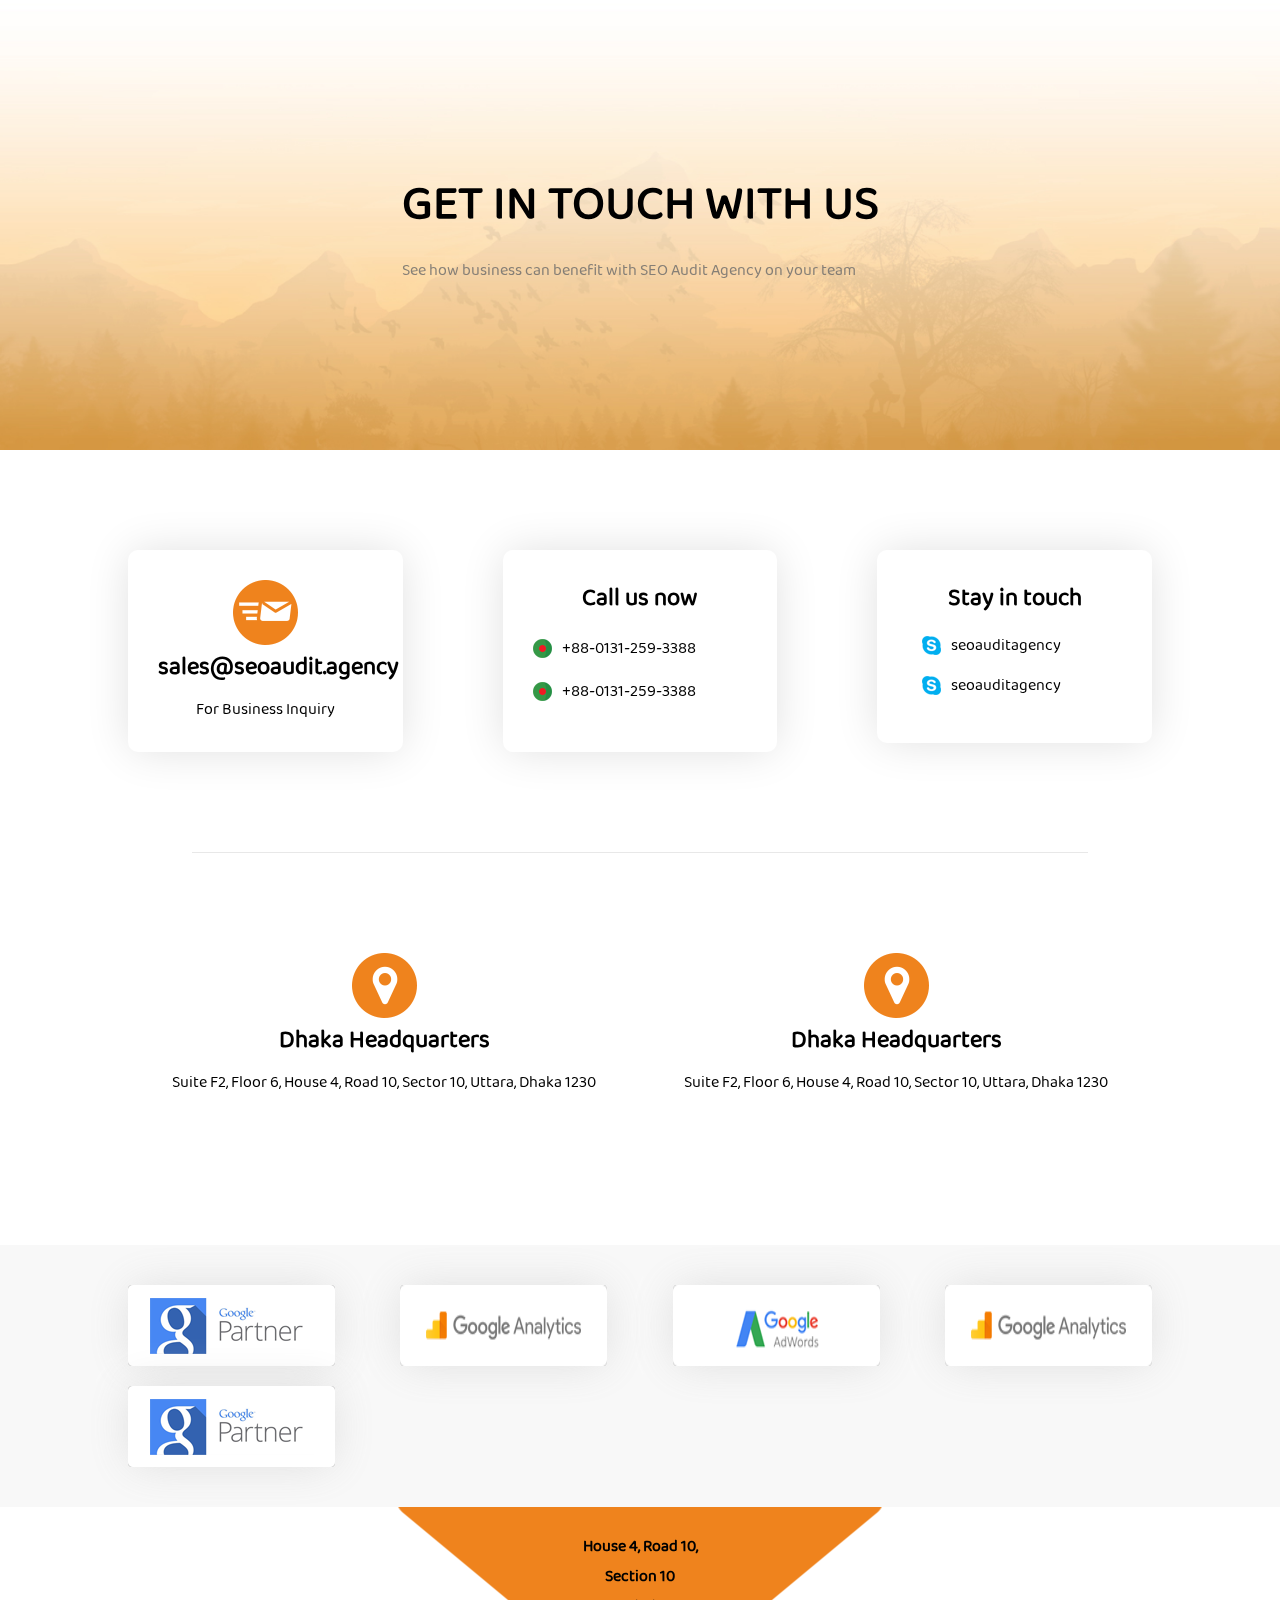
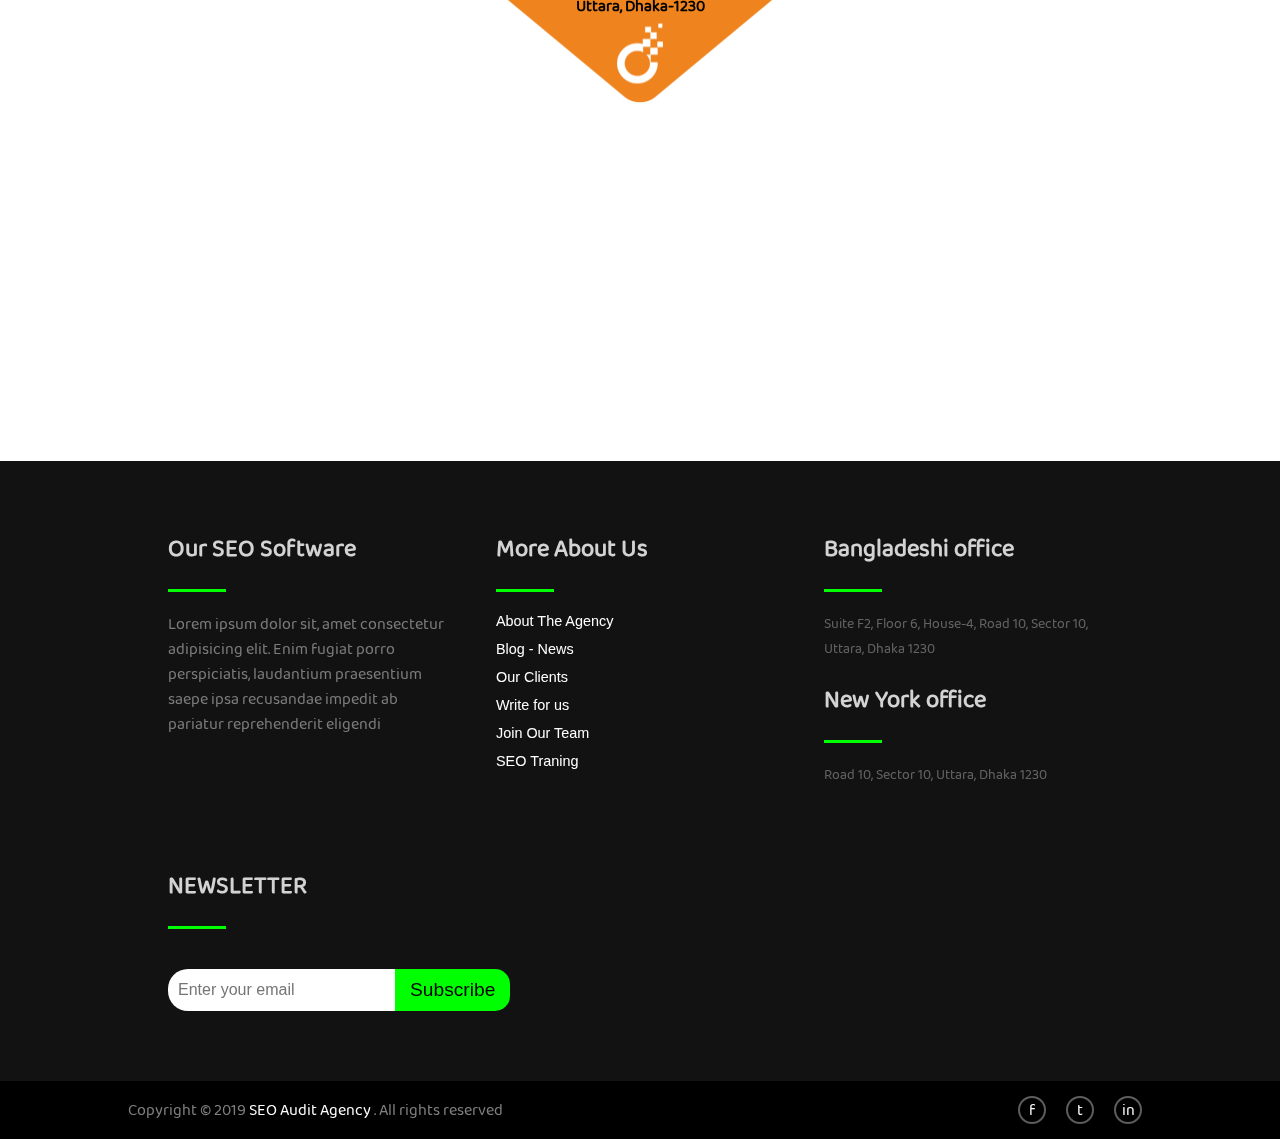
<file: ajmin_pradhan/myxportech/index.html>
<!DOCTYPE html>
<html lang="en">
<head>
    <meta charset="UTF-8">
    <meta name="viewport" content="width=device-width, initial-scale=1.0">
    <title>Document</title>
    <!-- animate css -->
    <link rel="stylesheet" href="css/animate.min.css">
    <!-- custom stylesheet -->
    <link rel="stylesheet" href="style.css">
</head>
<body>

    <!-- wrapper starts here -->

    <div class="wrapper">
        <!-- get in touch section starts here -->
        <div class="parallax-window" data-parallax="scroll" data-image-src="images/contact-us-Banner.jpg">
            <div class="getInTouch">
                <div class="getInTouch__container">
                    <h1>GET IN TOUCH WITH US</h1>
                    <p>See how business can benefit with SEO Audit Agency on your team</p>
                </div>
            </div>
        </div>

        <!-- get in touch section ends here -->

        <!-- contact details section starts here -->

        <div class="contactDetails">
            <div class="contactDetails__container">
                <div class="animate__animated animate__slideInUp">

                    <div class="container__mail">
                        <img src="images/E-mail-Icon.png" alt="email icon">
                        <h2>sales@seoaudit.agency</h2>
                        <p>For Business Inquiry</p>
                    </div>

                </div>
                <div class="animate__animated animate__slideInUp animate__slow">

                    <div class="container__phone">
                        <h2>Call us now</h2>
    
                        <div class="phone__number">
                            <img src="images/Bangladesh.png" alt="bangladesh flag icon">
                            <p>+88-0131-259-3388</p>
                        </div>
    
    
                        <div class="phone__number">
                            <img src="images/Bangladesh.png" alt="bangladesh flag icon">
                            <p>+88-0131-259-3388</p>
                        </div>
                    </div>

                </div>
                <div class="animate__animated animate__slideInUp animate__slow">

                    <div class="container__stayInTouch">
                        <h2>Stay in touch</h2>
    
                        <div class="stayInTouch__profile">
                            <img src="images/Skype.png" alt="skype icon">
                            <p>seoauditagency</p>
                        </div>
    
                        <div class="stayInTouch__profile">
                            <img src="images/Skype.png" alt="skype icon">
                            <p>seoauditagency</p>
                        </div>  
                    </div>

                </div>
            </div>

            <span class="divider"></span>

            <div class="containerDetails__location">
                <div class="location__container">
                    <div class="dhaka">
                        <img src="images/Address.png" alt="email icon">
                        <h2>Dhaka Headquarters</h2>
                        <p>Suite F2, Floor 6, House 4, Road 10, Sector 10, Uttara, Dhaka 1230</p>
                    </div>
                    <div class="newYork">
                        <img src="images/Address.png" alt="email icon">
                        <h2>Dhaka Headquarters</h2>
                        <p>Suite F2, Floor 6, House 4, Road 10, Sector 10, Uttara, Dhaka 1230</p>
                    </div>
                </div>
            </div>

        </div>

        <!-- contact details section ends here -->

        <!-- partners section starts here -->
        <div class="partners">
            <div class="partners__container">

                <img src="images/Google-Patner.png" alt="google adward">
                <img src="images/Goole-Analytics.png" alt="google analytics">
                <img src="images/Google-Adword.png" alt="google adward">
                <img src="images/Goole-Analytics.png" alt="google analytics">
                <img src="images/Google-Patner.png" alt="google adward">
            
            </div>
        </div>
        <!-- partners section ends here -->

        <!-- map section starts from here -->

        <div class="locationOnMap">
            <div class="locationOnMap__map">
                <iframe src="https://www.google.com/maps/embed?pb=!1m18!1m12!1m3!1d3648.575186764547!2d90.37637691500115!3d23.869214290143873!2m3!1f0!2f0!3f0!3m2!1i1024!2i768!4f13.1!3m3!1m2!1s0x3755c4060efad26b%3A0xb8bab15a59aaad4d!2sRegional%20Passport%20Office%2C%20Uttara!5e0!3m2!1sen!2sde!4v1600225035302!5m2!1sen!2sde" width="100%" height="550" frameborder="0" style="border:0;" allowfullscreen="" aria-hidden="false" tabindex="0"></iframe>

                <div class="locationOnMap__text">
                    <img src="images/contact-map-back.png" alt="contact us back">
                    <div class="text__details">
                        <h4>House 4, Road 10,</h4>
                        <h4>Section 10</h4>
                        <h4>Uttara, Dhaka-1230</h4>
                        <img src="images/SEO-Audit-Logo.png" alt="logo">
                    </div>
                </div>
            </div>
        </div>

        <!-- map section ends from here -->

        <!-- footer top starts from here -->
        <div class="footerTop">
            <div class="footerTop__container">
                <div class="ourSoftware">
                    <h2>Our SEO Software</h2>
                    <span></span>
                    <p>Lorem ipsum dolor sit, amet consectetur adipisicing elit. Enim fugiat porro perspiciatis, laudantium praesentium saepe ipsa recusandae impedit ab pariatur reprehenderit eligendi </p>
                </div>
                <div class="moreAboutUs">
                    <h2>More About Us</h2>
                    <span></span>
                    <ul>
                        <li><a href="" class="">About The Agency</a></li>
                        <li><a href="" class="">Blog - News</a></li>
                        <li><a href="" class="">Our Clients</a></li>
                        <li><a href="" class="">Write for us</a></li>
                        <li><a href="" class="grey">Join Our Team</a></li>
                        <li><a href="" class="grey">SEO Traning</a></li>
                    </ul>
                </div>
                <div class="office">
                    <h2>Bangladeshi office</h2>
                    <span></span>

                    <p>Suite F2, Floor 6, House-4, Road 10, Sector 10, Uttara, Dhaka 1230</p>

                    <h2>New York office</h2>
                    <span></span>

                    <p>Road 10, Sector 10, Uttara, Dhaka 1230</p>
                </div>
                <div class="subscribe">
                    <h2>NEWSLETTER</h2>
                    <span></span>

                    <div class="subscribeForm">
                        <input type="text" placeholder="Enter your email" required>
                        <button>Subscribe</button>
                    </div>
                </div>
            </div>
        </div>
        <!-- footer top ends from here -->

        <!-- footer bottom starts here -->

        <footer>
            <div class="footer__container">
                <p>Copyright &copy; 2019 <span>SEO Audit Agency </span>. All rights reserved</p>

                <div>
                    <p class="social">f</p>
                    <p class="social">t</p>
                    <p class="social">in</p>
                </div>
            </div>
        </footer>

        <!-- footer bottom ends here -->

    </div>

    <!-- wrapper ends here -->


    <!-- all script linking goes here -->

    <!-- jquery linked here -->
    <script src="js/jquery-3.5.1.min.js"></script>

    <!-- parallax js -->
    <script src="js/parallax.min.js"></script>
    
</body>
</html>
</file>
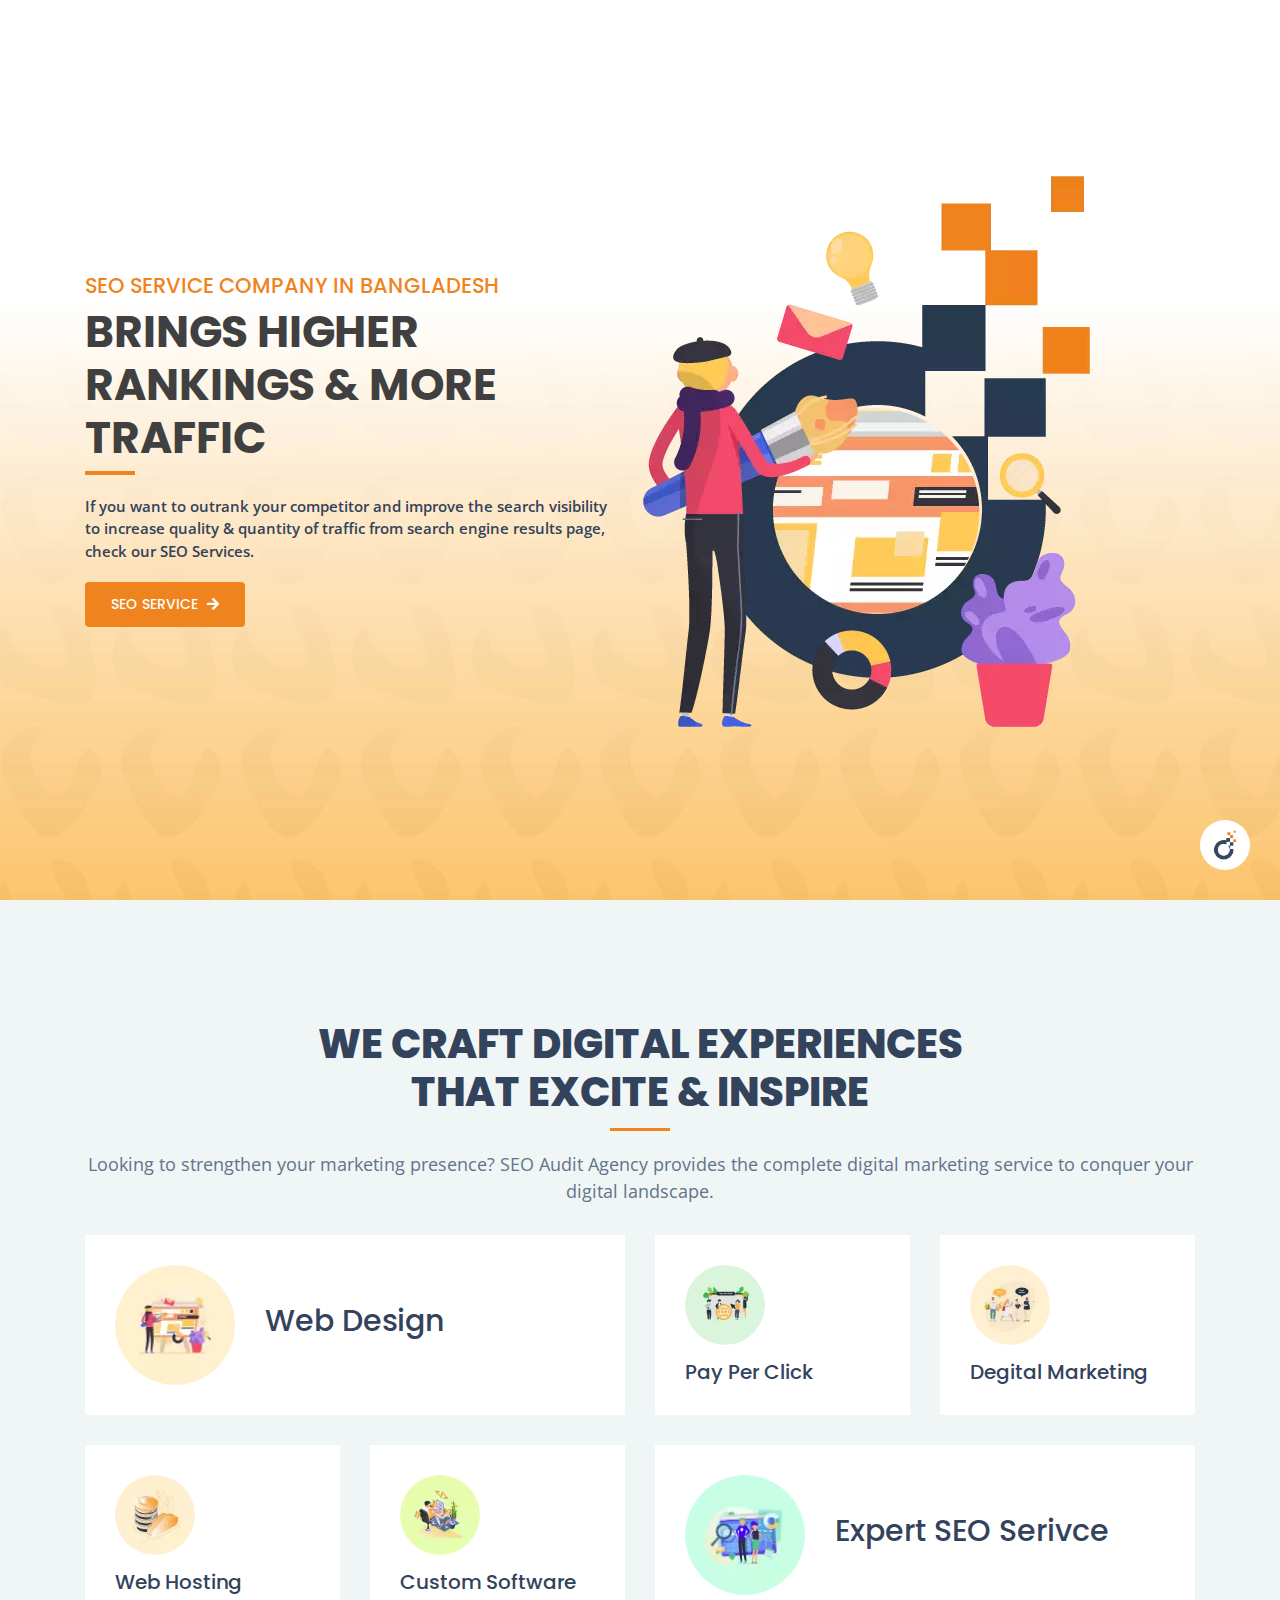
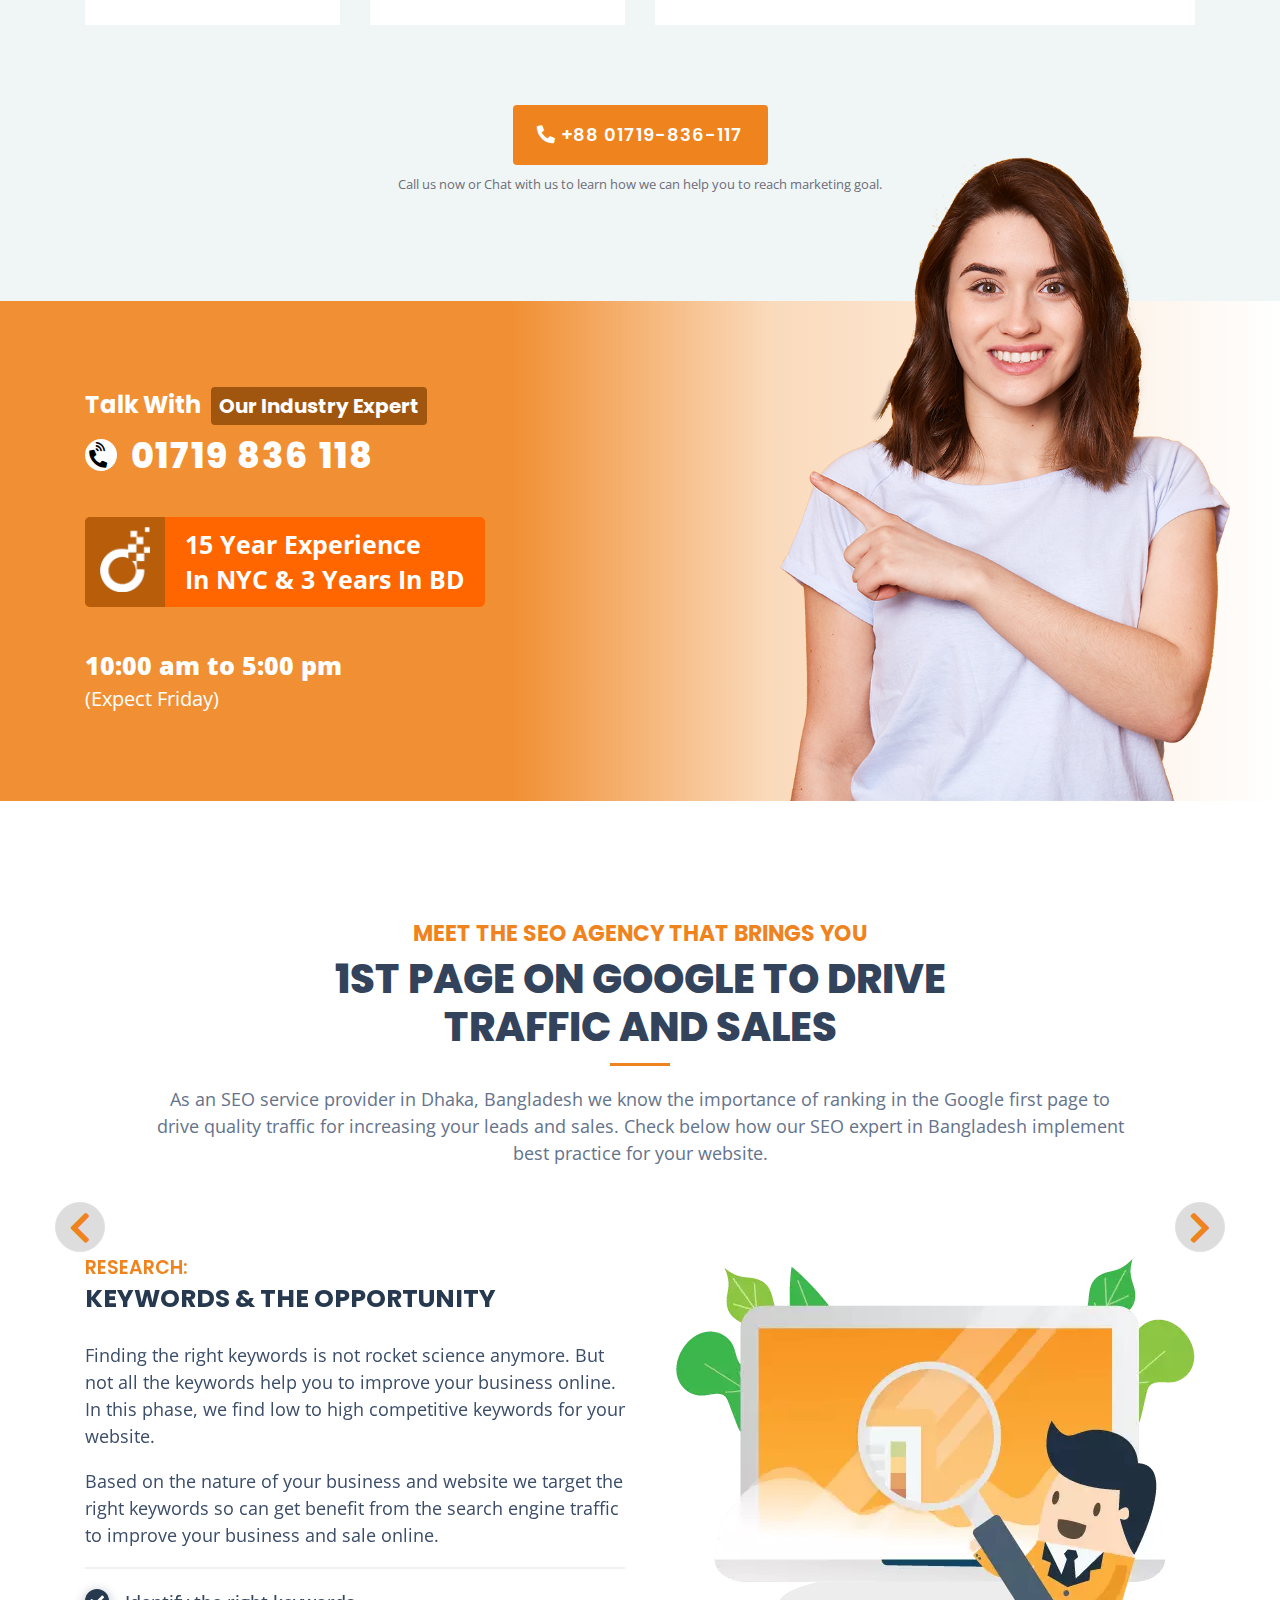
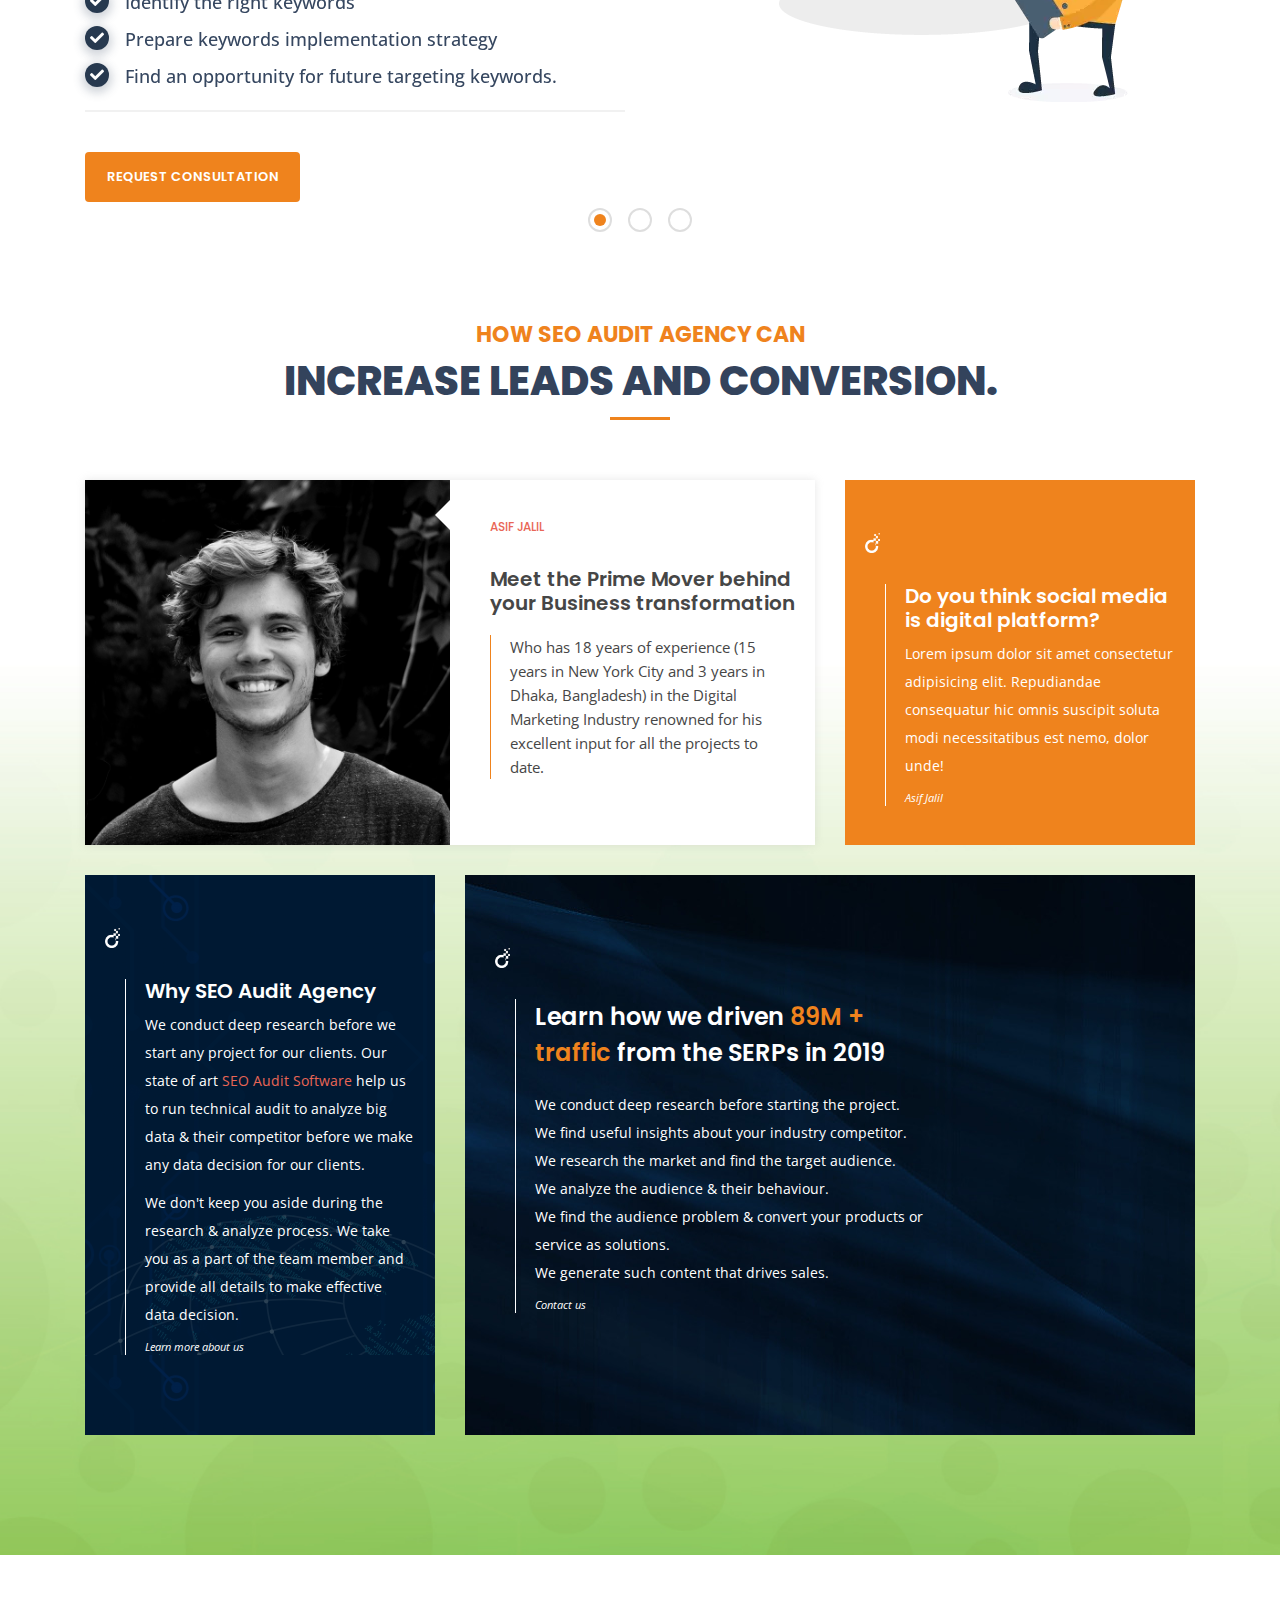
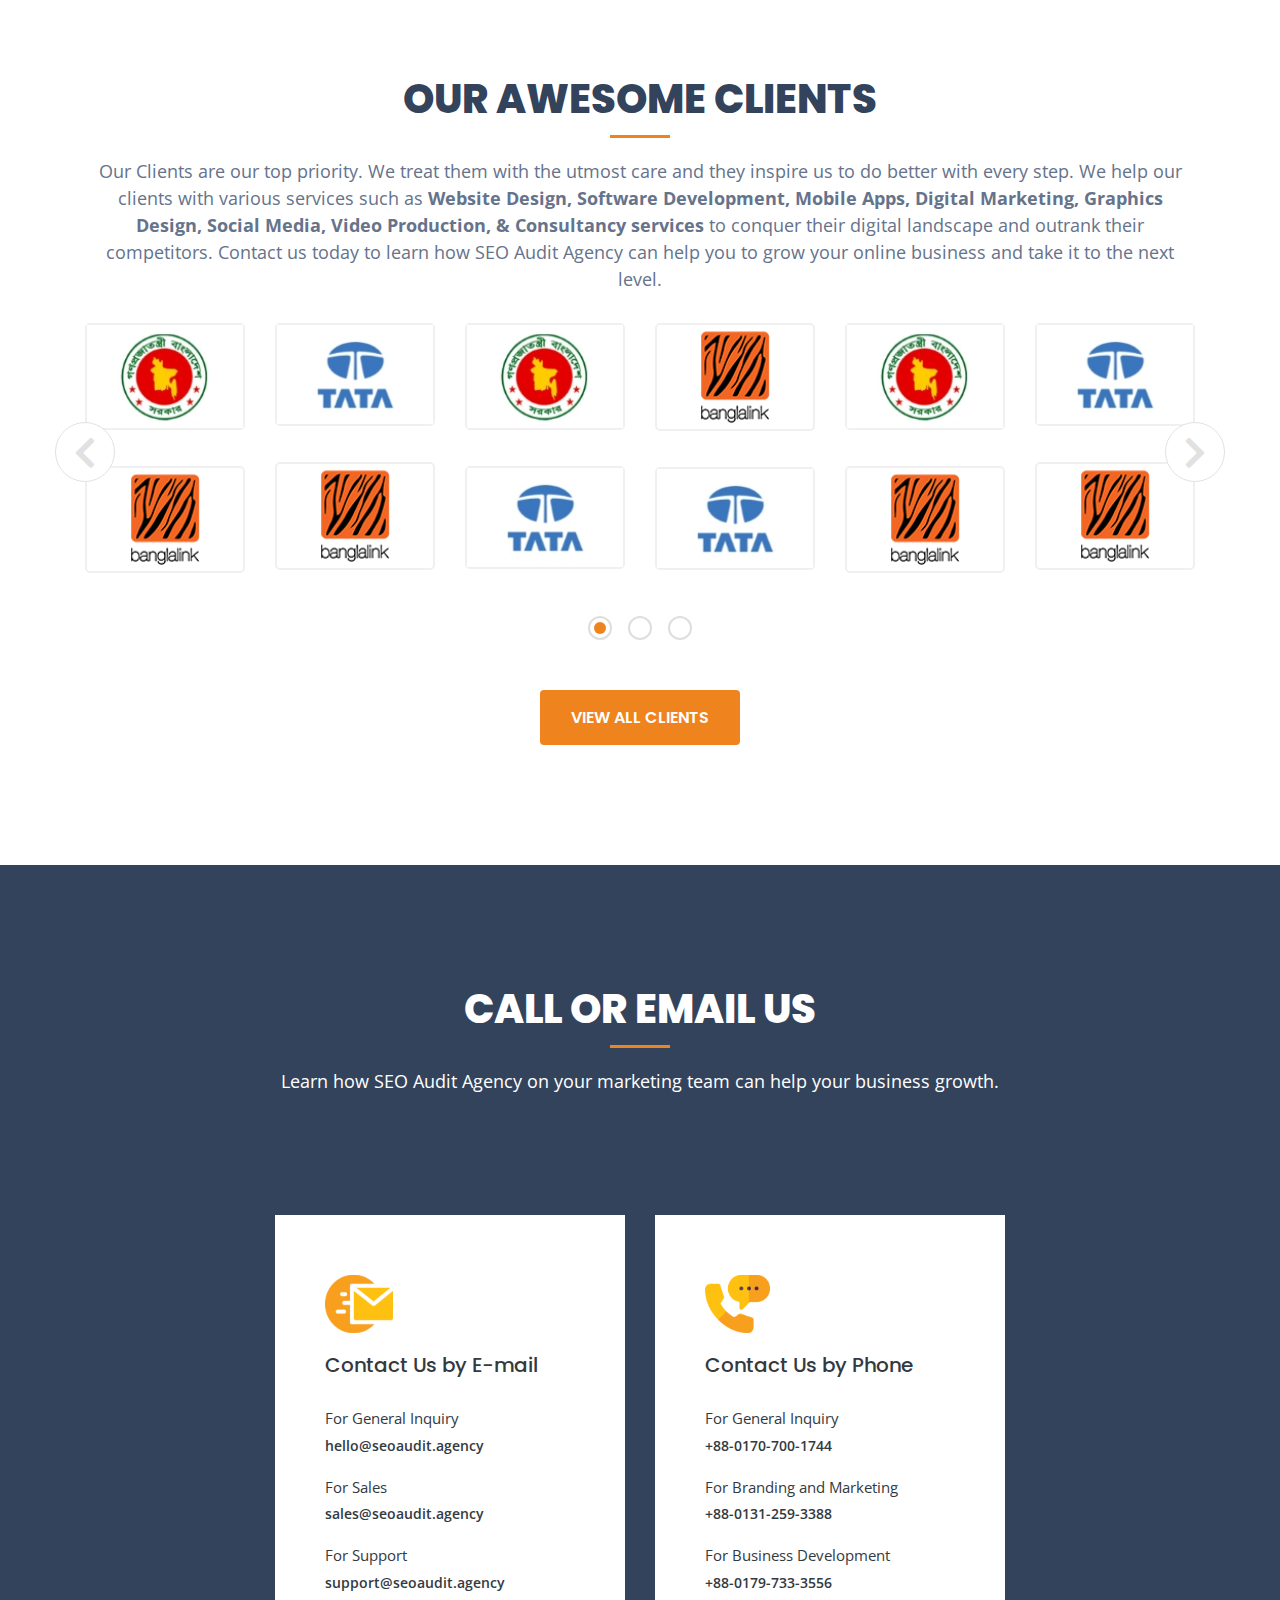
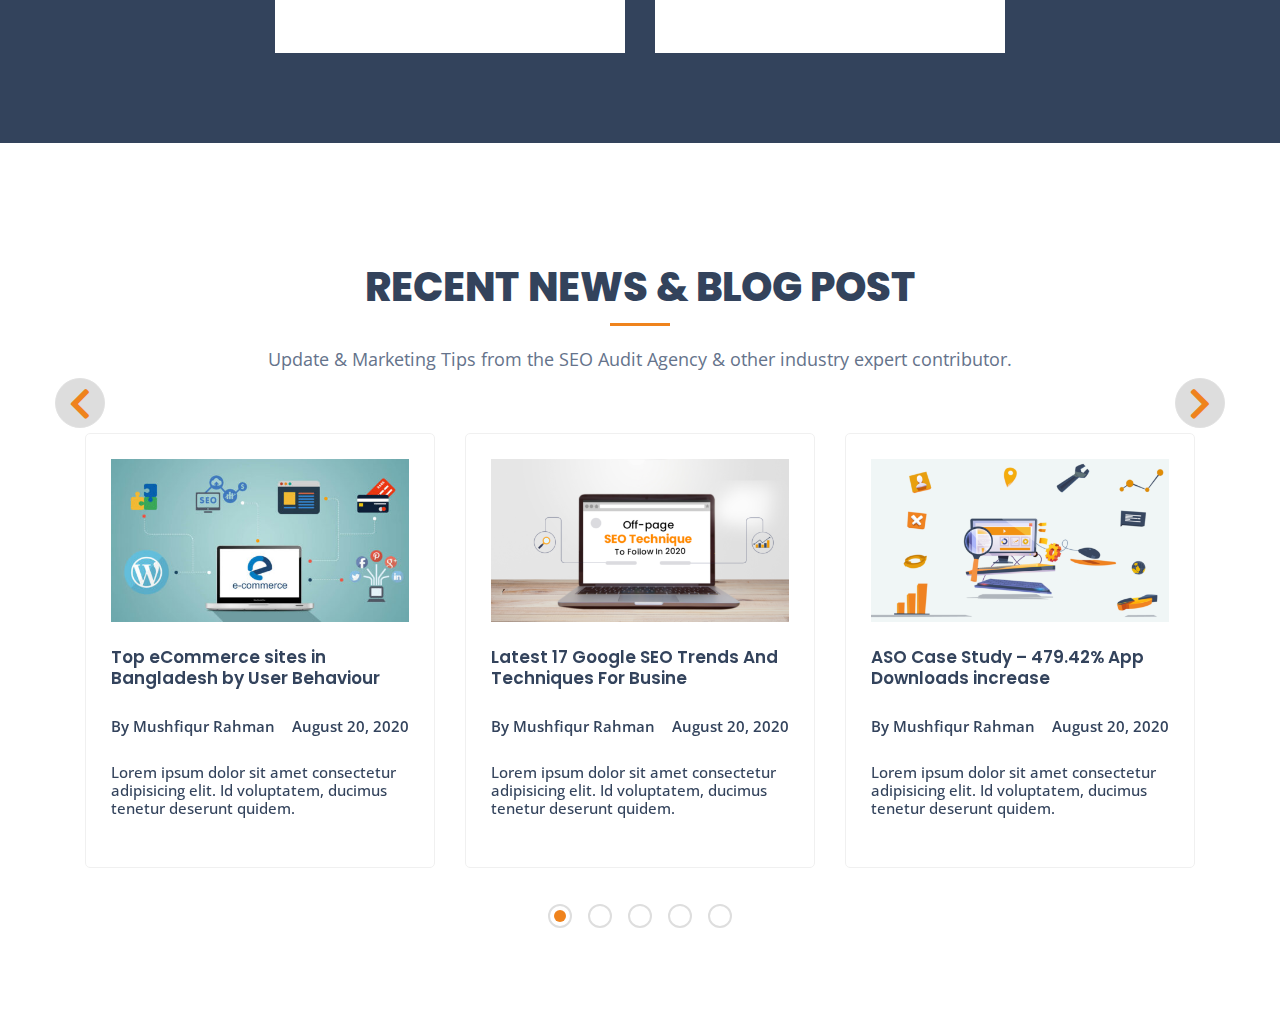
<file: asif_jalil/seoaudit/index.html>
<!doctype html>
<html lang="en">

<head>
  <meta charset="utf-8">
  <meta name="description" content="description">
  <meta name="viewport" content="width=device-width, initial-scale=1">

  <!-- title here -->
  <title>This is Title</title>

  <!-- favicon here -->
  <link rel="icon" href="img/logo.png" type="image/png" sizes="16x16">

  <!-- all CSS here -->
  <link rel="stylesheet" href="css/bootstrap.min.css">
  <link rel="stylesheet" href="css/fontawesome-all.min.css">
  <link rel="stylesheet" href="css/slick.css">
  <link rel="stylesheet" href="css/slick-theme.css">
  <link rel="stylesheet" href="css/main.css">
  <link rel="stylesheet" href="css/responsive.css">

</head>

<body>
  <!--[if IE]>
    <p class="browserupgrade">You are using an <strong>outdated</strong> browser. Please <a href="https://browsehappy.com/">upgrade your browser</a> to improve your experience and security.</p>
  <![endif]-->

  <!-- Add your site or application content here -->

  <!-- home area start -->
  <section id="home" class="home">
    <div class="container">
      <div class="row">
        <div class="col-md-6 d-flex align-items-center">
          <div class="home-content">
            <h5>SEO SERVICE COMPANY IN BANGLADESH</h5>
            <h1>BRINGS HIGHER RANKINGS & MORE TRAFFIC</h1>
            <p>If you want to outrank your competitor and improve the search visibility to increase quality & quantity of traffic from search engine results page, check our SEO Services.</p>
            <a href="#" class="button home-btn">seo service <i class="fas fa-arrow-right    "></i></a>
          </div>
        </div>

        <div class="col-md-6" id="scene">
          <div class="home-parallax parallax-logo" data-depth="0.1">
            <img src="img/home/seo-services-1.webp" alt="home">
          </div>

          <div class="home-parallax parallax-info" data-depth="0.4">
            <img src="img/home/seo-services-2.webp" alt="home">
          </div>

          <div class="home-parallax parallax-user" data-depth="0.2">
            <img src="img/home/seo-services-3.webp" alt="home">
          </div>

          <div class="home-parallax parallax-vassel" data-depth="0.3">
            <img src="img/home/seo-services-4.webp" alt="home">
          </div>
        </div>
      </div>
    </div>
  </section>
  <!-- home area end -->

  <!-- service area start -->
  <section id="service" class="service sec-pad-bottom sec-pad-top">
    <div class="container">
      <div class="section-title">
        <h3>WE CRAFT DIGITAL EXPERIENCES <br> THAT EXCITE & INSPIRE</h3>
        <p>Looking to strengthen your marketing presence? SEO Audit Agency provides the complete digital marketing service to conquer your digital landscape.</p>
      </div>
      <div class="row">
        <div class="col-12">
          <div class="row">
            <div class="col-md-6">
              <a href="#">
                <div class="single-service big mb-30">
                  <img src="img/service/1.webp" alt="icon">
                  <h4>web design</h4>
                </div>
              </a>
            </div>

            <div class="col-md-3">
              <a href="#">
                <div class="single-service small mb-30">
                  <img src="img/service/2.webp" alt="icon">
                  <h4>pay per click</h4>
                </div>
              </a>
            </div>

            <div class="col-md-3">
              <a href="#">
                <div class="single-service small mb-30">
                  <img src="img/service/3.webp" alt="icon">
                  <h4>degital marketing</h4>
                </div>
              </a>
            </div>

            <div class="col-md-3">
              <a href="#">
                <div class="single-service small mb-30">
                  <img src="img/service/4.webp" alt="icon">
                  <h4>web hosting</h4>
                </div>
              </a>
            </div>

            <div class="col-md-3">
              <a href="#">
                <div class="single-service small mb-30">
                  <img src="img/service/5.webp" alt="icon">
                  <h4>custom software</h4>
                </div>
              </a>
            </div>

            <div class="col-md-6">
              <a href="#">
                <div class="single-service big mb-30">
                  <img src="img/service/6.webp" alt="icon">
                  <h4>expert SEO serivce</h4>
                </div>
              </a>
            </div>
          </div> <!-- inner row end -->
        </div> <!-- col end -->
      </div> <!-- row end -->

      <div class="service-call text-center">
        <a href="#" class="button service-btn"><i class="fas fa-phone-alt"></i> +88 01719-836-117</a>
        <p>Call us now or Chat with us to learn how we can help you to reach marketing goal.</p>
      </div>
    </div>
  </section>
  <!-- service area end -->

  <!-- c2a area star -->
  <section class="c2a" id="c2a">
    <div class="container">
      <div class="row">
        <div class="col-md-6">
          <div class="c2a-content">
            <h5>talk with <span>our industry expert</span></h5>
            <h3><i class="fas fa-phone-volume"></i> 01719 836 118</h3>
            <div class="exp">
              <div class="exp-logo">
                <img src="img/seo-audit-agency-logo.png" alt="">
              </div>
              <div class="exp-text">
                15 year experience <br> in NYC & 3 years in BD
              </div>
            </div>
            <div class="time">
              <p>10:00 am to 5:00 pm</p>
              <span>(expect friday)</span>
            </div>
          </div>
        </div> <!-- col end -->

        <div class="col-md-6">
          <div class="c2a-img d-block d-sm-none">
            <img src="img/c2a-img-phone.png" alt="img">
          </div>
        </div>
      </div> <!-- row end -->
    </div>
    <div class="c2a-img d-none d-sm-block">
      <img src="img/c2a-img.png" alt="img">
    </div>
  </section>
  <!-- c2a area end -->

  <!-- traffic area start -->
  <section id="traffic" class="traffic sec-pad-bottom sec-pad-top">
    <div class="container">
      <div class="section-title">
        <h5>MEET THE SEO AGENCY THAT BRINGS YOU</h5>
        <h3>1ST PAGE ON GOOGLE TO DRIVE <br> TRAFFIC AND SALES</h3>
        <p>As an SEO service provider in Dhaka, Bangladesh we know the importance of ranking in the Google first page to <br> drive quality traffic for increasing your leads and sales. Check below how
          our
          SEO expert in Bangladesh implement <br> best practice for your website.</p>
      </div>
      <div class="traffic-carosel-wrapper">
        <div class="row traffic-carosel">
          <div class="col-12">
            <div class="row">
              <div class="col-md-6">
                <div class="traffic-content">
                  <div class="traffic-content-title">
                    <h6>Research:</h6>
                    <h4>KEYWORDS & THE OPPORTUNITY</h4>
                  </div>
                  <p>Finding the right keywords is not rocket science anymore. But not all the keywords help you to improve your business online. In this phase, we find low to high competitive
                    keywords
                    for your website.</p>
                  <p>Based on the nature of your business and website we target the right keywords so can get benefit from the search engine traffic to improve your business and sale online.</p>
                  <div class="content-stepping">
                    <ul>
                      <li>Identify the right keywords</li>
                      <li>Prepare keywords implementation strategy</li>
                      <li>Find an opportunity for future targeting keywords.</li>
                    </ul>
                  </div>
                  <a href="#" class="button traffic-btn">request consultation</a>
                </div>
              </div> <!-- col end -->

              <div class="col-md-6">
                <div class="traffic-content-img">
                  <img src="img/traffic/traffic1.webp" alt="img" class="img-fluid">
                </div>
              </div> <!-- col end -->
            </div>
          </div> <!-- col end -->

          <div class="col-12">
            <div class="row">
              <div class="col-md-6">
                <div class="traffic-content">
                  <div class="traffic-content-title">
                    <h6>Research:</h6>
                    <h4>KEYWORDS & THE OPPORTUNITY</h4>
                  </div>
                  <p>Finding the right keywords is not rocket science anymore. But not all the keywords help you to improve your business online. In this phase, we find low to high competitive
                    keywords
                    for your website.</p>
                  <p>Based on the nature of your business and website we target the right keywords so can get benefit from the search engine traffic to improve your business and sale online.</p>
                  <div class="content-stepping">
                    <ul>
                      <li>Identify the right keywords</li>
                      <li>Prepare keywords implementation strategy</li>
                      <li>Find an opportunity for future targeting keywords.</li>
                    </ul>
                  </div>
                  <a href="#" class="button traffic-btn">request consultation</a>
                </div>
              </div> <!-- col end -->

              <div class="col-md-6">
                <div class="traffic-content-img">
                  <img src="img/traffic/traffic1.webp" alt="img" class="img-fluid">
                </div>
              </div> <!-- col end -->
            </div>
          </div> <!-- col end -->

          <div class="col-12">
            <div class="row">
              <div class="col-md-6">
                <div class="traffic-content">
                  <div class="traffic-content-title">
                    <h6>Research:</h6>
                    <h4>KEYWORDS & THE OPPORTUNITY</h4>
                  </div>
                  <p>Finding the right keywords is not rocket science anymore. But not all the keywords help you to improve your business online. In this phase, we find low to high competitive
                    keywords
                    for your website.</p>
                  <p>Based on the nature of your business and website we target the right keywords so can get benefit from the search engine traffic to improve your business and sale online.</p>
                  <div class="content-stepping">
                    <ul>
                      <li>Identify the right keywords</li>
                      <li>Prepare keywords implementation strategy</li>
                      <li>Find an opportunity for future targeting keywords.</li>
                    </ul>
                  </div>
                  <a href="#" class="button traffic-btn">request consultation</a>
                </div>
              </div> <!-- col end -->

              <div class="col-md-6">
                <div class="traffic-content-img">
                  <img src="img/traffic/traffic1.webp" alt="img" class="img-fluid">
                </div>
              </div> <!-- col end -->
            </div>
          </div> <!-- col end -->
        </div> <!-- row end -->

        <div class="prev-traffic">
          <i class="fas fa-chevron-left"></i>
        </div>
        <div class="next-traffic">
          <i class="fas fa-chevron-right"></i>
        </div>
      </div>
    </div>
  </section>
  <!-- traffic area end -->

  <!-- news area start -->
  <section id="news" class="news sec-pad-bottom">
    <div class="container">
      <div class="section-title">
        <h5>HOW SEO AUDIT AGENCY CAN</h5>
        <h3>INCREASE LEADS AND CONVERSION.</h3>
      </div>
      <div class="row">
        <div class="col-lg-8 mb-30">
          <div class="conpany-founder">
            <div class="founder-img">
              <img src="img/owner.jpg" alt="owner">
            </div>
            <div class="founder-details">
              <h5 class="name">Asif Jalil</h5>
              <h4>Meet the Prime Mover behind your Business transformation</h4>
              <p class="speech">Who has 18 years of experience (15 years in New York City and 3 years in Dhaka, Bangladesh)
                in the Digital Marketing Industry renowned for his excellent input for all the projects to date.</p>
            </div>
          </div>
        </div> <!-- col end -->

        <div class="col-lg-4 mb-30">
          <div class="social-news">
            <div class="logo-icon">
              <img src="img/seo-audit-agency-logo.png" alt="logo">
            </div>
            <div class="news-text">
              <h5> Do you think social media is digital platform?</h5>
              <p>Lorem ipsum dolor sit amet consectetur adipisicing elit. Repudiandae consequatur hic omnis suscipit soluta modi necessitatibus est nemo, dolor unde!</p>
              <span>Asif Jalil</span>
            </div>
          </div>
        </div> <!-- col end -->

        <div class="col-lg-4 mb-30">
          <div class="social-news fb-news">
            <div class="logo-icon">
              <img src="img/seo-audit-agency-logo.png" alt="logo">
            </div>
            <div class="news-text">
              <h5>Why SEO Audit Agency</h5>
              <p>We conduct deep research before we start any project for our clients. Our state of art <a href="#">SEO Audit Software</a> help us to run technical audit to analyze big data & their
                competitor before we make any data
                decision for our clients.</p>
              <p>We don't keep you aside during the research & analyze process. We take you as a part of the team member and provide all details to make effective data decision.</p>
              <span>Learn more about us</span>
            </div>
          </div>
        </div> <!-- col end -->

        <div class="col-lg-8 mb-30">
          <div class="social-news insta-news">
            <div class="logo-icon">
              <img src="img/seo-audit-agency-logo.png" alt="logo">
            </div>
            <div class="news-text">
              <h5>Learn how we driven <span>89M + <br> traffic</span> from the SERPs in 2019</h5>
              <p>We conduct deep research before starting the project. <br>
                We find useful insights about your industry competitor. <br>
                We research the market and find the target audience. <br>
                We analyze the audience & their behaviour. <br>
                We find the audience problem & convert your products or service as solutions. <br>
                We generate such content that drives sales.</p>
              <span>Contact us</span>
            </div>
          </div>
        </div> <!-- col end -->
      </div> <!-- row end -->
    </div>
  </section>
  <!-- news area end -->

  <!-- client area start -->
  <section id="client" class="client sec-pad-bottom sec-pad-top">
    <div class="container">
      <div class="section-title">
        <h3>OUR AWESOME CLIENTS</h3>
        <p>Our Clients are our top priority. We treat them with the utmost care and they inspire us to do better with every step. We help our clients with various services such as <b>Website Design,
            Software Development, Mobile Apps, Digital Marketing, Graphics Design, Social Media, Video Production, & Consultancy services</b> to conquer their digital landscape and outrank their
          competitors. Contact us today to learn how SEO Audit Agency can help you to grow your online business and take it to the next level.</p>
      </div>
      <div class="client-carosel-wrapper">
        <div class="row client-logo-carosel">
          <div class="col-12 mb-30">
            <div class="client-img">
              <img src="img/client-logo/1.webp" alt="logo">
            </div>
          </div>

          <div class="col-12 mb-30">
            <div class="client-img">
              <img src="img/client-logo/2.png" alt="logo">
            </div>
          </div>

          <div class="col-12 mb-30">
            <div class="client-img">
              <img src="img/client-logo/3.webp" alt="logo">
            </div>
          </div>

          <div class="col-12 mb-30">
            <div class="client-img">
              <img src="img/client-logo/2.png" alt="logo">
            </div>
          </div>

          <div class="col-12 mb-30">
            <div class="client-img">
              <img src="img/client-logo/1.webp" alt="logo">
            </div>
          </div>

          <div class="col-12 mb-30">
            <div class="client-img">
              <img src="img/client-logo/3.webp" alt="logo">
            </div>
          </div>

          <div class="col-12 mb-30">
            <div class="client-img">
              <img src="img/client-logo/2.png" alt="logo">
            </div>
          </div>

          <div class="col-12 mb-30">
            <div class="client-img">
              <img src="img/client-logo/3.webp" alt="logo">
            </div>
          </div>

          <div class="col-12 mb-30">
            <div class="client-img">
              <img src="img/client-logo/1.webp" alt="logo">
            </div>
          </div>

          <div class="col-12 mb-30">
            <div class="client-img">
              <img src="img/client-logo/2.png" alt="logo">
            </div>
          </div>

          <div class="col-12 mb-30">
            <div class="client-img">
              <img src="img/client-logo/3.webp" alt="logo">
            </div>
          </div>

          <div class="col-12 mb-30">
            <div class="client-img">
              <img src="img/client-logo/2.png" alt="logo">
            </div>
          </div>

          <div class="col-12 mb-30">
            <div class="client-img">
              <img src="img/client-logo/3.webp" alt="logo">
            </div>
          </div>

          <div class="col-12 mb-30">
            <div class="client-img">
              <img src="img/client-logo/1.webp" alt="logo">
            </div>
          </div>

          <div class="col-12 mb-30">
            <div class="client-img">
              <img src="img/client-logo/2.png" alt="logo">
            </div>
          </div>

          <div class="col-12 mb-30">
            <div class="client-img">
              <img src="img/client-logo/3.webp" alt="logo">
            </div>
          </div>

          <div class="col-12 mb-30">
            <div class="client-img">
              <img src="img/client-logo/2.png" alt="logo">
            </div>
          </div>

          <div class="col-12 mb-30">
            <div class="client-img">
              <img src="img/client-logo/2.png" alt="logo">
            </div>
          </div>
        </div> <!-- row end -->

        <div class="prev-client">
          <i class="fas fa-chevron-left"></i>
        </div>
        <div class="next-client">
          <i class="fas fa-chevron-right"></i>
        </div>
      </div>
      <div class="col-12 text-center mb-30">
        <a href="#" class="button clinet-btn">view all clients</a>
      </div>
    </div>
  </section>
  <!-- client area end -->

  <!-- contact area start -->
  <section id="contact" class="contact sec-pad-top sec-pad-bottom">
    <div class="container">
      <div class="section-title">
        <h3>CALL OR EMAIL US</h3>
        <p>Learn how SEO Audit Agency on your marketing team can help your business growth.</p>
      </div>
      <div class="row">
        <div class="col-lg-2"></div>
        <div class="col-lg-4 col-sm-6">
          <div class="contact-info">
            <img src="img/contact/mail.png" alt="mail">
            <h4>Contact Us by E-mail</h4>
            <div class="contact-info-group">
              <p class="title">For General Inquiry</p>
              <p class="info">hello@seoaudit.agency</p>
            </div>
            <div class="contact-info-group">
              <p class="title">For Sales</p>
              <p class="info">sales@seoaudit.agency</p>
            </div>
            <div class="contact-info-group">
              <p class="title">For Support</p>
              <p class="info">support@seoaudit.agency</p>
            </div>
          </div>
        </div> <!-- col end -->

        <div class="col-lg-4 col-sm-6">
          <div class="contact-info">
            <img src="img/contact/phone.png" alt="mail">
            <h4>Contact Us by Phone</h4>
            <div class="contact-info-group">
              <p class="title">For General Inquiry</p>
              <p class="info">+88-0170-700-1744</p>
            </div>
            <div class="contact-info-group">
              <p class="title">For Branding and Marketing</p>
              <p class="info">+88-0131-259-3388</p>
            </div>
            <div class="contact-info-group">
              <p class="title">For Business Development</p>
              <p class="info">+88-0179-733-3556</p>
            </div>
          </div>
        </div> <!-- col end -->
        <div class="col-lg-2"></div>
      </div> <!-- row end -->
    </div>
  </section>
  <!-- contact area end -->

  <!-- blog area start -->
  <section id="blog" class="blog sec-pad-bottom sec-pad-top">
    <div class="container">
      <div class="section-title">
        <h3>RECENT NEWS & BLOG POST</h3>
        <p>Update & Marketing Tips from the SEO Audit Agency & other industry expert contributor.</p>
      </div>
      <div class="news-carosel-wrapper">
        <div class="row news-carosel">
          <div class="col-12 mb-30">
            <div class="single-blog">
              <div class="thumbnail">
                <img src="img/blog/1.jpg" alt="blog">
              </div>
              <div class="single-blog-content">
                <h4 class="title"><a href="#">Top eCommerce sites in Bangladesh by User Behaviour</a></h4>
                <div class="meta-data">
                  <span class="author"><a href="#">by mushfiqur rahman</a></span>
                  <span class="date">August 20, 2020</span>
                </div>
                <p class="excerpt-text">Lorem ipsum dolor sit amet consectetur adipisicing elit. Id voluptatem, ducimus tenetur deserunt quidem.</p>
              </div>
            </div>
          </div> <!-- col end -->

          <div class="col-12 mb-30">
            <div class="single-blog">
              <div class="thumbnail">
                <img src="img/blog/2.jpg" alt="blog">
              </div>
              <div class="single-blog-content">
                <h4 class="title"><a href="#">Latest 17 Google SEO Trends And Techniques For Busine</a></h4>
                <div class="meta-data">
                  <span class="author"><a href="#">by mushfiqur rahman</a></span>
                  <span class="date">August 20, 2020</span>
                </div>
                <p class="excerpt-text">Lorem ipsum dolor sit amet consectetur adipisicing elit. Id voluptatem, ducimus tenetur deserunt quidem.</p>
              </div>
            </div>
          </div> <!-- col end -->

          <div class="col-12 mb-30">
            <div class="single-blog">
              <div class="thumbnail">
                <img src="img/blog/3.jpg" alt="blog">
              </div>
              <div class="single-blog-content">
                <h4 class="title"><a href="#">ASO Case Study – 479.42% App Downloads increase</a></h4>
                <div class="meta-data">
                  <span class="author"><a href="#">by mushfiqur rahman</a></span>
                  <span class="date">August 20, 2020</span>
                </div>
                <p class="excerpt-text">Lorem ipsum dolor sit amet consectetur adipisicing elit. Id voluptatem, ducimus tenetur deserunt quidem.</p>
              </div>
            </div>
          </div> <!-- col end -->

          <div class="col-12 mb-30">
            <div class="single-blog">
              <div class="thumbnail">
                <img src="img/blog/2.jpg" alt="blog">
              </div>
              <div class="single-blog-content">
                <h4 class="title"><a href="#">Latest 17 Google SEO Trends And Techniques For Busine</a></h4>
                <div class="meta-data">
                  <span class="author"><a href="#">by mushfiqur rahman</a></span>
                  <span class="date">August 20, 2020</span>
                </div>
                <p class="excerpt-text">Lorem ipsum dolor sit amet consectetur adipisicing elit. Id voluptatem, ducimus tenetur deserunt quidem.</p>
              </div>
            </div>
          </div> <!-- col end -->

          <div class="col-12 mb-30">
            <div class="single-blog">
              <div class="thumbnail">
                <img src="img/blog/3.jpg" alt="blog">
              </div>
              <div class="single-blog-content">
                <h4 class="title"><a href="#">ASO Case Study – 479.42% App Downloads increase</a></h4>
                <div class="meta-data">
                  <span class="author"><a href="#">by mushfiqur rahman</a></span>
                  <span class="date">August 20, 2020</span>
                </div>
                <p class="excerpt-text">Lorem ipsum dolor sit amet consectetur adipisicing elit. Id voluptatem, ducimus tenetur deserunt quidem.</p>
              </div>
            </div>
          </div> <!-- col end -->
        </div> <!-- row end -->

        <div class="prev-news">
          <i class="fas fa-chevron-left"></i>
        </div>
        <div class="next-news">
          <i class="fas fa-chevron-right"></i>
        </div>
      </div>
    </div>
  </section>
  <!-- blog area end -->

  <div class="contact-widget">
    <img src="img/form-widget.png" alt="form">
  </div>

  <!-- jQuery JS -->
  <script src="js/vendor/modernizr-3.8.0.min.js"></script>
  <script src="js/vendor/jquery-3.4.1.min.js"></script>

  <!-- bootstrap JS -->
  <script src="js/popper.min.js"></script>
  <script src="js/bootstrap.min.js"></script>

  <!-- parallax JS -->
  <script src="js/parallax.min.js"></script>

  <!-- slcik JS -->
  <script src="js/slick.min.js"></script>

  <!-- main JS -->
  <script src="js/main.js"></script>

</body>

</html>
</file>
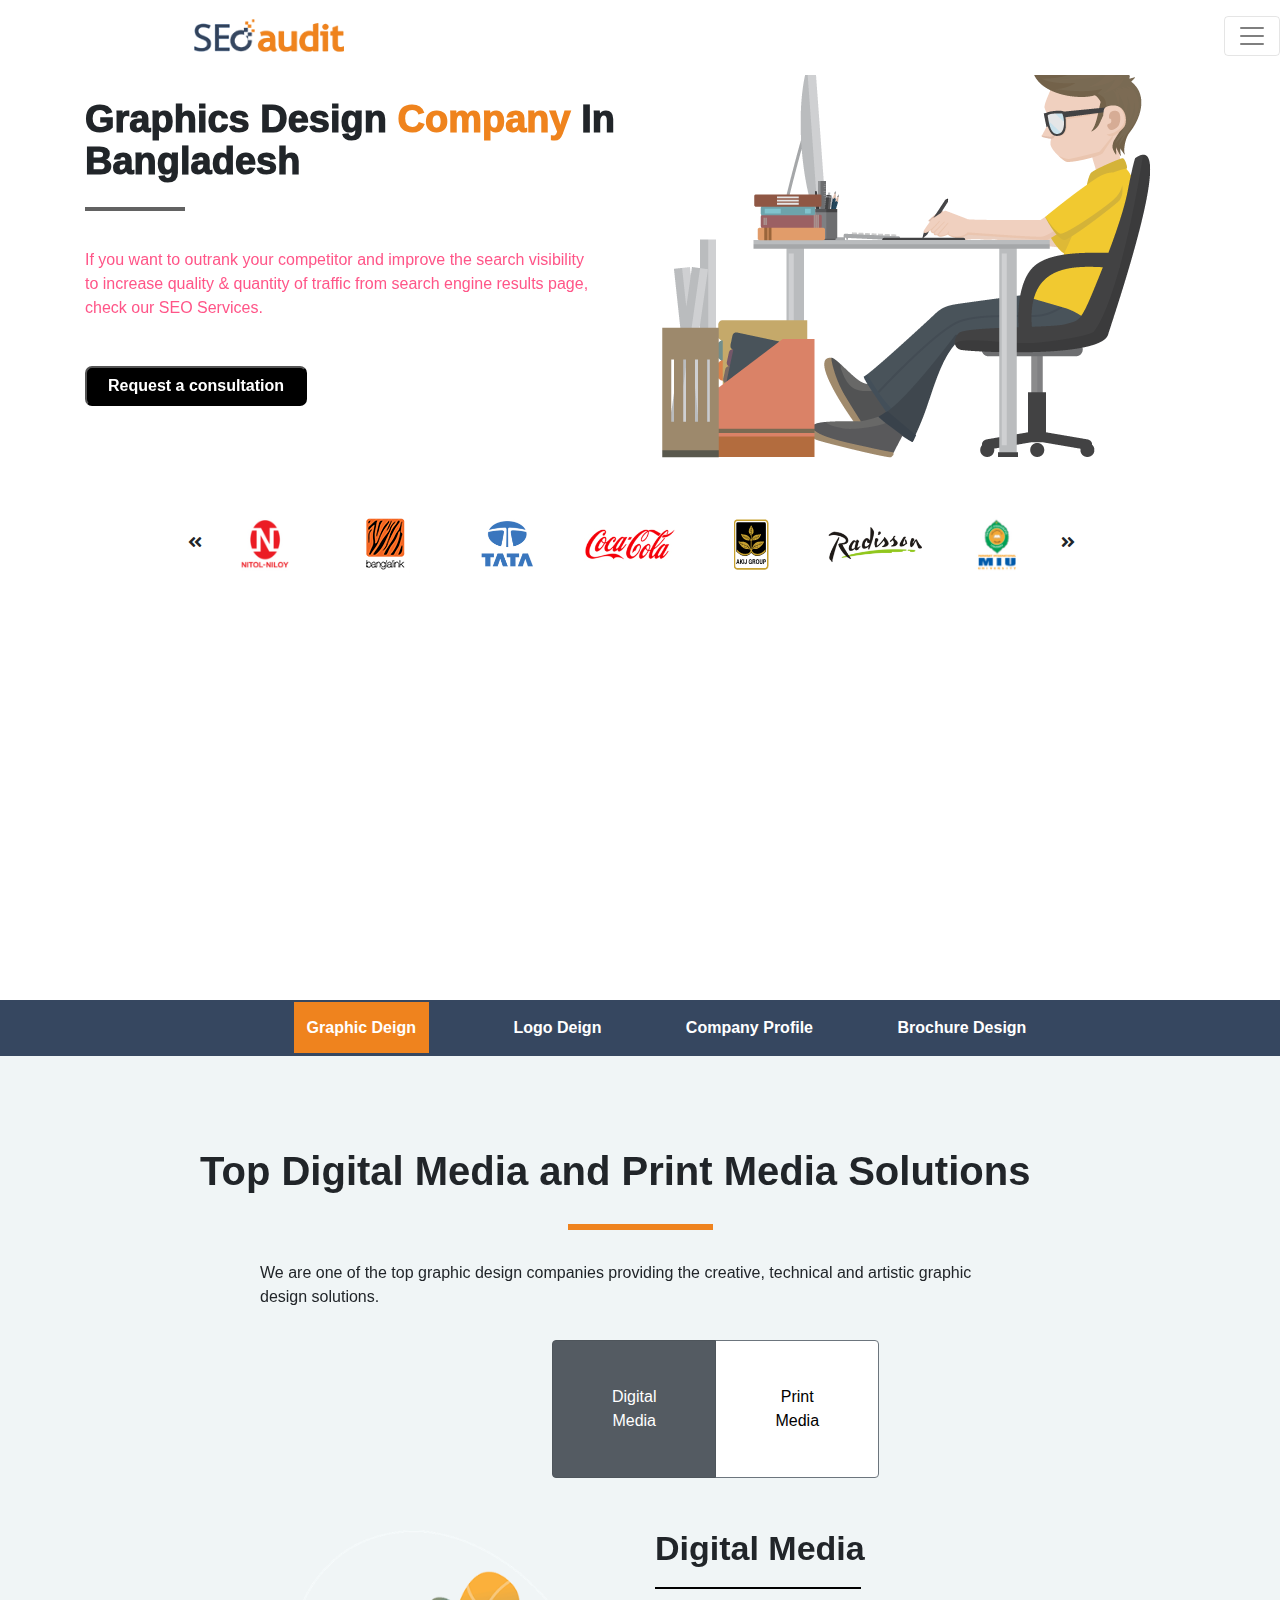
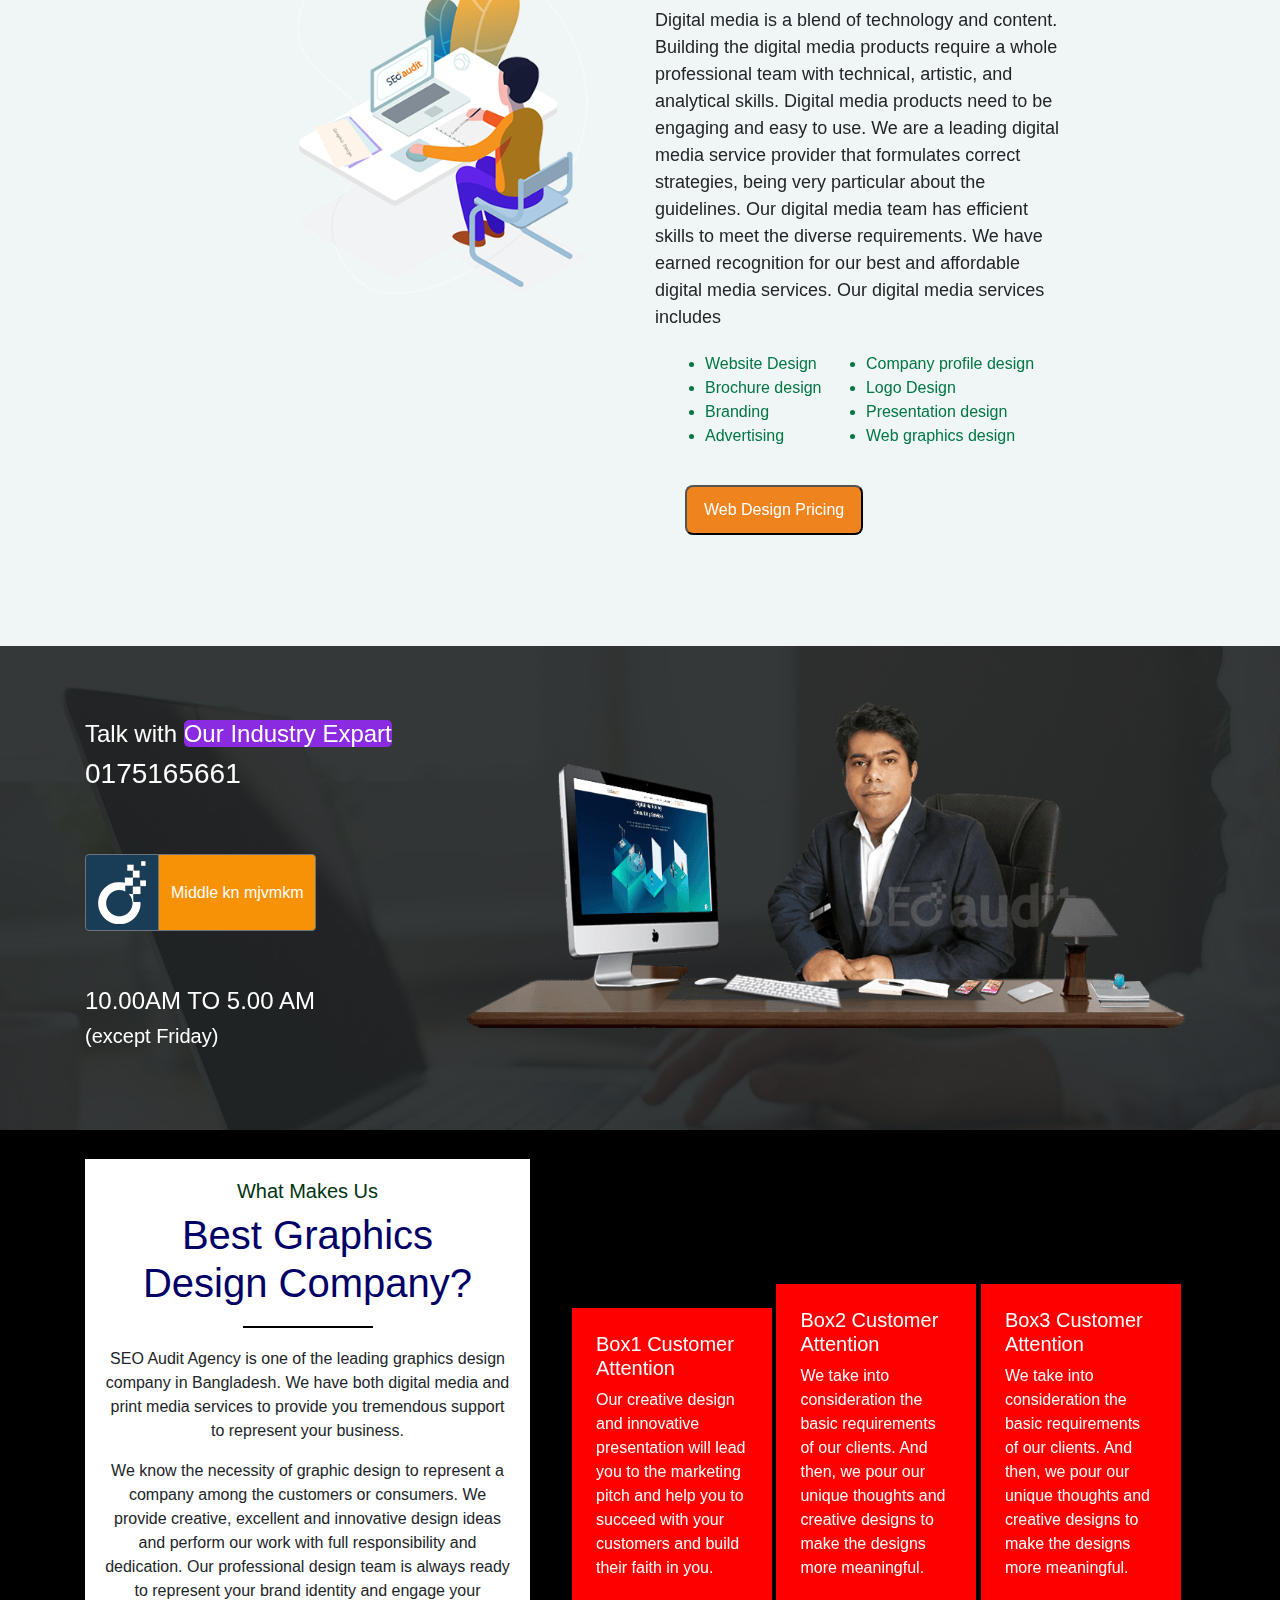
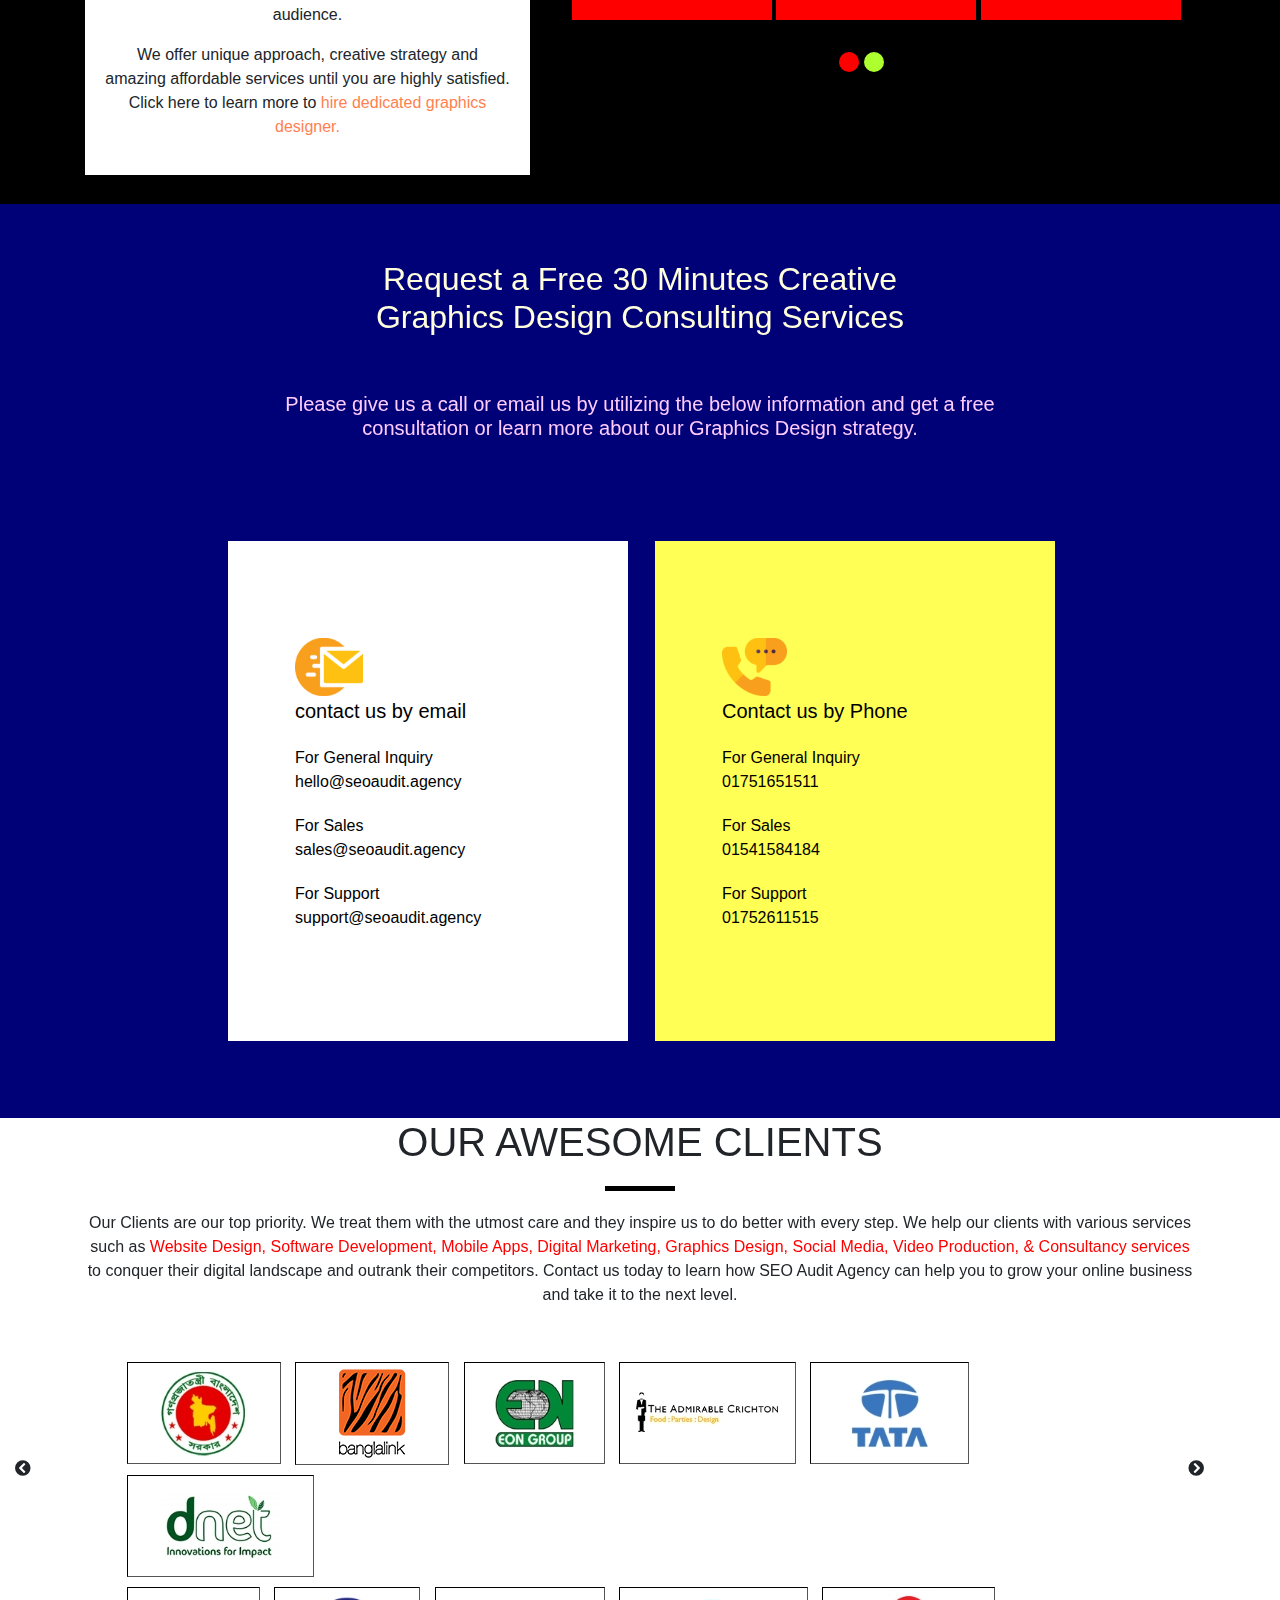
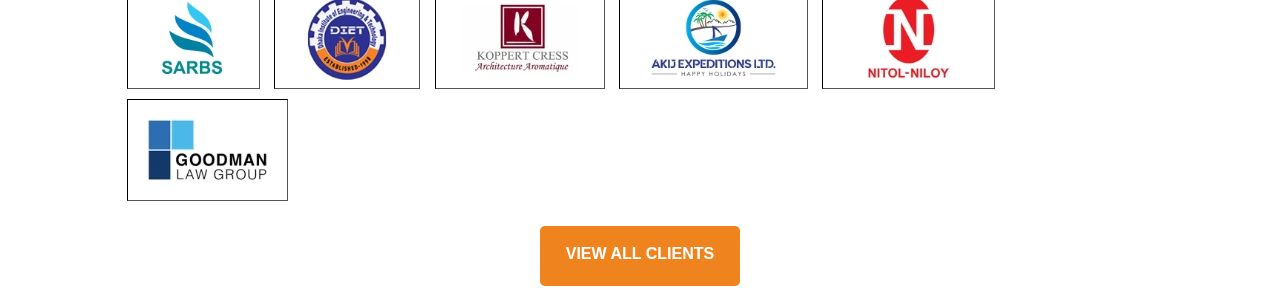
<file: riaz_khan/xporttech-riaz/index.html>
<!DOCTYPE html>
<html lang="en">
<head>
    <meta charset="UTF-8">
    <meta name="viewport" content="width=device-width, initial-scale=1.0">
    <title>Graphic Design Bangladesh | Graphic Design Company in Bangladesh | Top Graphics Design Company in Dhaka Bangladesh | Best Graphic Design Company Bangladesh | Graphic Design Service Dhaka | Graphic Design Service Bangladesh</title>

    <link rel="stylesheet" href="https://stackpath.bootstrapcdn.com/bootstrap/4.5.2/css/bootstrap.min.css" integrity="sha384-JcKb8q3iqJ61gNV9KGb8thSsNjpSL0n8PARn9HuZOnIxN0hoP+VmmDGMN5t9UJ0Z" crossorigin="anonymous">
    

    <link rel="stylesheet" href="css/all.min.css">
    <link rel="stylesheet" href="css/style.css">
    <link rel="stylesheet" href="css/responsive.css">
    

</head>
<body>

<!--start nav-bar section -->


    <div class="nav-bar-part">
      <nav class="navbar navbar-light fixed-top">
        <a class="navbar-brand" href="#"><img  src="images_page_1/logo.png" alt=""></a>
        <button class="navbar-toggler" type="button" data-toggle="collapse" data-target="#navbarNavDropdown" aria-controls="navbarNavDropdown" aria-expanded="false" aria-label="Toggle navigation">
          <span class="navbar-toggler-icon"></span>
        </button>
        <div class="collapse navbar-collapse" id="navbarNavDropdown">
          <ul class="navbar-nav" >
            
            <li class="nav-item dropdown">
              <a class="nav-link dropdown-toggle" href="#" id="navbarDropdownMenuLink" role="button" data-toggle="dropdown" aria-haspopup="true" aria-expanded="false">
                Media Buying
              </a>
              <div class="dropdown-menu" aria-labelledby="navbarDropdownMenuLink">
                <a class="dropdown-item" href="#">Action</a>
                <a class="dropdown-item" href="#">Another action</a>
                <a class="dropdown-item" href="#">Something else here</a>
              </div>
            </li>
            <li class="nav-item dropdown">
              <a class="nav-link dropdown-toggle" href="#" id="navbarDropdownMenuLink" role="button" data-toggle="dropdown" aria-haspopup="true" aria-expanded="false">
                Services
              </a>
              <div class="dropdown-menu" aria-labelledby="navbarDropdownMenuLink">
                <a class="dropdown-item" href="#">Action</a>
                <a class="dropdown-item" href="#">Another action</a>
                <a class="dropdown-item" href="#">Something else here</a>
              </div>
            </li>
            <li class="nav-item dropdown">
              <a class="nav-link dropdown-toggle" href="#" id="navbarDropdownMenuLink" role="button" data-toggle="dropdown" aria-haspopup="true" aria-expanded="false">
          Pricing
              </a>
              <div class="dropdown-menu" aria-labelledby="navbarDropdownMenuLink">
                <a class="dropdown-item" href="#">Action</a>
                <a class="dropdown-item" href="#">Another action</a>
                <a class="dropdown-item" href="#">Something else here</a>
              </div>
            </li>
            <li class="nav-item active">
              <a class="nav-link" href="#">OUR WORKS <span class="sr-only">(current)</span></a>
            </li>
            <li class="nav-item active">
              <a class="nav-link"  style="color: #FCD79F;" href="#">015526422656<span class="sr-only">(current)</span></a>
            </li>
      
          </ul>
  
        </div>
      </nav>
    </div>
  
  

<!--start nav-bar section -->




<!-- start of home page section -->

    <div class="homepage-section">

  

     
        
         <div class="homepage-all">
        
        <div class="homepage slide1">
         
          
          <div class="container  BannerSection ">
            
            <div class="row">
            <div class="col-md-6  BannerLeft">
              
              <h2>  Graphics Design <span>  Company </span>in<br> Bangladesh</h2>
              <div id="line"></div>
              <p>If you want to outrank your competitor and improve the search visibility<br> to increase quality & quantity of traffic from search engine results page,<br> check our SEO Services.</p>
               <button>Request a consultation</button>
            
            </div>
            
            <div class="col-md-6  BannerRight">
              
              <div class="bannerRightImage1">
            
                <img src="images_page_1/graphicsDesign1.png" alt=" graphicsDesign">
              </div>
            
            </div>
        
            <div class=" col-md-12 homepagebottom">
              
              <ul class="slide">
                <li > <i onclick="next()" class="fas fa-angle-double-left"></i></li>
                <li > <a href=""><img src="images_page_1/1.png" alt="" ></a></li>
                <li  ><a href=""><img src="images_page_1/2.png" alt=""></a></li>
                <li ><a href=""><img src="images_page_1/3.png" alt=""></a></li>
                <li  ><a href=""><img src="images_page_1/4.png" alt=""></a></li>
                <li  ><a href=""><img src="images_page_1/5.png" alt=""></a></li>
                <li  ><a href=""><img src="images_page_1/6.png" alt=""></a></li>
                <li  ><a href=""><img src="images_page_1/7.png" alt=""></a></li>
                <li > <i onclick="prev()" class="fas fa-angle-double-right"></i></li>
              </ul> 
              
             </div>
            </div>
             
            
            </div>
        </div>
        <div class="homepage slide2">
        
         
          <div class="container  BannerSection ">
        
            <div class="row">
            <div class="col-md-6  BannerLeft">
              <h2>  Best Graphic Design, Logo Design Company In Dhaka, Bangladesh</h2>
              <div id="line"></div>
              <p>If you want to outrank your competitor and improve the search visibility<br> to increase quality & quantity of traffic from search engine results page,<br> check our SEO Services.</p>
               <button>Request a consultation</button>
            
            </div>
            
            <div class="col-md-6  BannerRight">
              <div class="bannerRightImage2">
            
                <img src="images_page_1/graphicsDesign2.png" alt=" graphicsDesign">
              </div>
            
            </div>
        
            <div class=" col-md-12 homepagebottom">
              
              <ul class="slide">
                <li > <i onclick="next()" class="fas fa-angle-double-left"></i></li>
                <li > <a href=""><img src="images_page_1/1.png" alt="" ></a></li>
                <li  ><a href=""><img src="images_page_1/2.png" alt=""></a></li>
                <li ><a href=""><img src="images_page_1/3.png" alt=""></a></li>
                <li  ><a href=""><img src="images_page_1/4.png" alt=""></a></li>
                <li  ><a href=""><img src="images_page_1/5.png" alt=""></a></li>
                <li  ><a href=""><img src="images_page_1/6.png" alt=""></a></li>
                <li  ><a href=""><img src="images_page_1/7.png" alt=""></a></li>
                <li > <i onclick="prev()" class="fas fa-angle-double-right"></i></li>
              </ul> 
              
               
             </div>
            </div>
             
            
            </div>
        </div>
        <div class="homepage slide3">
          
          
          <div class="container  BannerSection ">
        
            <div class="row">
            <div class="col-md-6  BannerLeft">
              <h2>  Graphics Design <span>  Company </span>in<br> Bangladesh</h2>
              <div id="line"></div>
              <p>If you want to outrank your competitor and improve the search visibility<br> to increase quality & quantity of traffic from search engine results page,<br> check our SEO Services.</p>
               <button>Request a consultation</button>
            
            </div>
            
            <div class="col-md-6  BannerRight">
              <div class="bannerRightImage3">
            
                <img src="images_page_1/graphicsDesign3.png" alt=" graphicsDesign">
              </div>
            
            </div>
        
            <div class=" col-md-12 homepagebottom">
              
              <ul class="slide">
                <li > <i onclick="next()" class="fas fa-angle-double-left"></i></li>
                <li > <a href=""><img src="images_page_1/1.png" alt="" ></a></li>
                <li  ><a href=""><img src="images_page_1/2.png" alt=""></a></li>
                <li ><a href=""><img src="images_page_1/3.png" alt=""></a></li>
                <li  ><a href=""><img src="images_page_1/4.png" alt=""></a></li>
                <li  ><a href=""><img src="images_page_1/5.png" alt=""></a></li>
                <li  ><a href=""><img src="images_page_1/6.png" alt=""></a></li>
                <li  ><a href=""><img src="images_page_1/7.png" alt=""></a></li>
                <li > <i onclick="prev()" class="fas fa-angle-double-right"></i></li>
              </ul> 
              
               
             </div>
            </div>
             
            
            </div>
        </div>
        <div class="homepage slide4">
        
         
          <div class="container  BannerSection ">
        
            <div class="row">
            <div class="col-md-6  BannerLeft">
              <h2>  Graphics Design <span>  Company </span>in<br> Bangladesh</h2>
              <div id="line"></div>
              <p>If you want to outrank your competitor and improve the search visibility<br> to increase quality & quantity of traffic from search engine results page,<br> check our SEO Services.</p>
               <button>Request a consultation</button>
            
            </div>
            
            <div class="col-md-6  BannerRight">
              <div class="bannerRightImage4">
            
                <img src="images_page_1/graphicsDesign4.png" alt=" graphicsDesign">
              </div>
            
            </div>
        
            <div class=" col-md-12 homepagebottom">
              
              <ul class="slide">
                <li > <i onclick="next()" class="fas fa-angle-double-left"></i></li>
                <li > <a href=""><img src="images_page_1/1.png" alt="" ></a></li>
                <li  ><a href=""><img src="images_page_1/2.png" alt=""></a></li>
                <li ><a href=""><img src="images_page_1/3.png" alt=""></a></li>
                <li  ><a href=""><img src="images_page_1/4.png" alt=""></a></li>
                <li  ><a href=""><img src="images_page_1/5.png" alt=""></a></li>
                <li  ><a href=""><img src="images_page_1/6.png" alt=""></a></li>
                <li  ><a href=""><img src="images_page_1/7.png" alt=""></a></li>
                <li > <i onclick="prev()" class="fas fa-angle-double-right"></i></li>
              </ul> 
              
               
             </div>
            </div>
             
            
            </div>
        </div>
        
        </div>
     </div>



<!-- end of home page section -->




<!--  start of service scroll box -->



    <div class="scrollBox">  
        <!--  Start of 1st menubar section -->
        <div class="container-fluid  menu-bar clear">
        <div class="row">
    <div class="col-sm-12">
    
    
    
    
        <div>
            <ul>
                <li ><a  id="visited" href="#"> Graphic Deign</a></li>
                <li><a href=""> Logo Deign</a></li>
                <li><a href="">Company Profile</a></li>
                <li><a href=""> Brochure Design</a></li>
            </ul>
    
    
        </div>
    
    
    
    
    
    </div>
     </div>
        </div>
        
        
        <!--  End of 1st menubar section -->
        
        <!-- digital media section start -->
        <section class="digitalMedia">
          <div class="digital-media">
          <h1>Top Digital Media and Print Media Solutions</h1>
          <div class="line-under-digitalmedia-heading"></div>
          <p class="p1">We are one of the top graphic design companies providing the creative, technical and artistic graphic design solutions.</p>
         <div class="digital-media-box">
                  <div class="btn-group  btn-group-toggle" data-toggle="buttons">
            <label class="btn btn1 btn-secondary active">
              <input type="radio" name="options" id="option1" checked> Digital Media
            </label>
            <label class="btn btn2 btn-secondary">
              <input type="radio" name="options" id="option2"> Print Media
            </label>
          </div>
        
          
        
        
          </div>
    
          <div class="container digital-media-part-2">
            <div class="row">
          
              <div class="col-md-6">
                <div class="digital-media-left">
                  <img src="images_page_2/digital-media.png" alt=" digital-media">
                </div>
              
              </div>
              <div class="col-md-6">
                <div class="digital-media-right">
                  <h1>Digital Media</h1>
                  <div class="line"></div>
                  <p>Digital media is a blend of technology and content. Building the digital media products require a whole professional team with technical, artistic, and analytical skills. Digital media products need to be engaging and easy to use. We are a leading digital media service provider that formulates correct strategies, being very particular about the guidelines. Our digital media team has efficient skills to meet the diverse requirements. We have earned recognition for our best and affordable digital media services. Our digital media services includes</p>
                       
                  <div class="digital-media-right-list">
                    <div class=" mdrl digital-media-right-list-left">
                        <ul>
                          <li>Website Design</li>
                          <li> Brochure design</li>
                          <li> Branding</li>
                          <li> Advertising</li>
                        </ul>
                    </div>
                    <div class=" mdrl digital-media-right-list-right">
                      <ul>
                        <li>Company profile design</li>
                        <li> Logo Design</li>
                        <li>Presentation design</li>
                        <li>Web graphics design</li>
                      </ul>
                    </div>
          
                  </div>
          
                  <div class="digital-media-right-button">
                    <button>
                      Web Design Pricing
                    </button>
                  </div>
                 
                </div>
                
              </div>
          
            </div>
           </div>
        </section>
        
        <!-- digital media section end -->
        
        
       
        
        
        
         <!-- start of contact section -->
         <div class="contact-section"  style=" background-image:url(images_page_2/contact-bg.jpg);" >


    <div class="container" >
    <div class="row">
    
    <!-- start of contact section left -->
    
        <div class="col-sm-4 contact-left">
               <h4>Talk with <span>Our Industry Expart</span></h4>
                <h3>0175165661</h3>
    
                <div class="btn-group btn-group2" role="group" aria-label="Basic example">
                    <button type="button" class="btn btn3 btn-secondary"><img src="images_page_2/seo-audit-agency-logo.png" alt=""></button>
                    <button type="button" class="btn btn4 btn-secondary">Middle kn  mjvmkm</button>
                  </div>
    
                <h4>10.00AM TO 5.00 AM</h4>  
                <h5>(except Friday)</h5>
    
        </div>
    
    
    <!-- end of contact section left -->
    
    
    
    
    <!-- start of contact section right -->
    
        <div class="col-sm-8 contact-right">
    
    <img src="images_page_2/maqsood-rahman.png" alt="">
       
       
        </div>
    
    
    
    <!-- end of contact section right -->
    
    
    
    
    </div>
    </div>
          </div>   
    
     <!-- end of contact section -->




     <!-- start of about section -->
         <section class="about-section">
    <div class="about-section-background">
    <div class="container  about-section-container">
    <div class="row">
            
        <div class="col-sm-5 about-section-left">
            <div class="about-section-left-box">
                <h5>What Makes Us</h5>
                <h1> Best Graphics <br>Design Company?</h1>
                <div class="about-line"></div>
                <p id="p1">SEO Audit Agency is one of the leading graphics design company in Bangladesh. We have both digital media and print media services to provide you tremendous support to represent your business.</p>
                <p id="p2">We know the necessity of graphic design to represent a company among the customers or consumers. We provide creative, excellent and innovative design ideas and perform our work with full responsibility and dedication. Our professional design team is always ready to represent your brand identity and engage your audience.</p>
                <p id="p3"> We offer unique approach, creative strategy and amazing affordable services until you are highly satisfied. Click here to learn more to <span> hire dedicated graphics designer.</span> </p>
      
            
            </div>
        </div>
    
    
    
        <div class="col-sm-7 about-section-right">
            
            
            <div class="about-section-right-boxes">   
              
              
               <div class="boxes box-1-2-3">
                     
                     <div class=" box box1">
                         <h5> Box1 Customer Attention</h5>
                         <p>Our creative design and innovative presentation will lead you to the marketing pitch and help you to succeed with your customers and build their faith in you.</p>
                     </div>     
                     
                     <div class="box  box2">
                        <h5> Box2 Customer Attention</h5>
                        <p> We take into consideration the basic requirements of our clients. And then, we pour our unique thoughts and creative designs to make the designs more meaningful.</p>
                    </div> 
    
                    <div class="box box3">
                        <h5> Box3 Customer Attention</h5>
                        <p> We take into consideration the basic requirements of our clients. And then, we pour our unique thoughts and creative designs to make the designs more meaningful.</p>
                    </div> 
    
               </div>
    
    
               <div class="boxes box-4-5-6">
                        
                   <div class=" box box4">
                      <h5> Box4 Customer Attention</h5>
                       <p> We take into consideration the basic requirements of our clients. And then, we pour our unique thoughts and creative designs to make the designs more meaningful.</p>
                   </div>     
                
                    <div class="box box5">
                        <h5> Box5 Customer Attention</h5>
                        <p> We take into consideration the basic requirements of our clients. And then, we pour our unique thoughts and creative designs to make the designs more meaningful.</p>
                   </div> 
    
                    <div class=" box box6">
                        <h5> Box6 Customer Attention</h5>
                        <p>We take into consideration the basic requirements of our clients. And then, we pour our unique thoughts and creative designs to make the designs more meaningful.</p>                
                    </div> 
                         
    
    
                </div>
    
    
               
            </div>  
    
    
    
            
            <div class="about-section-right-dots">
                     
                     <div class=" dot dot1" onclick=" current1()" >
                            
                     </div> 
    
                     <div class= " dot dot2" onclick=" current2()">
                        
                    </div> 
            </div>
    
    
        </div>
    
    
    
    
    
    
    </div>
    </div>
    </div>
        </section>
    <!-- end of about section -->
        


    <!-- start of second contact section -->


    <section class="second-contact-section">
        <div class="second-contact-section-background">

          <div class=" container second-contact-section-upper-part">
               <h2>Request a Free 30 Minutes Creative<br> Graphics Design Consulting Services</h2>
               <h5>Please give us a call or email us by utilizing the below information and get a free<br> consultation or learn more about our Graphics Design strategy.</h5>
          </div>


          <div class=" container second-contact-section-bottom-part">
              <div class="row">


                  <div class="col-sm-6">
                      <div class="box box1">
                          <ul style="list-style: none; margin-top: 70px;">
                              <li><img src="images_page_5/1.png" alt=""></li>
                              <li style="font-size: 20px; margin-bottom:20px;">contact us by email</li>
                              <li style=" margin-bottom:20px;"> <span style="font-size: 16px; margin-bottom:100px;"> For General Inquiry</span> <br>
                                  hello@seoaudit.agency</li>
                              <li style=" margin-bottom:20px;"> For Sales<br>
                                  sales@seoaudit.agency</li>
                              <li style=" margin-bottom:20px;">For Support<br>
                                  support@seoaudit.agency</li>
                              
                          </ul>
                      </div>
                  </div>

                   
                  <div class="col-sm-6">
                      <div class="box box2">
                          <ul style="list-style: none; margin-top: 70px;">
                              <li><img src="images_page_5/2.png" alt=""></li>
                              <li style="font-size: 20px; margin-bottom:20px;">Contact us by Phone</li>
                              <li style=" margin-bottom:20px;"> <span style="font-size: 16px; margin-bottom:100px;"> For General Inquiry</span> <br>
                                  01751651511</li>
                              <li style=" margin-bottom:20px;"> For Sales<br>
                                  01541584184</li>
                              <li style=" margin-bottom:20px;">For Support<br>
                                  01752611515</li>
                          </ul>
                      </div>
                  </div>




              </div>
          </div>



        </div>
  </section> 


  <!-- end of second contact section -->




   <!---------------------- Client part start ------------------>
     <div class="client-section-background">



    <div class="client-section-upper-part">
      <div class="container">
        <h1> OUR AWESOME CLIENTS</h1>
        <div class="line"></div>
        <p> Our Clients are our top priority. We treat them with the utmost care
             and they inspire us to do better with every step. We help our clients with
              various services such as <span style="color:red;"> Website Design, Software Development, Mobile Apps,
                Digital Marketing, Graphics Design, Social Media, Video Production, & Consultancy
                 services</span>  to conquer their digital landscape and outrank their competitors. Contact
                 us today to learn how SEO Audit Agency can help you to grow your online business and
                  take it to the next level.
                
        </p>
      </div>
    </div>
    
    
    <div class="client-section-middle-part">
       <div class="container-fluid">
          <div class="row">
               <div class="col-sm-1">
                       <div class="client-left-button" onclick="prev2()"> <i class="fas fa-chevron-circle-left"></i></div>
               </div>
               <div class="col-sm-10">
    
                        <div class="client-icons">  
                                 
                                     <div class="up-icons">
                                                <div class="up-icon"> <img src="images_page_6/1.webp" alt=""></div>
                                                <div class="up-icon"> <img src="images_page_6/2.png" alt=""></div>
                                                <div class="up-icon"> <img src="images_page_6/3.webp" alt=""></div>
                                                <div class="up-icon"> <img src="images_page_6/4.webp" alt=""></div>
                                                <div class="up-icon"> <img src="images_page_6/5.webp" alt=""></div>
                                                <div class="up-icon"><img src="images_page_6/6.webp" alt=""></div>
                                     </div>
                                                      
    
    
                                     <div class="bottom-icons">
                                                 <div class="bottom-icon"> <img src="images_page_6/7.webp" alt=""></div>
                                                 <div class="bottom-icon"> <img src="images_page_6/8.webp" alt=""></div>
                                                 <div class="bottom-icon"> <img src="images_page_6/9.webp" alt=""></div>
                                                 <div class="bottom-icon"> <img src="images_page_6/10.webp" alt=""></div>
                                                 <div class="bottom-icon"> <img src="images_page_6/11.webp" alt=""></div>
                                                 <div class="bottom-icon"> <img src="images_page_6/12.webp" alt=""></div>
                                     </div>
    
    
    
                        </div>
    
                        <div class="client-icons ">
    
                            
                            <div class="up-icons">
                                <div class="up-icon"> <img src="images_page_6/13.webp" alt=""></div>
                                <div class="up-icon"> <img src="images_page_6/14.webp" alt=""></div>
                                <div class="up-icon"> <img src="images_page_6/15.webp" alt=""></div>
                                <div class="up-icon"> <img src="images_page_6/16.webp" alt=""></div>
                                <div class="up-icon"> <img src="images_page_6/17.webp" alt=""></div>
                                
                     </div>
                                      
    
    
                     <div class="bottom-icons">
                                 <div class="bottom-icon"> <img src="images_page_6/18.webp" alt=""></div>
                                 <div class="bottom-icon"> <img src="images_page_6/19.webp" alt=""></div>
                                 <div class="bottom-icon"> <img src="images_page_6/20.webp" alt=""></div>
                                 <div class="bottom-icon"> <img src="images_page_6/21.webp" alt=""></div>
                                 <div class="bottom-icon"> <img src="images_page_6/22.webp" alt=""></div>
                                 
                     </div>
                                                    
                        </div>
    
                        <div class="client-dots"></div>
                      
                      
                        <div class="client-button">view all clients</div>
    
    
    
               </div>
               <div class="col-sm-1">
                         <div class="client-left-button"> <i class="fas fa-chevron-circle-right"  onclick="next2()"></i></div>
               </div>
          </div>
       </div>
    
    
    </div>
    
    
    
    
    
    
    
    
    </div>
 <!-- ---------------------Client part end --------------------->
        
    </div>





 <!--  start of service scroll box -->



 





<script src="https://code.jquery.com/jquery-3.5.1.slim.min.js" integrity="sha384-DfXdz2htPH0lsSSs5nCTpuj/zy4C+OGpamoFVy38MVBnE+IbbVYUew+OrCXaRkfj" crossorigin="anonymous"></script>
<script src="https://cdn.jsdelivr.net/npm/popper.js@1.16.1/dist/umd/popper.min.js" integrity="sha384-9/reFTGAW83EW2RDu2S0VKaIzap3H66lZH81PoYlFhbGU+6BZp6G7niu735Sk7lN" crossorigin="anonymous"></script>
<script src="https://stackpath.bootstrapcdn.com/bootstrap/4.5.2/js/bootstrap.min.js" integrity="sha384-B4gt1jrGC7Jh4AgTPSdUtOBvfO8shuf57BaghqFfPlYxofvL8/KUEfYiJOMMV+rV" crossorigin="anonymous"></script>
<script src="index1.js"></script>
<script src="index4.js"></script>
<script src="index6.js"></script>
</body>
</html>
</file>
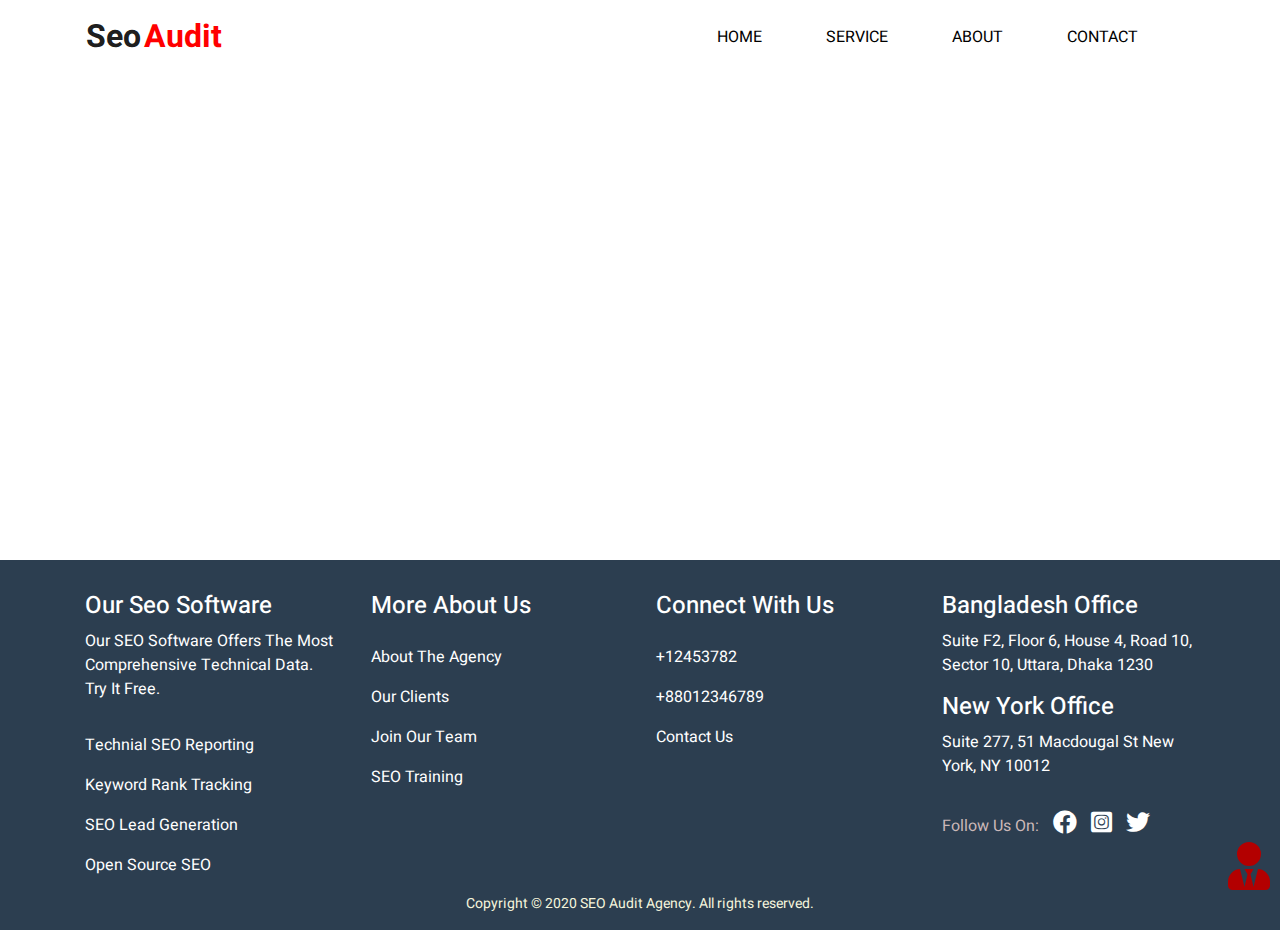
<file: shahed_chowdhury/xporttech/index.html>
<!DOCTYPE html>
<html lang="en">
  <head>
    <!-- Required meta tags -->
    <meta charset="utf-8" />
    <meta
      name="viewport"
      content="width=device-width, initial-scale=1, shrink-to-fit=no"
    />
    <!-- Font awesome -->
    <link
      rel="stylesheet"
      href="https://use.fontawesome.com/releases/v5.14.0/css/all.css"
    />
    <!-- bootstrap -->
    <link
      rel="stylesheet"
      href="https://stackpath.bootstrapcdn.com/bootstrap/4.5.2/css/bootstrap.min.css"
    />
    <!-- Custom CSS -->
    <link rel="stylesheet" href="css/style.css" />

    <title>DemoPro</title>
  </head>

  <body>
    <!-- start header -->
    <header class="main-nav">
      <nav class="navbar navbar-expand-lg navbar-light container">
        <a class="navbar-brand" href="#">seo <span>audit</span></a>
        <button
          class="navbar-toggler"
          type="button"
          data-toggle="collapse"
          data-target="#navbarNavDropdown"
          aria-controls="navbarNavDropdown"
          aria-expanded="false"
          aria-label="Toggle navigation"
        >
          <span class="navbar-toggler-icon"></span>
        </button>
        <div
          class="collapse navbar-collapse d-flex justify-content-end"
          id="navbarNavDropdown"
        >
          <ul class="navbar-nav">
            <li class="nav-item">
              <a class="nav-link" href="#"
                >Home <span class="sr-only">(current)</span></a
              >
            </li>

            <li class="nav-item drop-menu">
              <a class="nav-link active" href="#"> service </a>
              <!-- service dropdown -->
              <div
                class="dropdown-menu"
                aria-labelledby="navbarDropdownMenuLink"
              >
                <div class="sub-menu">
                  <h3>development</h3>
                  <ul>
                    <li>
                      <a href="#"
                        ><i class="fas fa-desktop"></i>web design &
                        development</a
                      >
                    </li>
                    <li>
                      <a href="#"
                        ><i class="fab fa-microsoft"></i>software development</a
                      >
                    </li>
                    <li>
                      <a href="#"
                        ><i class="fas fa-mobile-alt"></i>mobile app</a
                      >
                    </li>
                  </ul>
                </div>
                <div class="sub-menu">
                  <h3>creative</h3>
                  <ul>
                    <li>
                      <a href="#"
                        ><i class="fab fa-adobe"></i>graphics design</a
                      >
                    </li>
                    <li>
                      <a href="#"
                        ><i class="fas fa-camera"></i>photography service</a
                      >
                    </li>
                    <li>
                      <a href="#"
                        ><i class="fab fa-adobe"></i>creative content</a
                      >
                    </li>
                  </ul>
                </div>
                <div class="sub-menu">
                  <h3>marketing & advertising</h3>
                  <ul>
                    <li>
                      <a href="#"><i class="fas fa-search"></i>seo service</a>
                    </li>
                    <li>
                      <a href="#"
                        ><i class="fas fa-camera"></i>digital marketing</a
                      >
                    </li>
                    <li>
                      <a href="#"
                        ><i class="fas fa-desktop"></i>media management</a
                      >
                    </li>
                  </ul>
                </div>
              </div>
              <!-- end of service dropdown -->
            </li>
            <li class="nav-item">
              <a class="nav-link" href="#">about</a>
            </li>
            <li class="nav-item">
              <a class="nav-link" href="#">contact</a>
            </li>
          </ul>
        </div>
      </nav>
    </header>
    <!-- end of header -->

    <!-- pop up form -->
    <form action="">
      <div class="close-btn">x</div>
      <div class="row">
        <div class="col">
          <div class="form-group">
            <label for="firstname">First name</label>
            <input
              type="text"
              name="firstname"
              id="firstname"
              class="form-control"
              placeholder="first name"
              required
            />
          </div>
        </div>
        <div class="col">
          <div class="form-group">
            <label for="lastname">Last name</label>
            <input
              type="text"
              name="lastname"
              id="lastname"
              class="form-control"
              placeholder="last name"
              required
            />
          </div>
        </div>
      </div>
      <div class="form-group">
        <label for="username">Username</label>
        <input
          type="text"
          name="username"
          id="username"
          class="form-control"
          placeholder="@username"
          required
        />
      </div>
      <div class="form-group">
        <label for="password">Password</label>
        <input
          type="password"
          name="password"
          id="passwod"
          class="form-control"
          placeholder="password"
          required
        />
      </div>
      <div class="form-group">
        <label for="gender">Gender</label>
        <select name="gender" id="gender" class="form-control">
          <option value="male">Male</option>
          <option value="female">Female</option>
        </select>
      </div>
      <button type="submit" class="btn btn-primary">Submit</button>
    </form>
    <div class="form-btm">
      <i class="fas fa-user-tie pop-up-btn"></i>
    </div>
    <!--  end of pop up form -->

    <!-- footer -->
    <footer>
      <div class="container">
        <div class="foot-1">
          <h4>our <span>seo</span> software</h4>
          <p>
            Our <a href="">SEO software</a> offers the most comprehensive
            technical data. Try it free.
          </p>
          <ul>
            <li><a href="">Technial SEO Reporting </a></li>
            <li><a href="">Keyword Rank Tracking</a></li>
            <li><a href="">SEO Lead Generation</a></li>
            <li><a href="">Open source SEO</a></li>
          </ul>
        </div>
        <div class="foot-2">
          <h4>more about us</h4>
          <ul>
            <li><a href="">About The Agency</a></li>
            <li><a href="">Our Clients</a></li>
            <li><a href="">Join Our Team</a></li>
            <li><a href="">SEO Training</a></li>
          </ul>
        </div>
        <div class="foot-3">
          <h4>connect with us</h4>
          <ul>
            <li><a href="">+12453782</a></li>
            <li><a href="">+88012346789</a></li>
            <li><a href="">Contact Us</a></li>
            <li><a href=""></a></li>
          </ul>
        </div>
        <div class="foot-4">
          <h4>bangladesh office</h4>
          <p>
            Suite F2, Floor 6, House 4, Road 10, Sector 10, Uttara, Dhaka 1230
          </p>
          <h4>New York Office</h4>
          <p>Suite 277, 51 Macdougal St New York, NY 10012</p>
          <div class="social">
            <ul>
              <li>Follow us on:</li>
              <li>
                <a href=""><i class="fab fa-facebook"></i></a>
              </li>
              <li>
                <a href=""><i class="fab fa-instagram-square"></i></a>
              </li>
              <li>
                <a href=""><i class="fab fa-twitter"></i></a>
              </li>
            </ul>
          </div>
        </div>
      </div>
      <!-- end container -->
      <div class="copy-right">
        <p>Copyright © 2020 SEO Audit Agency. All rights reserved.</p>
      </div>
    </footer>
    <!-- end of footer -->

    <!-- ========starting the main contant======== -->
    <script src="./js/main.js"></script>
    <script
      src="https://code.jquery.com/jquery-3.5.1.slim.min.js"
      integrity="sha384-DfXdz2htPH0lsSSs5nCTpuj/zy4C+OGpamoFVy38MVBnE+IbbVYUew+OrCXaRkfj"
      crossorigin="anonymous"
    ></script>
    <script
      src="https://cdn.jsdelivr.net/npm/popper.js@1.16.1/dist/umd/popper.min.js"
      integrity="sha384-9/reFTGAW83EW2RDu2S0VKaIzap3H66lZH81PoYlFhbGU+6BZp6G7niu735Sk7lN"
      crossorigin="anonymous"
    ></script>
    <script
      src="https://stackpath.bootstrapcdn.com/bootstrap/4.5.2/js/bootstrap.min.js"
      integrity="sha384-B4gt1jrGC7Jh4AgTPSdUtOBvfO8shuf57BaghqFfPlYxofvL8/KUEfYiJOMMV+rV"
      crossorigin="anonymous"
    ></script>
  </body>
</html>
</file>
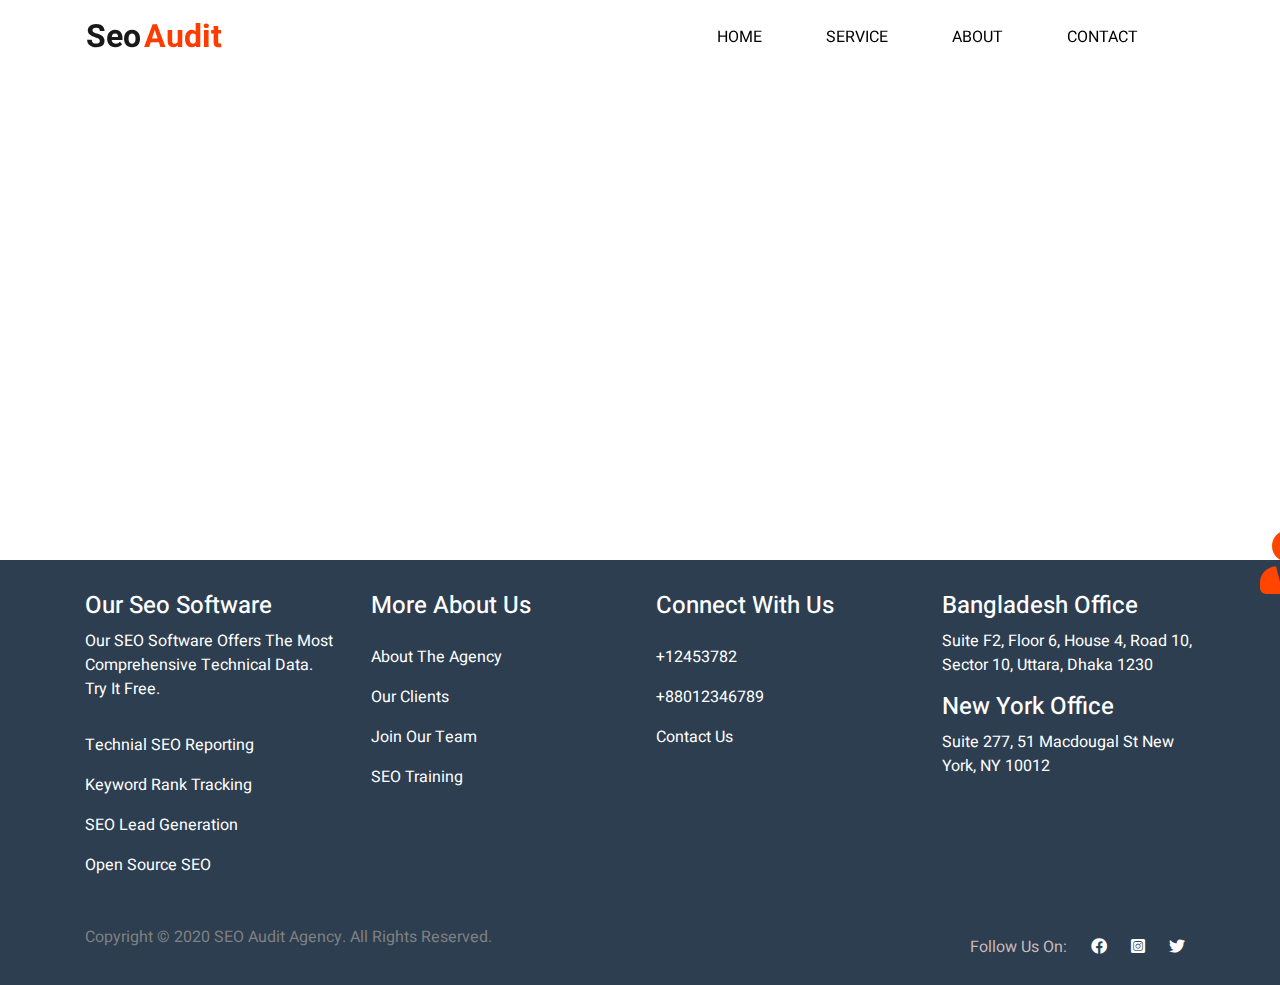
<file: shahed_chowdhury/xporttech/DemoPort/index.html>
<!DOCTYPE html>
<html lang="en">
  <head>
    <!-- Required meta tags -->
    <meta charset="utf-8" />
    <meta
      name="viewport"
      content="width=device-width, initial-scale=1, shrink-to-fit=no"
    />
    <!-- Font awesome -->
    <link
      rel="stylesheet"
      href="https://use.fontawesome.com/releases/v5.14.0/css/all.css"
    />
    <!-- bootstrap -->
    <link
      rel="stylesheet"
      href="https://stackpath.bootstrapcdn.com/bootstrap/4.5.2/css/bootstrap.min.css"
    />
    <!-- Custom CSS -->
    <link rel="stylesheet" href="css/style.css" />

    <title>DemoPro</title>
  </head>

  <body>
    <!-- start header -->
    <header class="main-nav">
      <nav class="navbar navbar-expand-lg navbar-light fixed-top container">
        <a class="navbar-brand" href="#">seo <span>audit</span></a>
        <button
          class="navbar-toggler"
          type="button"
          data-toggle="collapse"
          data-target="#navbarNavDropdown"
          aria-controls="navbarNavDropdown"
          aria-expanded="false"
          aria-label="Toggle navigation"
        >
          <span class="navbar-toggler-icon"></span>
        </button>
        <div
          class="collapse navbar-collapse d-flex justify-content-end"
          id="navbarNavDropdown"
        >
          <ul class="navbar-nav">
            <li class="nav-item">
              <a class="nav-link" href="#"
                >Home <span class="sr-only">(current)</span></a
              >
            </li>

            <li class="nav-item drop-menu">
              <a class="nav-link active" href="#"> service </a>
              <!-- service dropdown -->
              <div
                class="dropdown-menu"
                aria-labelledby="navbarDropdownMenuLink"
              >
                <div class="sub-menu">
                  <h3>development</h3>
                  <ul>
                    <li>
                      <a href="#"
                        ><i class="fas fa-desktop"></i>web design &
                        development</a
                      >
                    </li>
                    <li>
                      <a href="#"
                        ><i class="fab fa-microsoft"></i>software development</a
                      >
                    </li>
                    <li>
                      <a href="#"
                        ><i class="fas fa-mobile-alt"></i>mobile app</a
                      >
                    </li>
                  </ul>
                </div>
                <div class="sub-menu">
                  <h3>creative</h3>
                  <ul>
                    <li>
                      <a href="#"
                        ><i class="fab fa-adobe"></i>graphics design</a
                      >
                    </li>
                    <li>
                      <a href="#"
                        ><i class="fas fa-camera"></i>photography service</a
                      >
                    </li>
                    <li>
                      <a href="#"
                        ><i class="fab fa-adobe"></i>creative content</a
                      >
                    </li>
                  </ul>
                </div>
                <div class="sub-menu">
                  <h3>marketing & advertising</h3>
                  <ul>
                    <li>
                      <a href="#"><i class="fas fa-search"></i>seo service</a>
                    </li>
                    <li>
                      <a href="#"
                        ><i class="fas fa-search"></i>digital marketing</a
                      >
                    </li>
                    <li>
                      <a href="#"
                        ><i class="fas fa-search"></i>media management</a
                      >
                    </li>
                  </ul>
                </div>
              </div>
              <!-- end of service dropdown -->
            </li>
            <li class="nav-item">
              <a class="nav-link" href="#">about</a>
            </li>
            <li class="nav-item">
              <a class="nav-link" href="#">contact</a>
            </li>
          </ul>
        </div>
      </nav>
    </header>
    <!-- end of header -->

    <!-- pop up form -->
    <form action="">
      <div class="close-btn">x</div>
      <div class="row">
        <div class="col">
          <div class="form-group">
            <label for="firstname">First name</label>
            <input
              type="text"
              name="firstname"
              id="firstname"
              class="form-control"
              placeholder="first name"
            />
          </div>
        </div>
        <div class="col">
          <div class="form-group">
            <label for="lastname">Last name</label>
            <input
              type="text"
              name="lastname"
              id="lastname"
              class="form-control"
              placeholder="last name"
            />
          </div>
        </div>
      </div>
      <div class="form-group">
        <label for="username">Username</label>
        <input
          type="text"
          name="username"
          id="username"
          class="form-control"
          placeholder="@username"
        />
      </div>
      <div class="form-group">
        <label for="password">Password</label>
        <input
          type="password"
          name="password"
          id="passwod"
          class="form-control"
          placeholder="password"
        />
      </div>
      <div class="form-group">
        <label for="gender">Gender</label>
        <select name="gender" id="gender" class="form-control">
          <option value="male">Male</option>
          <option value="female">Female</option>
        </select>
      </div>
      <button type="submit" class="btn btn-primary">Submit</button>
    </form>
    <div class="form-btm">
      <i class="fas fa-user-tie pop-up-btn"></i>
    </div>
    <!--  end of pop up form -->

    <!-- footer -->
    <footer>
      <div class="container">
        <div class="foot-1">
          <h4>our <span>seo</span> software</h4>
          <p>
            Our <a href="">SEO software</a> offers the most comprehensive
            technical data. Try it free.
          </p>
          <ul>
            <li><a href="">Technial SEO Reporting </a></li>
            <li><a href="">Keyword Rank Tracking</a></li>
            <li><a href="">SEO Lead Generation</a></li>
            <li><a href="">Open source SEO</a></li>
          </ul>
        </div>
        <div class="foot-2">
          <h4>more about us</h4>
          <ul>
            <li><a href="">About The Agency</a></li>
            <li><a href="">Our Clients</a></li>
            <li><a href="">Join Our Team</a></li>
            <li><a href="">SEO Training</a></li>
          </ul>
        </div>
        <div class="foot-3">
          <h4>connect with us</h4>
          <ul>
            <li><a href="">+12453782</a></li>
            <li><a href="">+88012346789</a></li>
            <li><a href="">Contact Us</a></li>
            <li><a href=""></a></li>
          </ul>
        </div>
        <div class="foot-4">
          <h4>bangladesh office</h4>
          <p>
            Suite F2, Floor 6, House 4, Road 10, Sector 10, Uttara, Dhaka 1230
          </p>
          <h4>New York Office</h4>
          <p>Suite 277, 51 Macdougal St New York, NY 10012</p>
        </div>
      </div>
      <!-- end container -->
      <div class="copy-right container">
        <div class="copy-right-1">
          Copyright © 2020 SEO Audit Agency. All rights reserved.
        </div>
        <div class="social">
          <ul>
            <li>Follow us on:</li>
            <li>
              <a href=""><i class="fab fa-facebook"></i></a>
            </li>
            <li>
              <a href=""><i class="fab fa-instagram-square"></i></a>
            </li>
            <li>
              <a href=""><i class="fab fa-twitter"></i></a>
            </li>
          </ul>
        </div>
      </div>
    </footer>
    <!-- end of footer -->

    <!-- ========starting the main contant======== -->
    <script src="./js/main.js"></script>
    <script
      src="https://code.jquery.com/jquery-3.5.1.slim.min.js"
      integrity="sha384-DfXdz2htPH0lsSSs5nCTpuj/zy4C+OGpamoFVy38MVBnE+IbbVYUew+OrCXaRkfj"
      crossorigin="anonymous"
    ></script>
    <script
      src="https://cdn.jsdelivr.net/npm/popper.js@1.16.1/dist/umd/popper.min.js"
      integrity="sha384-9/reFTGAW83EW2RDu2S0VKaIzap3H66lZH81PoYlFhbGU+6BZp6G7niu735Sk7lN"
      crossorigin="anonymous"
    ></script>
    <script
      src="https://stackpath.bootstrapcdn.com/bootstrap/4.5.2/js/bootstrap.min.js"
      integrity="sha384-B4gt1jrGC7Jh4AgTPSdUtOBvfO8shuf57BaghqFfPlYxofvL8/KUEfYiJOMMV+rV"
      crossorigin="anonymous"
    ></script>
  </body>
</html>
</file>
<file: ajmin_pradhan/myxportech/style.css>
* {
  margin: 0;
  padding: 0;
  box-sizing: border-box;
}

body,
html {
  height: 100%;
  width: 100%;
  font-family: sans-serif;
}

@font-face {
  font-family: myfont;
  src: url("fonts/Baloo2-Regular.ttf");
}

h1,
h2,
h3,
h4,
h5,
h6,
p {
  font-family: myfont;
}

/* get in touch section starts here */

.parallax-window {
  min-height: 400px;
  background: transparent;
}

.getInTouch {
  height: 50vh;
  position: relative;
}

.getInTouch__container {
  position: absolute;
  top: 50%;
  left: 50%;
  transform: translate(-50%, -50%);
}

.getInTouch__container h1 {
  margin-bottom: 15px;
  font-size: 3rem;
}

.getInTouch__container img {
  margin-top: 60px;
}

.getInTouch__container h2 {
  margin-bottom: 10px;
}

.getInTouch__container p {
  color: rgba(107, 107, 107, 0.808);
}

/* get in touch section ends here */

/* wrapper contact details section starts here */

.contactDetails {
  padding: 100px 0;
}

.contactDetails__container {
  display: grid;
  grid-template-columns: repeat(auto-fit, minmax(250px, 1fr));
  grid-gap: 100px;
  width: 80%;
  margin: 0 auto;
}

.container__mail,
.container__phone,
.container__stayInTouch {
  text-align: center;
  background: white;
  border-radius: 10px;
  box-shadow: 0px 0px 45px -3px #ddd;
  padding: 30px;
  cursor: pointer;
  transition: all 0.5s;
}

.container__mail:hover,
.container__phone:hover,
.container__stayInTouch:hover {
  transform: scale(1.03);
}

.container__mail h2 {
  margin-bottom: 10px;
}

.container__phone .phone__number {
  display: flex;
  margin: 18px 0;
}

.container__phone .phone__number img,
.container__stayInTouch .stayInTouch__profile img {
  margin-right: 10px;
  object-fit: contain;
}

.container__stayInTouch .stayInTouch__profile {
  display: flex;
  margin: 15px;
}

.container__stayInTouch h2 {
  margin-bottom: 10px;
}

.contactDetails .divider {
  width: 70%;
  height: 1px;
  margin: 100px auto;
  background: rgba(218, 218, 218, 0.623);
  display: block;
}

/* wrapper contact details section ends here */

/* wrapper location details starts here */

.containerDetails__location {
  margin: 50px 0;
  margin-top: 50px;
}

.containerDetails__location .location__container {
  display: grid;
  grid-template-columns: repeat(auto-fit, minmax(250px, 1fr));
  width: 80%;
  margin: 0 auto;
}

.dhaka,
.newYork {
  text-align: center;
}

.dhaka h2,
.newYork h2 {
  margin-bottom: 10px;
}

/* wrapper location details ends here */

/* partners section starts here */

.partners {
  background: rgba(221, 221, 221, 0.198);
  padding: 30px 0;
}

.partners__container {
  width: 80%;
  margin: 0 auto;
  display: flex;
  flex-wrap: wrap;
  justify-content: space-between;
}

.partners__container img {
  box-shadow: 0px 0px 45px -3px #ddd;
  cursor: pointer;
  margin: 10px 0;
}

/* partners section ends here */

/* map section starts here */

.locationOnMap__map {
  position: relative;
  height: 100%;
}

.locationOnMap__text {
  position: absolute;
  top: 0%;
  left: 50%;
  transform: translate(-50%, 0%);
}

.text__details {
  text-align: center;
  position: absolute;
  top: 50%;
  left: 50%;
  transform: translate(-50%, -50%);
}

.text__details h4 {
  margin: 5px 0;
}

/* map section ends here */

/* footer top starts from here */

.footerTop {
  background: rgba(0, 0, 0, 0.931);
  padding: 50px;
  margin-top: -5 px;
}

.footerTop__container {
  width: 80%;
  margin: 0 auto;
  display: grid;
  grid-template-columns: repeat(auto-fit, minmax(250px, 1fr));
  grid-gap: 40px;
}

.footerTop__container .ourSoftware,
.footerTop__container .moreAboutUs,
.footerTop__container .subscribe,
.footerTop__container .office {
  color: rgba(255, 255, 255, 0.815);
}

.footerTop__container .ourSoftware > *,
.footerTop__container .moreAboutUs > *,
.footerTop__container .subscribe > *,
.footerTop__container .office > * {
  margin: 20px 0;
}

.footerTop__container .ourSoftware p {
  line-height: 25px;
  color: rgba(221, 221, 221, 0.514);
}

.footerTop__container span {
  background: lime;
  width: 20%;
  height: 3px;
  display: block;
}

.footerTop__container .moreAboutUs ul li {
  margin: 10px 0;
  list-style: none;
}

.footerTop__container .moreAboutUs ul li a {
  color: white;
  text-decoration: none;
  transition: all 0.5s;
  font-size: 0.9rem;
  outline: none;
}

.footerTop__container .moreAboutUs ul li a:hover {
  color: rgb(255, 104, 104);
}

.footerTop__container .connectWithUs .phone__number {
  display: flex;
}

.footerTop__container .connectWithUs .phone__number img {
  margin-right: 10px;
}

.footerTop__container .connectWithUs a {
  display: block;
  text-decoration: none;
  color: rgba(221, 221, 221, 0.397);
}

.footerTop__container .office p {
  line-height: 25px;
  color: rgba(221, 221, 221, 0.397);
  font-size: 0.9rem;
}

.subscribeForm {
  display: flex;
  margin-top: 40px !important;
}

.subscribeForm input {
  border: none;
  outline: none;
  padding: 8px 10px;
  border-radius: 20px 0 0 20px;
  font-size: 1rem;
}

.subscribeForm button {
  border: none;
  outline: none;
  padding: 10px 15px;
  border-radius: 0 15px 15px 0;
  background: lime;
  cursor: pointer;
  font-size: 1.2rem;
}

.subscribeForm button:hover {
  background: rgb(42, 255, 42);
}

/* footer top ends from here */

/* footer bottom starts here */

footer {
  background: black;
  padding: 15px 0;
}

.footer__container {
  width: 80%;
  margin: 0 auto;
  display: flex;
  flex-wrap: wrap;
  justify-content: space-between;
  align-items: center;
}

.footer__container > p {
  color: rgba(221, 221, 221, 0.575);
}

.footer__container span {
  color: white;
}

.footer__container div {
  display: flex;
  align-items: center;
}

.footer__container div > p {
  color: white;
}

.footer__container div > * {
  margin: 0 10px;
}

.footer__container div .social {
  border: 2px solid rgba(221, 221, 221, 0.418);
  height: 28px;
  width: 28px;
  border-radius: 50%;
  text-align: center;
  cursor: pointer;
  transition: all 0.5s;
}

.footer__container div .social:hover {
  transform: scale(1.1);
}

/* footer bottom ends here */

/* respnsiveness starts from here */

/* for screen size 937 */
@media only screen and (max-width: 937px) {
  .containerDetails__location .location__container {
    grid-template-columns: 1fr !important;
    grid-gap: 50px;
  }

  .partners img {
    display: unset !important;
  }
}

/* for screen size 845 */
@media only screen and (max-width: 845px) {
  .footer__container {
    flex-direction: column !important;
  }

  .footer__container div {
    margin-top: 20px;
  }
}

/* for screen size 530 */
@media only screen and (max-width: 530px) {

  .partners__container {
    justify-content: center;
  }

  .subscribeForm {
    flex-wrap: wrap;
  }

  .subscribeForm input {
    border-radius: 30px !important;
    margin-bottom: 10px;
    width: 100%;
  }

  .subscribeForm button {
    border-radius: 30px;
  }

  .footer__container > p {
    text-align: center;
  }
}
</file>
<file: asif_jalil/seoaudit/css/main.css>
/* ====================================================
  Template Name: HTML5 landing page
  Template URI: https://asifjalil.xyz
  Description: HTML5 landing page
  Author: Asif
  Author URI: https://asifjalil.xyz/
  version: 1.0
==================================================== */

/* CSS Index
------------------------------------

01. Template Default CSS 
02. header css






*/

/* ====================================================
  Google Fonts
==================================================== */
@import url('https://fonts.googleapis.com/css2?family=Open+Sans:wght@400;600;700&family=Poppins:wght@400;500;600;700;800;900&display=swap');
/* ..................................
 01. Template Default CSS 
.................................. */

body {
  font-family: 'Open Sans', sans-serif;
}

a,
.button {
  -webkit-transition: all 0.3s ease-out 0s;
  -moz-transition: all 0.3s ease-out 0s;
  -ms-transition: all 0.3s ease-out 0s;
  -o-transition: all 0.3s ease-out 0s;
  transition: all 0.3s ease-out 0s;
}

a,
a:hover,
a:focus {
  text-decoration: none;
  color: inherit;
  outline: none;
}

h1,
h2,
h3,
h4,
h5,
h6 {
  font-family: 'Poppins', sans-serif;
}

ul {
  list-style: none;
  margin: 0px;
  padding: 0px;
}

li {
  list-style: none;
  cursor: pointer;
}

.button {
  display: inline-block;
  border: none;
  outline: none;
  color: #fff;
  background: #ef831d;
  text-transform: uppercase;
  text-align: center;
  font-family: 'Poppins', sans-serif;
  position: relative;
  border-radius: 4px;
  z-index: 1;
  -webkit-transition: 0.3s;
  -moz-transition: 0.3s;
  -ms-transition: 0.3s;
  -o-transition: 0.3s;
}

.button:hover {
  color: #fff;
}

.button:before {
  content: '';
  position: absolute;
  top: 0;
  left: 0;
  width: 0;
  height: 100%;
  background: rgba(0, 0, 0, 0.15);
  z-index: -1;
  transition: 0.4s;
  -webkit-transition: 0.4s;
  -moz-transition: 0.4s;
  -ms-transition: 0.4s;
  -o-transition: 0.4s;
}

.button:hover:before {
  width: 100%;
}

.sec-pad-top {
  padding-top: 120px;
}

.sec-pad-bottom {
  padding-bottom: 90px;
}

.mb-30 {
  margin-bottom: 30px;
}




/* ====================================================
   Author's custom styles
   ==================================================== */

/* ..................................
 02. home css 
.................................. */
.home {
  height: 100vh;
  background-image: url(../img/home/home-bg.webp);
  background-size: cover;
  background-position: center;
  display: flex;
  align-items: center;
  overflow: hidden;
}

.home-content h5 {
  font-size: 21px;
  color: #ef831d;
  font-weight: 500;
  text-transform: uppercase;
}

.home-content h1 {
  color: #404040;
  font-size: 44px;
  font-weight: 700;
  position: relative;
  padding-bottom: 10px;
  margin-bottom: 20px;
  text-transform: uppercase;
}

.home-content h1:before {
  content: '';
  position: absolute;
  left: 0;
  bottom: 0;
  width: 50px;
  height: 4px;
  background: #ef831d;
}

.home-content p {
  font-size: 15px;
  font-weight: 600;
  color: #33435c;
  margin-bottom: 20px;
}

.home-btn {
  width: 160px;
  height: 45px;
  line-height: 45px;
  font-size: 14px;
  font-weight: 500;
}

.home-btn i {
  margin-left: 5px;
}

.home-parallax {
  left: unset;
  right: -100px;
}

.home-parallax img {
  max-width: 100%;
}

/* ..................................
 01. service CSS 
.................................. */
.service {
  background: #f0f6f6;
}

.section-title {
  text-align: center;
  margin-bottom: 30px;
}

.section-title h3 {
  font-size: 40px;
  font-weight: 800;
  color: #33435c;
  padding-bottom: 15px;
  margin-bottom: 20px;
  position: relative;
}

.section-title h3:before {
  content: '';
  position: absolute;
  bottom: 0;
  left: 50%;
  transform: translateX(-50%);
  -webkit-transform: translateX(-50%);
  -moz-transform: translateX(-50%);
  -ms-transform: translateX(-50%);
  -o-transform: translateX(-50%);
  width: 60px;
  height: 3px;
  background: #ef831d;
  animation: cs 2s infinite linear;
  -webkit-animation: cs 2s infinite linear;
}

@keyframes cs {
  0% {
    width: 20px;
  }

  50% {
    width: 60px;
  }

  100% {
    width: 20px;
  }

}

.section-title p {
  font-size: 18px;
  color: #65738b;
}

.single-service {
  background: #ffffff;
  padding: 30px;
  height: 180px;
  transition: 0.3s;
  -webkit-transition: 0.3s;
  -moz-transition: 0.3s;
  -ms-transition: 0.3s;
  -o-transition: 0.3s;
}

.single-service:hover {
  box-shadow: 0px 39px 118px -26px rgba(39, 57, 79, 0.53);
}

.single-service.big {
  display: flex;
  align-items: center;
}

.single-service.big img {
  width: 120px;
  height: 120px;
  border-radius: 50%;
  -webkit-border-radius: 50%;
  -moz-border-radius: 50%;
  -ms-border-radius: 50%;
  -o-border-radius: 50%;
}

.single-service.small img {
  width: 80px;
  height: 80px;
  border-radius: 50%;
  -webkit-border-radius: 50%;
  -moz-border-radius: 50%;
  -ms-border-radius: 50%;
  -o-border-radius: 50%;
}

.single-service h4 {
  color: #33435c;
  text-transform: capitalize;
}

.single-service.big h4 {
  font-size: 30px;
  margin-left: 30px;
}

.single-service.small h4 {
  font-size: 20px;
  margin-top: 15px;
}

.service-call {
  margin-top: 50px;
}

.service-btn {
  width: 255px;
  height: 60px;
  line-height: 60px;
  font-size: 18px;
  letter-spacing: 1px;
  font-weight: 600;
}

.service-call p {
  color: #6d6d7a;
  font-size: 13px;
  margin-top: 10px;
}

/* ..................................
 01. c2a CSS 
.................................. */
.c2a {
  background: url(../img/c2a-bg.jpg);
  background-size: cover;
  background-position: center;
  background-attachment: fixed;
  height: 500px;
  display: flex;
  align-items: center;
  position: relative;
  z-index: 1;
}

.c2a:before {
  content: '';
  position: absolute;
  top: 0;
  left: 0;
  width: 100%;
  height: 100%;
  background: linear-gradient(to right, rgba(239, 131, 29, 0.9) 40%, rgba(239, 131, 29, 0.3) 60%, rgba(239, 131, 29, 0) 100%);
  z-index: -1;
}

.c2a-img {
  width: 450px;
  position: absolute;
  bottom: 0;
  right: 50px;
}

.c2a-img img {
  width: 100%;
}

.c2a-content h5,
.c2a-content h3,
.c2a-content .exp .exp-text,
.c2a-content .time p,
.c2a-content .time span {
  color: #fff;
}

.c2a-content h5 {
  font-size: 24px;
  text-transform: capitalize;
  font-weight: 700;
  margin-bottom: 10px;
}

.c2a-content h5 span {
  font-size: 20px;
  display: inline-block;
  padding: 7px 8px;
  background: #a15610;
  border-radius: 4px;
  -webkit-border-radius: 4px;
  -moz-border-radius: 4px;
  -ms-border-radius: 4px;
  -o-border-radius: 4px;
  margin-left: 5px;
}

.c2a-content h3 {
  font-size: 35px;
  font-weight: 800;
  letter-spacing: 2px;
  margin-bottom: 40px;
}

.c2a-content h3 i {
  display: inline-block;
  margin-right: 5px;
  width: 32px;
  height: 32px;
  border-radius: 50%;
  background: #fff;
  font-size: 25px;
  color: #000;
  text-align: center;
  line-height: 32px;
  transform: translateY(-4px) rotate(-45deg);
  -webkit-border-radius: 50%;
  -moz-border-radius: 50%;
  -ms-border-radius: 50%;
  -o-border-radius: 50%;
  -webkit-transform: translateY(-4px) rotate(-45deg);
  -moz-transform: translateY(-4px) rotate(-45deg);
  -ms-transform: translateY(-4px) rotate(-45deg);
  -o-transform: translateY(-4px) rotate(-45deg);
}

.c2a-content .exp {
  width: 400px;
  height: 90px;
  display: flex;
  align-items: center;
  background: #ff6600;
  border-radius: 5px;
  margin-bottom: 40px;
}

.c2a-content .exp .exp-logo {
  height: 100%;
  width: 80px;
  padding: 10px;
  text-align: center;
  background: #b85e0b;
  border-radius: 5px 0 0 5px;
  -webkit-border-radius: 5px 0 0 5px;
  -moz-border-radius: 5px 0 0 5px;
  -ms-border-radius: 5px 0 0 5px;
  -o-border-radius: 5px 0 0 5px;
}

.c2a-content .exp .exp-logo img {
  width: 50px;
}

.c2a-content .exp .exp-text {
  height: 100%;
  padding: 10px 10px 10px 20px;
  font-size: 25px;
  font-weight: 700;
  text-transform: capitalize;
  line-height: 35px;
}

.c2a-content .time p {
  font-size: 25px;
  font-weight: 800;
  margin-bottom: 0px;
}

.c2a-content .time span {
  display: inline-block;
  font-size: 20px;
  font-weight: 400;
  text-transform: capitalize;
}

/* ..................................
 01. traffic CSS 
.................................. */
.traffic .section-title {
  margin-bottom: 90px;
}

.section-title h5 {
  font-size: 22px;
  color: #ef831d;
  font-weight: 700;
  text-transform: uppercase;
}

.traffic-content-title {
  margin-bottom: 30px;
}

.traffic-content-title h6 {
  font-size: 19px;
  color: #ef831d;
  font-weight: 600;
  text-transform: uppercase;
  margin-bottom: 5px;
}

.traffic-content-title h4 {
  color: #27394f;
  font-size: 25px;
  font-weight: 700;
  line-height: 1.1;
}

.traffic-content p {
  color: #3b4d68;
  margin-bottom: 18px;
  font-size: 18px;
}

.content-stepping {
  padding-top: 20px;
  padding-bottom: 10px;
  border: 2px solid #f1f1f1;
  border-left: 0;
  border-right: 0;
  margin-bottom: 40px;
  font-size: 18px;
  color: #636363;
}

.content-stepping ul li {
  margin-bottom: 10px;
  position: relative;
  padding-left: 40px;
  color: #364760;
  font-weight: 500;
}

.content-stepping ul li:before {
  content: '\f00c';
  font-family: "Font Awesome 5 Pro";
  font-weight: 900;
  position: absolute;
  left: 0;
  top: 0;
  height: 24px;
  width: 24px;
  border-radius: 50%;
  background: #27394f;
  line-height: 15px;
  color: #fff;
  padding: 5px;
  font-size: 14px;
  -webkit-box-shadow: 0px 3px 10px 3px rgba(54, 71, 96, 0.23);
  -moz-box-shadow: 0px 3px 10px 3px rgba(54, 71, 96, 0.23);
  box-shadow: 0px 3px 10px 3px rgba(54, 71, 96, 0.23);
}

.traffic-btn {
  width: 215px;
  height: 50px;
  line-height: 50px;
  font-weight: 600;
  font-family: 'Poppins', sans-serif;
  font-size: 13px;
}


.traffic-content-img {
  display: flex;
  justify-content: flex-end;
}

/* ..................................
 01. news CSS 
.................................. */
.news {
  background: url(../img/news-bg.jpg);
  background-size: cover;
  background-repeat: no-repeat;
  background-position: center bottom;
}

.news .section-title {
  margin-bottom: 60px;
}

/* .news .row {
  display: -webkit-box;
  display: -webkit-flex;
  display: -ms-flexbox;
  display: flex;
  flex-wrap: wrap;
}

.news .row>[class*='col-'] {
  display: flex;
  flex-direction: column;
} */

.conpany-founder {
  display: flex;
  justify-content: space-between;
  background: #fff;
  box-shadow: 0 0 8px 0 rgba(177, 177, 177, 0.3);
  height: 100%;
}

.founder-img {
  flex-basis: 50%;
}

.founder-img img {
  width: 100%;
  height: 100%;
}

.founder-details {
  flex-basis: 50%;
  padding: 40px 20px 40px 40px;
  position: relative;
}

.founder-details:before {
  content: '';
  position: absolute;
  top: 20px;
  /* left: 0; */
  right: 100%;
  width: 0;
  height: 0;
  border-top: 15px solid transparent;
  border-bottom: 15px solid transparent;
  border-right: 15px solid #fff;
}

.founder-details .name {
  color: #e96656;
  font-size: 12px;
  text-transform: uppercase;
  padding-bottom: 25px;
}

.founder-details h4 {
  font-weight: 600;
  color: #464646;
  font-size: 20px;
  line-height: 24px;
  margin-bottom: 20px;
}

.founder-details .speech {
  line-height: 24px;
  position: relative;
  color: #464646;
  font-size: 15px;
  padding-left: 20px;
  padding-right: 30px;
  position: relative;
}

.founder-details .speech:before {
  content: '';
  position: absolute;
  top: 0;
  left: 0;
  width: 1px;
  height: 100%;
  background: #ef831d;
}

.social-news {
  padding: 20px;
  background: #ef831d;
  height: 100%;
}

.fb-news {
  padding-bottom: 80px;
  background: url(../img/fb-news-bg.png);
}

.insta-news {
  padding: 40px 30px 30px 30px;
  background: url(../img/insta-bg.jpg);
}

.social-news .logo-icon {
  margin-top: 30px;
  margin-bottom: 30px;
}

.social-news .logo-icon img {
  width: 15px;
}

.news-text {
  position: relative;
  padding-left: 20px;
  margin-left: 20px;
}

.news-text::before {
  content: '';
  position: absolute;
  top: 0;
  left: 0;
  height: 100%;
  width: 1px;
  background: #fff;
}

.news-text h5 {
  font-weight: 600;
  font-size: 20px;
  color: #FFF;
  line-height: 24px;
}

.news-text p {
  color: #fff;
  font-size: 14px;
  line-height: 2;
  max-width: 400px;
  margin-bottom: 10px;
}

.news-text span {
  font-size: 11px;
  display: block;
  font-weight: 400;
  font-style: italic;
  color: #fff;
  margin: 0;
}

.news-text p a {
  display: inline;
  color: #e96656;
}

.fb-news .logo-icon {
  margin-top: 30px;
  margin-bottom: 30px;
}


.insta-news .news-text h5 {
  font-size: 24px;
  line-height: 1.5;
  margin-bottom: 20px;
}

.insta-news .news-text h5 span {
  color: #ef831d;
  font-size: inherit;
  font-style: inherit;
  font-weight: inherit;
  display: inline;
}

/* ..................................
 01. cient CSS 
.................................. */
.client-carosel-wrapper {
  position: relative;
}

.prev-client,
.next-client,
.prev-news,
.next-news,
.prev-traffic,
.next-traffic {
  position: absolute;
  top: calc(50% - 15px);
  transform: translateY(-50%);
  width: 60px;
  height: 60px;
  padding: 0;
  border-radius: 50%;
  background: #fff;
  color: #e1e1e1;
  border: 1px solid #e1e1e1;
  text-align: center;
  line-height: 60px;
  font-size: 35px;
  cursor: pointer;
  transition: 0.3s;
}

.prev-client:hover,
.next-client:hover,
.prev-news:hover,
.next-news:hover,
.prev-traffic:hover,
.next-traffic:hover {
  background: #ef831d;
  border: 1px solid transparent;
  color: #fff;
}

.prev-client,
.prev-news,
.prev-traffic {
  left: -80px;
}

.next-client,
.next-news,
.next-traffic {
  right: -80px;
}

.dots-clients,
.dots-news,
.dots-traffic {
  position: absolute;
  width: 100%;
  display: flex;
  justify-content: center;
}

.dots-clients li,
.dots-news li,
.dots-traffic li {
  margin: 0 8px;

}

.dots-clients li button,
.dots-news li button,
.dots-traffic li button {
  width: 24px;
  height: 24px;
  border-radius: 50%;
  background: transparent;
  border: 2px solid #dedede;
  font-size: 0;
  outline: none;
  cursor: pointer;
  transition: 0.3s;
  position: relative;
}

.dots-clients li.slick-active button:before,
.dots-news li.slick-active button:before,
.dots-traffic li.slick-active button:before {
  content: '';
  position: absolute;
  left: 50%;
  top: 50%;
  transform: translate(-50%, -50%);
  width: 12px;
  height: 12px;
  border-radius: 50%;
  background: #ef831d;
}

.slick-slide {
  outline: none;
}

.client-img {
  border: 2px solid #F0F0F0;
  outline: none !important;
  border-radius: 5px;
  -webkit-border-radius: 5px;
  -moz-border-radius: 5px;
  -ms-border-radius: 5px;
  -o-border-radius: 5px;
}

.client-img img {
  width: 100%;
  outline: none !important;
}

.clinet-btn {
  width: 200px;
  height: 55px;
  line-height: 55px;
  font-weight: 600;
  margin-top: 50px;
}




/* ..................................
 01. contact CSS 
.................................. */
.contact {
  background: #33435c;
}

.contact .section-title {
  margin-bottom: 120px;
}

.contact .section-title h3,
.contact .section-title p {
  color: #fff;
}

.contact-info {
  background: #fff;
  padding: 60px 50px 40px 50px;
  height: 100%;
}

.contact-info img {
  margin-bottom: 20px;
}

.contact-info h4 {
  font-size: 20px;
  color: #333A3F;
  margin-bottom: 30px;
}

.contact-info-group {
  margin-bottom: 20px;
}

.contact-info-group .title {
  font-size: 15px;
  color: #333A3F;
  margin-bottom: 5px;
}

.contact-info-group .info {
  font-size: 14px;
  color: #333A3F;
  font-weight: 600;
}



/* ..................................
 01. blog CSS 
.................................. */
.blog .section-title {
  margin-bottom: 60px;
}

.news-carosel-wrapper,
.traffic-carosel-wrapper {
  position: relative;
}

.prev-news,
.next-news,
.prev-traffic,
.next-traffic {
  top: 20px;
  width: 50px;
  height: 50px;
  line-height: 50px;
  background: #ddd;
  color: #ef831d;
}

.single-blog {
  padding: 25px;
  background: #fff;
  border: 1px solid #f0f0f0;
  border-radius: 5px;
  transition: 0.3s;
  -webkit-border-radius: 5px;
  -moz-border-radius: 5px;
  -ms-border-radius: 5px;
  -o-border-radius: 5px;
  -webkit-transition: 0.3s;
  -moz-transition: 0.3s;
  -ms-transition: 0.3s;
  -o-transition: 0.3s;
}

.single-blog:hover {
  border: 1px solid transparent;
  /* box-shadow: 0px 39px 118px -26px rgba(39, 57, 79, 0.53); */
  box-shadow: 0px 12px 30px -10px rgba(39, 57, 79, 0.53);
}

.single-blog .thumbnail {
  overflow: hidden;
}

.single-blog .thumbnail img {
  width: 100%;
  transition: 0.3s;
  -webkit-transition: 0.3s;
  -moz-transition: 0.3s;
  -ms-transition: 0.3s;
  -o-transition: 0.3s;
}

.single-blog:hover .thumbnail img {
  transform: scale(1.2);
  -webkit-transform: scale(1.2);
  -moz-transform: scale(1.2);
  -ms-transform: scale(1.2);
  -o-transform: scale(1.2);
}

.single-blog-content {
  padding: 25px 0;
}

.single-blog-content .title {
  font-size: 17px;
  font-weight: 600;
  color: #33435c;
  margin-bottom: 27px;
}

.single-blog-content .meta-data {
  display: flex;
  justify-content: space-between;
  margin-bottom: 25px;
}

.single-blog-content .meta-data .author,
.single-blog-content .meta-data .date {
  color: #33435c;
  font-size: 15px;
  font-weight: 600;
  text-transform: capitalize;
}

.single-blog-content .excerpt-text {
  font-size: 15px;
  font-weight: 500;
  line-height: 18px;
  margin-bottom: 0;
  color: #33435c;
}

.contact-widget {
  position: fixed;
  bottom: 30px;
  right: 30px;
  z-index: 9;
  width: 50px;
  height: 50px;
  padding: 10px;
  border-radius: 50%;
  overflow: hidden;
  background: #fff;
  cursor: pointer;
  animation: wave 4s infinite linear;
  -webkit-animation: wave 2.6s infinite linear;
}

.contact-widget img {
  width: 100%;
}

@keyframes wave {
  0% {
    box-shadow: 0 0 0 0 rgba(239, 131, 29, 0.7);
  }

  50% {
    box-shadow: 0 0 0 14px rgba(239, 131, 29, 0);
  }

  50.001% {
    box-shadow: 0 0 0 0 rgba(51, 67, 92, 0);
  }

  51% {
    box-shadow: 0 0 0 0 rgba(51, 67, 92, 0.7);
  }

  100% {
    box-shadow: 0 0 0 14px rgba(51, 67, 92, 0);
  }

}










/* ------------------- */
</file>
<file: asif_jalil/seoaudit/css/responsive.css>
/* XL Device :1200px. */
@media (min-width: 1200px) and (max-width: 1300px) {

  .prev-client,
  .prev-news,
  .prev-traffic {
    left: -30px;
  }

  .next-client,
  .next-news,
  .next-traffic {
    right: -30px;
  }

  .prev-news,
  .next-news,
  .prev-traffic,
  .next-traffic {
    top: -30px;
  }

}

/* LG Device :992px. */
@media (min-width: 992px) and (max-width: 1199px) {
  .home-parallax {
    width: 75%;
  }

  .single-service.big h4 {
    font-size: 25px;
  }

  .single-service.small h4 {
    font-size: 17px;
  }

  .c2a-img {
    width: 400px;
  }

  .section-title p {
    padding: 0 30px;
  }

  .section-title p br {
    display: none;
  }

  .prev-client,
  .next-client,
  .prev-news,
  .next-news,
  .prev-traffic,
  .next-traffic {
    width: 50px;
    height: 50px;
    line-height: 50px;
    font-size: 30px;
  }

  .prev-client,
  .prev-news,
  .prev-traffic {
    left: -15px;
  }

  .next-client,
  .next-news,
  .next-traffic {
    right: -15px;
  }

  .prev-news,
  .next-news,
  .prev-traffic,
  .next-traffic {
    top: -30px;
    width: 40px;
    height: 40px;
    line-height: 40px;
    font-size: 25px;
  }

  .dots-clients li button,
  .dots-news li button,
  .dots-traffic li button {
    width: 18px;
    height: 18px;
  }

  .dots-clients li.slick-active button:before,
  .dots-news li.slick-active button:before,
  .dots-traffic li.slick-active button:before {
    width: 8px;
    height: 8px;
  }






}

/* MD Device :768px. */
@media (min-width: 768px) and (max-width: 991px) {

  .home-content h5 {
    font-size: 19px;
  }

  .home-content h1 {
    font-size: 35px;
  }

  .home-parallax {
    width: 90%;
  }

  .section-title h3 {
    font-size: 30px;
  }

  .section-title p {
    font-size: 16px;
  }

  .single-service {
    padding: 20px;
  }

  .single-service.big img {
    width: 100px;
    height: 100px;
  }

  .single-service.big h4 {
    font-size: 24px;
    margin-left: 20px;
  }

  .single-service.small h4 {
    font-size: 18px;
  }

  .c2a-img {
    width: 380px;
    right: 5px;
    z-index: -1;
  }

  .c2a-content h5 {
    font-size: 21px;
  }

  .c2a-content h5 span {
    font-size: 18px;
  }

  .c2a-content h3 {
    font-size: 30px;
  }

  .c2a-content h3 i {
    width: 28px;
    height: 28px;
    font-size: 20px;
    line-height: 28px;
  }

  .c2a-content .exp {
    width: 100%;
    height: 75px;
  }

  .c2a-content .exp .exp-text {
    padding: 10px 10px 10px 15px;
    font-size: 19px;
    line-height: 28px;
  }

  .c2a-content .exp .exp-logo {
    width: 70px;
  }

  .c2a-content .exp .exp-logo img {
    width: 40px;
  }

  .c2a-content .time p {
    font-size: 22px;
  }

  .c2a-content .time span {
    font-size: 18px;
  }

  .section-title p {
    padding: 0 30px;
  }

  .section-title p br {
    display: none;
  }

  .prev-client,
  .next-client,
  .prev-news,
  .next-news,
  .prev-traffic,
  .next-traffic {
    width: 50px;
    height: 50px;
    line-height: 50px;
    font-size: 30px;
  }

  .prev-client,
  .prev-news,
  .prev-traffic {
    left: -15px;
  }

  .next-client,
  .next-news,
  .next-traffic {
    right: -15px;
  }

  .prev-news,
  .next-news,
  .prev-traffic,
  .next-traffic {
    top: -30px;
    width: 40px;
    height: 40px;
    line-height: 40px;
    font-size: 25px;
  }

  .dots-clients,
  .dots-news,
  .dots-traffic {
    bottom: -65px;
  }

  .dots-clients li button,
  .dots-news li button,
  .dots-traffic li button {
    width: 18px;
    height: 18px;
  }

  .dots-clients li.slick-active button:before,
  .dots-news li.slick-active button:before,
  .dots-traffic li.slick-active button:before {
    width: 8px;
    height: 8px;
  }

  .traffic-content-title h6 {
    font-size: 18px;
  }

  .traffic-content-title h4 {
    font-size: 23px;
  }

  .traffic-content p,
  .content-stepping {
    font-size: 15px;
  }

  .traffic-btn {
    width: 180px;
    height: 42px;
    line-height: 42px;
    font-size: 12px;
  }

  .content-stepping ul li {
    padding-left: 35px;
  }

  .content-stepping ul li:before {
    height: 20px;
    width: 20px;
    line-height: 12px;
    font-size: 12px;
  }

  .section-title h5 {
    font-size: 19px;
  }

  .clinet-btn {
    width: 145px;
    height: 45px;
    line-height: 45px;
    font-size: 13px;
    margin-top: 70px;
  }

  .contact .section-title {
    margin-bottom: 100px;
  }

  .single-blog {
    padding: 15px;
  }

  .single-blog-content .title {
    font-size: 15px;
    margin-bottom: 20px;
  }

  .single-blog-content .meta-data {
    margin-bottom: 15px;
    flex-direction: column;
  }

  .single-blog-content .meta-data .author,
  .single-blog-content .meta-data .date {
    font-size: 13px;
  }

  .single-blog-content .excerpt-text {
    font-size: 13px;
  }











}

/* Extra small Device. */
@media (max-width: 767px) {
  .home {
    height: 800px;
    padding-top: 50px;
    text-align: center;
  }

  .home-content h5 {
    font-size: 19px;
  }

  .home-content h1 {
    font-size: 32px;
  }

  .home-content h1:before {
    left: 50%;
    transform: translateX(-50%);
  }

  .home-btn {
    width: 130px;
    height: 40px;
    line-height: 40px;
    font-size: 13px;
  }

  .home-parallax {
    width: 85%;
    margin: 0 auto;
    margin-top: 40px;
  }

  .sec-pad-top {
    padding-top: 90px;
  }

  .sec-pad-bottom {
    padding-bottom: 60px;
  }

  br {
    display: none;
  }

  .section-title h3 {
    font-size: 24px;
  }

  .section-title p {
    font-size: 15px;
  }

  .single-service {
    padding: 20px;
    height: 140px;
  }

  .single-service.small {
    display: flex;
    align-items: center;
  }

  .single-service.big img {
    width: 80px;
    height: 80px;
  }

  .single-service.big h4,
  .single-service.small h4 {
    font-size: 23px;
    margin-left: 20px;
  }

  .service-call {
    margin-top: 30px;
  }

  .service-btn {
    width: 180px;
    height: 45px;
    line-height: 45px;
    font-size: 14px;
    letter-spacing: 0px;
  }

  .c2a {
    height: auto;
    padding-top: 60px;
  }

  .c2a:before {
    background: linear-gradient(to bottom, rgba(239, 131, 29, 0.9) 50%, rgba(239, 131, 29, 0.3) 80%, rgba(239, 131, 29, 0) 100%);
  }

  .c2a-img {
    width: 100%;
    position: relative;
    bottom: 0;
    right: unset;
  }

  .c2a-content h5 {
    font-size: 20px;
  }

  .c2a-content h5 span {
    font-size: 15px;
  }

  .c2a-content h3 {
    font-size: 24px;
  }

  .c2a-content h3 i {
    width: 25px;
    height: 25px;
    font-size: 16px;
    line-height: 25px;
  }

  .c2a-content .exp {
    width: 100%;
    height: 75px;
  }

  .c2a-content .exp .exp-text {
    padding: 10px 10px 10px 15px;
    font-size: 17px;
    line-height: 26px;
  }

  .c2a-content .exp .exp-logo {
    width: 60px;
  }

  .c2a-content .exp .exp-logo img {
    width: 30px;
    margin-top: 8px;
  }

  .c2a-content .time p {
    font-size: 22px;
  }

  .c2a-content .time span {
    font-size: 18px;
  }

  .section-title p br {
    display: none;
  }

  .client-carosel-wrapper {
    padding-bottom: 30px;
  }

  .prev-client,
  .next-client {
    width: 35px;
    height: 35px;
    line-height: 35px;
    font-size: 20px;
    top: 90%;
  }

  .prev-client,
  .prev-news,
  .prev-traffic {
    left: -5px;
  }

  .next-client,
  .next-news,
  .next-traffic {
    right: -5px;
  }

  .prev-news,
  .next-news,
  .prev-traffic,
  .next-traffic {
    top: -30px;
    width: 30px;
    height: 30px;
    line-height: 30px;
    font-size: 18px;
  }

  .dots-clients,
  .dots-news,
  .dots-traffic {
    bottom: -65px;
  }

  .dots-clients li button,
  .dots-news li button,
  .dots-traffic li button {
    width: 18px;
    height: 18px;
  }

  .dots-clients li.slick-active button:before,
  .dots-news li.slick-active button:before,
  .dots-traffic li.slick-active button:before {
    width: 8px;
    height: 8px;
  }

  .traffic-content-title h6 {
    font-size: 16px;
  }

  .traffic-content-title h4 {
    font-size: 21px;
  }

  .traffic-content p,
  .content-stepping {
    font-size: 15px;
  }

  .traffic-btn {
    width: 180px;
    height: 42px;
    line-height: 42px;
    font-size: 12px;
  }

  .content-stepping ul li {
    padding-left: 35px;
  }

  .content-stepping ul li:before {
    height: 17px;
    width: 17px;
    line-height: 18px;
    text-align: center;
    font-size: 9px;
    padding: 0;
    top: 4px;
  }

  .traffic-content-img {
    margin-top: 30px;
  }

  .conpany-founder {
    flex-wrap: wrap;
  }

  .founder-img {
    flex-basis: 100%;
  }

  .founder-details {
    flex-basis: 100%;
    padding: 30px 20px 30px 30px;
  }

  .founder-details h4 {
    font-size: 18px;
  }

  .founder-details .speech {
    font-size: 13px;
  }

  .social-news .logo-icon {
    margin-top: 20px;
    margin-bottom: 20px;
  }

  .news-text h5 {
    font-size: 16px;
  }

  .news-text p {
    font-size: 13px;
    line-height: 1.8;
  }

  .insta-news {
    padding: 30px 20px 30px 20px;
  }

  .insta-news .news-text h5 {
    font-size: 18px;
  }

  .section-title h5 {
    font-size: 17px;
  }

  .clinet-btn {
    width: 145px;
    height: 45px;
    line-height: 45px;
    font-size: 13px;
    margin-top: 30px;
  }

  .contact-info {
    margin-bottom: 30px;
    padding: 50px 30px 30px 30px;
    height: auto;
  }

  .contact .section-title {
    margin-bottom: 70px;
  }

  .single-blog {
    padding: 15px;
  }

  .single-blog-content .title {
    font-size: 15px;
    margin-bottom: 20px;
  }

  .single-blog-content .meta-data {
    margin-bottom: 15px;
    flex-direction: column;
  }

  .single-blog-content .meta-data .author,
  .single-blog-content .meta-data .date {
    font-size: 13px;
  }

  .single-blog-content .excerpt-text {
    font-size: 13px;
  }

  .contact-widget {
    width: 35px;
    height: 35px;
    padding: 5px;
  }

  @keyframes wave {
    0% {
      box-shadow: 0 0 0 0 rgba(239, 131, 29, 0.7);
    }

    50% {
      box-shadow: 0 0 0 10px rgba(239, 131, 29, 0);
    }

    50.001% {
      box-shadow: 0 0 0 0 rgba(51, 67, 92, 0);
    }

    51% {
      box-shadow: 0 0 0 0 rgba(51, 67, 92, 0.7);
    }

    100% {
      box-shadow: 0 0 0 10px rgba(51, 67, 92, 0);
    }

  }


}

/* SM Device :576px. */
@media (min-width: 480px) and (max-width: 575px) {
  .home {
    height: auto;
    padding-top: 50px;
  }

  .home-parallax {
    width: 67%;
  }

  .c2a-content .exp {
    width: 280px;
  }


}

/* SM Device :576px. */
@media (min-width: 576px) and (max-width: 767px) {
  .home {
    height: auto;
    padding-top: 50px;
    text-align: center;
  }

  .home-parallax {
    width: 55%;
  }

  .c2a {
    padding-bottom: 30px;
  }

  .c2a:before {
    background: linear-gradient(to right, rgba(239, 131, 29, 0.9) 40%, rgba(239, 131, 29, 0.3) 60%, rgba(239, 131, 29, 0) 100%);
  }

  .c2a-img {
    width: 280px;
    position: absolute;
    bottom: 0;
    z-index: -1;
    right: 10px;
  }

  .c2a-content .exp {
    width: 280px;
  }

  .contact-info {
    height: 100%;
  }
}
</file>
<file: riaz_khan/xporttech-riaz/css/style.css>
body {
    font-family: Open Sans,sans-serif;
    margin: 0px;
    padding: 0px;
   
}

.homepage-section{
    
}

.fa-chevron-left{
    position: fixed;
}

/* navbar section  started*/

.fixed-top {
    position: fixed;
    top: 0;
    right: 0;
    left: 0;
    z-index: 1030;
    padding: 14px 0px 18px 194px;
    background-color: #fff;
    z-index: 9999;
}
.navbar-brand{}
.navbar-brand img{
    width: 150px;
}
.navbar-nav{margin-left: 200px;}



/* hompage section  starting here*/

.fa-chevron-left {
    position: fixed;
    font-size: 52px;
    color: #19A;
    font-weight: lighter;
    top: 307px;
    left: 25px;
}
.fa-chevron-right {
    position: fixed;
    font-size: 52px;
    color: #19A;
    font-weight: lighter;
    top: 307px;
    right: 25px;
}



.homepage-all{position: fixed;

    width: 100%;
    top: 0;
    left: 0;
    right: 0;
   

    }

  

.homepage{
    display: block;
   
    height: 570px;
  
}
.BannerSection{
    
    position: relative;
}
.BannerLeft {
    margin-top: 99px;
    position: relative;
}

.BannerLeft h2 {
    
    font-size: 38px;
    font-weight: 1000;
    line-height: 1.1;
    margin-bottom: px;
    position: relative;
    max-width: 725px;
    text-transform: capitalize;
}

.BannerLeft h2 span{
    color: #ef831d;
    line-height: inherit;
    font-size: inherit;
}
#line {
    height: 4px;
    width: 100px;
    background-color: #626262;
    margin: 24px 0px 19px 0;
}
.BannerLeft p {
    color: #F58;
    margin: 37px 0 46px 0;
}
.BannerLeft button {
    background-color:#000;
    color: #fff;
    font-weight: bold;
    width: 170;
    height: 40px;
    width: 222px;
    border-radius: 7px;

   
}



.BannerRight{

}


.bannerRightImage1 {
    margin-top: 50px;
}
.bannerRightImage1 img{
  
}
.bannerRightImage4{
    margin: 0px;
    
}
.bannerRightImage4 img{
    margin: 0px;
    width: 450px;
}
.bannerRightImage3 img{
    margin: 0px;
    width: 450px;
}




.details-portfolio-banner {
    position: relative;
    height: 0;
    width: 100%;
    padding-bottom: 36.46%;
    max-width: 100%;
    margin: 0 auto;
}
.fadeInRight {
    -webkit-animation-name: fadeInRight;
    animation-name: fadeInRight;
}
.details-portfolio-banner img {
    position: absolute !important;
    left: 0;
    top: 0;
    height: 100%;
    width: 100%;
    object-fit: contain;
}
img.riaz {
    min-height: 1px;
}



.homepagebottom {
  margin-top:40px ;
    z-index: 99;
    height: 104px;
    width: 100%;
    background-color: #fff;
    border-radius: 13px;
    bottom: 6px;
}

.homepagebottom4{
    position: absolute;
    z-index: 99;
    height: 104px;
    width: 100%;
    background-color: #fff;
    border-radius: 13px;
    bottom: -44px;
}
.homepagebottom4 ul li{display: inline;}
.homepagebottom4 button{
    background-color: #fff;
}
.homepagebottom ul {
    margin-top: 18px;
    margin-left: 63px;
}
.left-icon{
    color: #404040;
    font-size: 10px;
    display: inline;
}
.homepagebottom ul li{display: inline;}
.homepagebottom ul li a{}
.homepagebottom ul li a img{}
.slide{
    display: block;
} 
.homepagebottom button{
    background-color: #fff;
}


.clear{clear: both;
margin: 0;
padding: 0;}

/* scroll box start */
.scrollBox{
position: absolute;
top: 1000px;
margin: 0px;
padding: 0px;
}

/* start of menu section */

   
.menu-bar{
    background-color: #364760;
    margin: 0px;
    padding: 0px;
    text-align: center;
    padding: 16px 0px 0px 0;
    position:-webkit-sticky;
    position: sticky;
    top:70px;
    z-index: 99;

   
 }
.menu-bar ul {
    text-align: center;
}
.menu-bar li {display: inline;
  text-transform: capitalize;
  
  font-weight: bold;

}

.menu-bar li a{
    text-decoration: none;
    font-size: 16px;
    font-weight: 600;
    margin: 0px 40px 0px 40px;
    color: #fff;
}

.menu-bar  #visited{
    background-color:#EF831E;

    padding: 17px 13px;
  
  }
/* end of menu section */



/* start of digital media */

.digitalMedia{
    
background-color: #F0F5F6;
z-index: 9000;
}
.digital-media{ padding: 91px 200px;}
.digital-media h1{ font-size: 40px;
    font-weight: 900;
    margin-bottom: 29px;}

    .digital-media .line-under-digitalmedia-heading{

    height: 6px;
    width: 145px;
    background-color:#EF831E;
   
    justify-content: center;
    margin:20px auto;
    }


.digital-media .p1{
    margin: 31px 60px;
}

.btn-group{
    margin: 0 40%;
}
.digital-media-box .btn1{
    background-color: #364760;
    padding:44px 59px;
}
.digital-media-box .btn2{
    background-color: #fff;
    padding:44px 59px;
    color: #000;
}

.digital-media-part-2{
    margin:50px 0 0 0;
}
.digital-media-left{}
.digital-media-left img{ 

    width: 449px;
}
.digital-media-right{}
.digital-media-right h1{ 
    font-size: 34px;
    font-weight: 900;
    margin-bottom: 0px;}
.digital-media-right p{ font-size: 18px;}
.digital-media-right .line{ 
    width: 206px;
    height: 2px;
    background-color: black;
    margin: 18px 0;
}


.mdrl{ display: inline-block}




.digital-media-right-list{
    margin: 21px 10px;
    color: #074;
}
.digital-media-right-list-left{}
.digital-media-right-list-left ul{}
.digital-media-right-list-left ul li{}


.digital-media-right-list-right{}
.digital-media-right-list-right ul{}
.digital-media-right-list-right ul li{}

.digital-media-right-button{
    margin: 20px 30px;
}
.digital-media-right-button button{
    background-color: #EF831E;
    padding: 11px 17px;
    border-radius: 8px;
    color: white;
    

}





/* end of digital media */



/* start of contact section */

.contact-section{
    
    
    
    /* background-image: linear-gradient(to right, red , yellow); */

    /* background:#1A3F59; */
    
}
.contact-left{ margin: 74px 0px;}

.contact-left h4{ color: #fff;}

.contact-left h4 span{ background-color: blueviolet;
    border-radius: 5px
}

.contact-left h3{ color: #fff;}

.btn-group2{    margin:56px 0px;}
.btn3{ background-color: #193C57;}

.btn4{ background-color: #F79105;}
.contact-left h5{ color: #fff;}

.contact-right{ margin: 43px 0px;}
.contact-right img{ width: 722px;}



/* end of contact section */



/* start of about section */


.about-section{}

.about-section-background{ background-color: #000;}

.about-section-container{}



.about-section-left{ margin: 29px 0;
    text-align: center;}

.about-section-left-box{ 
background-color: #fff;
    padding: 20px 20px;
}

.about-section-left h5{ color: #031;}
.about-section-left h1{ color: #006;}
.about-section-left .about-line{ 

    width: 130px;
    height: 2px;
    background-color: #000;
    text-align: center;
    justify-content: center;
    margin: 19px auto;
}
.about-section-left #p1{}
.about-section-left #p2{}
.about-section-left #p3{}
.about-section-left #p3 span{color: coral;}

.about-section-right{}
.about-section-right-boxes{ margin: 70px 0 0 0;
color: #fff;
}
.about-section-right-boxes .boxes { display: block;}
.about-section-right-boxes   .box-1-2-3{ 

    padding: 84px 12px;}
.about-section-right-boxes   .box-4-5-6{ 

    padding: 84px 12px;}

.box-1-2-3  .box{ display: inline-block;
     width: 200px;}

     .box-1-2-3  .box:hover{ background-color: black;
    color: #fff; }
.box-1-2-3  .box1{  background-color: red;
    padding: 24px;}
.box-1-2-3  .box2{  background-color: red;
    padding: 24px;}
.box-1-2-3  .box3{ background-color: red;
    padding: 24px;}

.box-4-5-6  .box{ display: inline-block;
    width: 200px;}
    .box-4-5-6  .box:hover{ background-color: black;
        color: #fff; }
.box-4-5-6  .box4{ background-color:greenyellow;
    padding: 24px;}
.box-4-5-6  .box5{ background-color: greenyellow;
    padding: 24px;}
.box-4-5-6  .box6{background-color:greenyellow;
    padding: 24px;}


.about-section-right-dots{ color: #fff; 
    color: #fff;
    border-radius: 0px;
    justify-content: center;
    margin: -52px 44%;
    } 
.about-section-right-dots .dot{ 
display: inline-block;
}
.about-section-right-dots .dot1{background-color: red;
    height: 20px;
    width: 20px;
    border-radius: 50%;
    }
.about-section-right-dots .dot2{


    background-color:greenyellow;
    height: 20px;
    width: 20px;
    border-radius: 50%;
    text-align: center;
}






/* end of about section */

/* second contact section start */

.second-contact-section{ 
   
  

    }

.second-contact-section-background{}
.second-contact-section-upper-part{
    padding: 46px 50px;
    color: #FFD;
    text-align: center;
}
.second-contact-section-upper-part h2{
margin: 10px 0;
}
.second-contact-section-upper-part h5{
    margin: 55px 0;
    color: #FCF;
}


.second-contact-section-bottom-part{
    padding-bottom: 77px;
}

.second-contact-section-bottom-part .row .box{
    color: #000;
   
    width: 400px;
    height: 500px;
    margin: 0px 0px 0px 0px;
    padding: 27px

  
}
.second-contact-section-bottom-part .row .box1{
    margin-left: 143px;
    margin-right:20px;
    background-color: #fff;
   
}
.second-contact-section-bottom-part .row .box2{
    background-color: #ff5;
    
  
}



.second-contact-section-background {
    background-color: #007;
}


/* second contact section end */

/* 
client-section start */
.client-section-background{
    background-color: #fff;
}

.client-section-upper-part{
    margin-top: 0px;
}

.client-icons{}
.client-icons .up-icons{}
.client-icons .up-icons .up-icon{




} 

.client-icons .up-icons .up-icon img{

    


} 


.client-section-upper-part .container h1{ text-align:center;}

.client-section-upper-part .container div{ height: 5px;
width: 70px;
background-color: #000;
justify-content: center;
margin:20px auto;}

.client-section-upper-part .container p{ text-align: center;
    margin-bottom: 50px;
}
.client-left-button{
    margin-top: 100px;
}

.client-icons{
    display: block;
}
.client-icons .up-icons{}
.client-icons .up-icons .up-icon{ display: inline-block;
border: #000 1px inset ;
margin: 5px;
}


.client-icons .bottom-icons{}
.client-icons .bottom-icons .bottom-icon{ display: inline-block;
    display: inline-block;
    border: #000 .5px inset ;
    margin: 5px;}


.client-dots{}

.client-button{
height:60px ;
width:200px ;
background-color:#EF831D ;
justify-content: center;
margin: auto;
text-transform: uppercase;
text-align: center;
padding-top:16px;
margin-top: 20px;
margin-bottom: 20px;
color: #fff;
font-weight: 900;
border-radius: 5px;

}
/* 
client-section end */


/* scroll box end */
</file>
<file: riaz_khan/xporttech-riaz/css/responsive.css>
@media(max-width:1024px){


    .fixed-top {
        position: fixed;
        top: 0;
        right: 0;
        left: 0;
        z-index: 1030;
        padding: 8px 54px;
        background-color: #fff;
        z-index: 0;
    }

    .box-4-5-6 .box {
        display: inline-block;
        width: 137px;
        font-size: 12px;
    }
    .box-1-2-3 .box {
        display: inline-block;
        width: 137px;
        font-size: 12px;
    }


    .client-icons  img{width: 100px;}

    .client-icons .up-icons {
        margin: 10px 53px;
    }
    .client-icons .bottom-icons {
        margin: 7px 52px;
    }

    .client-button {
        height: 51px;
        width: 152px;
        background-color: #EF831D;
        justify-content: center;
        margin: auto;
        text-transform: uppercase;
        text-align: center;
        padding-top: 16px;
        margin-top: 20px;
        margin-bottom: 20px;
        color: #fff;
        font-weight: 900;
        border-radius: 5px;
    }
        .fa-chevron-left {
            position: fixed;
            font-size: 34px;
            color: #19A;
            font-weight: lighter;
            top: 140px;
            left: 2px;
        }
        .fa-chevron-right {
            position: fixed;
            font-size: 34px;
            color: #19A;
            font-weight: lighter;
            top: 140px;
            right: 2px;
        }
    
        .homepagebottom ul {
            margin-top: 49px;
            margin-left: 0px;
        }
    
       
    
    

}
@media(max-width:768px){

    .fixed-top {
        position: fixed;
        top: 0;
        z-index: 1030;
        padding: 8px 0px;
        background-color: #fff;
        z-index: 0;
    }
    .scrollBox {
        position: absolute;
        top: 674px;
        margin: 0px;
        padding: 0px;
    }
    .digital-media-left {
        margin: 0px 183px;
    }
    .digital-media-right {
        margin: 300px 12px 0px -196px;
    }
    .second-contact-section-bottom-part .row .box1 {
        margin-left: -75px;
        margin-right: 20px;
        background-color: #fff;
    }
    .client-icons{
        display: block;
    padding: 29px 98px;
    }

  

        .homepage-all {
            position: absolute;
            width: 100%;
            top: 0;
            left: 0;
            right: 0;
            z-index: -1;
        }
    
        .BannerLeft button {
            background-color: #000;
            color: #fff;
            font-weight: bold;
            width: 170;
            height: 33px;
            width: 180px;
            border-radius: 7px;
            margin: 14px 0;
            font-size: 10px;
        }
    
        .bannerRightImage1 {
            margin-top: 50px
        }
        .bannerRightImage1 img{
          width: 250px;
        }
        .homepagebottom ul {
            margin-top: 39px;
            margin-left: 0px;
        }
        .homepagebottom ul li a img {
            width: 76px;
        }
    
    
    
    
    


}


@media (max-width: 425px){

    .homepage-all {
        position: absolute;
        width: 100%;
        top: 0;
        left: 400px;
        right: 0;
        z-index: -1;
    }
    .digital-media-left {
        margin: 0 22px -277px 0px;
    }
    .digital-media-right {
        margin: 280px -137px 7px -113px;
    }
    .contact-left {
        margin: 74px 180px;
    }


    .about-section-right {
    margin: -170px 29px 17px 200px;
}

.about-section-right {
    margin: -170px 29px 17px 200px;
}

.second-contact-section-bottom-part .row .box2 {
    background-color: #ff5;
    margin: 14px 0px 0px 224px;
}

.client-icons {
    display: block;
    padding: 19px 26px;
}

.BannerLeft p {
    color: #F58;
    margin: 0;
    font-size: 24px;
}

.BannerLeft h2 {
    font-size: 55px;
    font-weight: 1000;
    line-height: 1.1;
    position: relative;
    max-width: 725px;
    text-transform: capitalize;
}
.BannerLeft {
    margin-top: 99px;
    position: relative;
    margin: 89px -126px;
}
.client-left-button {

    display: none;
}
.BannerLeft {
  
    position: relative;
    margin: 21px 74px -366px 505px;
}
.BannerLeft {
    margin-top: 4px 4px 0px 0px;
    position: relative;
    margin: 104px 3px 23px 263px;
}
.scrollBox {
    position: absolute;
    top: 1108px;
    margin: 0px;
    padding: 0px;
}
.BannerRight {
    margin: 10px 195px;
}
.homepagebottom ul {
    margin-top: 49px;
    margin-left: 43px;
}
.BannerLeft {
    margin-top: 4px 4px 0px 0px;
    position: relative;
    margin: 68px 0 0 -9px;
    top: 51px;
    left: 220px;
}
.BannerLeft button {
    background-color: #000;
    color: #fff;
    font-weight: bold;
    width: 170;
    height: 22px;
    width: 113px;
    border-radius: 7px;
    font-size: 7px;
}
.fixed-top {
    position: fixed;
    top: 0;
    z-index: 1030;
    padding: 8px 71px;
    background-color: #fff;
    z-index: 0;
}
.homepagebottom {
    margin-top: 0px;
    z-index: 99;
    height: 104px;
    width: 100%;
    background-color: #fff;
    border-radius: 13px;
    bottom: 6px;
    margin: 0 0;
    position: relative;
    left: 208px;
}

.second-contact-section-bottom-part .row .box1 {
    margin-left: 0;
    background-color: #fff;
    position: relative;
    left: 150px;
}
.second-contact-section-bottom-part .row .box2 {
    background-color: #ff5;
    margin: 0;
    position: relative;
    left: 20px;
}
.bottom-part .row .box2 {
    background-color: #ff5;
    margin: 0;
    position: relative;
    left: 158px;
    top: 35px;
}

.homepage-all {
    position: absolute;
    width: 165%;
    top: 0;
    left: 83px;
    right: 0;
    z-index: -1;
}

.homepagebottom {
    margin-top: 0px;
    z-index: 99;
    height: 104px;
    width: 100%;
    background-color: #fff;
    border-radius: 13px;
    bottom: 6px;
    margin: 0 0;
    position: relative;
    left: 22px;
    top: 67px;
}
.fa, .fas {
    display: none;
    font-weight: 900;
    position: relative;
}

.fixed-top {
    position: fixed;
    top: 0;
    z-index: 1030;
    padding: 8px 71px;
    background-color: #fff;
    z-index: 123;
}
.fa, .fas {
    font-weight: 900;
    display: none;
}

.homepage-all {
    position: absolute;
    width: 165%;
    top: 0;
    left: -77px;
    right: 0px;
    z-index: -1;
}
.BannerRight {
    margin: 0;
    position: relative;
    top: 51px;
    left: 332px;
}

.bannerRightImage1 img {
    width: 354px;
}
.homepagebottom {
    margin-top: 0px;
    z-index: 99;
    height: 104px;
    width: 100%;
    background-color: #fff;
    border-radius: 13px;
    bottom: 3px;
    margin: 0 0;
    position: relative;
    left: 141px;
    top: 67px;
}
.second-contact-section-bottom-part .row .box2 {
    background-color: #ff5;
    margin: 0;
    position: relative;
    left: 150px;
    margin: 47px 0;
}

}

@media(max-width:375px){


    .homepagebottom ul {
        margin-top: 22px;
        margin-left: -21px;
    }
}
@media(max-width:320px){
    .fixed-top {
        position: fixed;
        top: 0;
        right: 0;
        left: 0;
        z-index: 1030;
        padding: 1px 0px;
        background-color: #fff;
        z-index: 0;
    }
    .navbar-brand img {
        width: 114px;
    }

   

        .BannerLeft {
            margin-top: 119px;
            position: relative;
        }
        .homepagebottom ul {
            margin-top: 37px;
            margin-left: 0px;
            padding: 0px;
        }
    
        .homepagebottom ul li a img {
            width: 27px;
        }
    
        .fixed-top {
            position: fixed;
            top: 0;
            right: 0;
            left: 0;
            z-index: 1030;
            padding: 10px -3px;
            background-color: #fff;
            z-index: 141;
        }
        .homepagebottom ul li a {
            padding: 14px 17px;
        }

       
        .homepagebottom ul li a img {
            width: 63px;
        }
        .homepagebottom ul {
            margin-top: 32px;
            margin-left: 79px;
            padding: 0px;
        }
    
    

}




















/* end of home page section  */
</file>
<file: shahed_chowdhury/xporttech/css/style.css>
/*===========================Some SCSS Imports========================*/
@import url("https://fonts.googleapis.com/css2?family=Heebo&display=swap");
/*===========================Some SCSS Variable========================*/
/*===========================Global SCSS========================*/
* {
  margin: 0;
  padding: 0;
  -webkit-box-sizing: border-box;
          box-sizing: border-box;
}

body {
  font-family: "Heebo", sans-serif;
}

a {
  text-decoration: none;
  color: #fff;
}

a:hover {
  text-decoration: none;
}

li {
  list-style: none;
}

/*===========================navbar SCSS========================*/
.main-nav {
  background-color: #fff !important;
  height: 5rem;
  position: fixed;
  top: 0;
  width: 100%;
}

.navbar-brand {
  text-transform: capitalize;
  font-size: 2rem;
  font-weight: 700;
  word-spacing: -5px;
}

.navbar-brand span {
  color: red;
}

.navbar-nav {
  text-transform: uppercase;
  /*=======service dropdown*/
  /*=======end of service dropdown*/
}

.navbar-nav .nav-item {
  padding-right: 3rem;
  position: relative;
}

.navbar-nav .nav-item .nav-link {
  color: #000 !important;
}

.navbar-nav .nav-item:hover:before,
.navbar-nav .active.nav-item::before {
  position: absolute;
  content: '';
  width: 15px;
  height: 15px;
  border-left: 2px solid #000;
  border-top: 2px solid #000;
  top: 5px;
}

.navbar-nav .nav-item:hover:after,
.navbar-nav .active.nav-item::after {
  position: absolute;
  content: '';
  width: 15px;
  height: 15px;
  border-bottom: 2px solid #000;
  border-right: 2px solid #000;
  right: 45px;
  bottom: 6px;
}

.navbar-nav .active > .dropdown-menu,
.navbar-nav .drop-menu:hover .dropdown-menu {
  display: -webkit-box;
  display: -ms-flexbox;
  display: flex;
}

.navbar-nav .dropdown-menu {
  width: 60rem;
  left: -396%;
  right: 323px;
  display: none;
  -ms-flex-pack: distribute;
      justify-content: space-around;
}

.navbar-nav .dropdown-menu .sub-menu {
  text-align: left;
  border-right: 1px solid #aaa3a3;
  padding-right: 1rem;
  padding-left: 1rem;
}

.navbar-nav .dropdown-menu .sub-menu ul li {
  padding-top: 1rem;
}

.navbar-nav .dropdown-menu .sub-menu ul li a {
  color: #4b4444;
}

.navbar-nav .dropdown-menu .sub-menu ul li a i {
  padding-right: 10px;
}

.navbar-nav .dropdown-menu .sub-menu ul li a:hover {
  color: red;
  text-decoration: none;
}

.navbar-nav .dropdown-menu .sub-menu:last-child {
  border-right: none !important;
}

/*=======footer css*/
footer {
  margin-top: 35rem;
  background-color: #2c3e50;
  color: #fff;
}

footer .container {
  display: -ms-grid;
  display: grid;
  -ms-grid-columns: (1fr)[4];
      grid-template-columns: repeat(4, 1fr);
  grid-gap: 2rem;
  padding-top: 2rem;
  text-transform: capitalize;
}

footer .container ul li {
  padding-top: 1rem;
}

footer .container a:hover {
  color: grey;
  padding-left: 5px;
}

footer .social ul li {
  display: inline-block;
  margin-right: 10px;
  color: #cbb8b8;
}

footer .social ul li a i {
  font-size: 1.5rem;
  -webkit-transition: all 0.3s linear;
  transition: all 0.3s linear;
}

footer .social ul li a:hover i {
  -webkit-transform: scale(1.5);
          transform: scale(1.5);
  color: #3498db;
  background-color: white;
  border-radius: 25%;
}

footer .copy-right {
  text-align: center;
  padding-bottom: 1rem;
}

footer .copy-right p {
  color: beige;
  font-size: 14px;
  margin-bottom: 0;
}

/*=======end of footer css*/
form {
  position: fixed;
  width: 400px;
  right: 0%;
  background-color: #2c3e50;
  padding: 20px;
  color: #fff;
  bottom: 6rem;
  display: none;
}

.close-btn {
  font-size: 2rem;
  position: absolute;
  left: 4px;
  top: -11px;
  cursor: pointer;
}

.pop-up-btn {
  font-size: 3rem;
  color: #b30000;
  bottom: 10px;
  right: 10px;
  position: fixed;
  cursor: pointer;
}

/*===========================end of navbar SCSS========================*/
/*=======media query */
@media (max-width: 991px) {
  /*======== navbar responsiveee*/
  .show {
    left: 0 !important;
  }
  .main-nav nav {
    position: initial;
  }
  .nav-item:hover:before,
  .active.nav-item::before {
    position: absolute;
    content: '';
    border: none !important;
  }
  .nav-item:hover:after,
  .active.nav-item::after {
    position: absolute;
    content: '';
    border: none !important;
  }
  .nav-item {
    position: initial !important;
  }
  .dropdown-menu {
    display: -webkit-box;
    display: -ms-flexbox;
    display: flex;
    -webkit-box-orient: vertical;
    -webkit-box-direction: normal;
        -ms-flex-direction: column;
            flex-direction: column;
    border: none !important;
    width: 0 !important;
    padding-left: 15px;
  }
  .dropdown-menu .sub-menu {
    padding-left: 0 !important;
    border: none !important;
  }
  .dropdown-menu .sub-menu h3 {
    color: #e74c3c !important;
    font-size: 1rem;
    margin-top: 1rem;
  }
  .dropdown-menu .sub-menu ul {
    padding-left: 1rem;
  }
  .dropdown-menu .sub-menu ul li {
    padding-top: 4px !important;
    line-height: 22px !important;
    font-size: 12px !important;
  }
  .dropdown-menu .sub-menu ul li a {
    font-size: 0.9rem !important;
  }
  .collapse {
    -webkit-box-pack: start !important;
        -ms-flex-pack: start !important;
            justify-content: start !important;
    left: -100%;
    position: absolute;
    top: 80px;
  }
  .collapse .navbar-nav {
    height: 100%;
    padding-left: 2rem;
    background: #2c3e50;
    padding-bottom: 15rem;
    text-align: left;
    -webkit-transition: all 0.5s linear;
    transition: all 0.5s linear;
  }
  .collapse .navbar-nav .nav-link {
    color: #fff !important;
  }
  .collapse .navbar-nav .dropdown-menu {
    background: transparent;
  }
  .collapse .navbar-nav .dropdown-menu h3,
  .collapse .navbar-nav .dropdown-menu ul li a {
    color: #fff;
  }
  .collapse .navbar-nav .dropdown-menu h3 {
    font-size: 1rem !important;
  }
  .collapse .navbar-nav .dropdown-menu ul li a {
    font-size: 12px !important;
  }
  .collapse .navbar-nav .dropdown-menu ul li a:hover {
    color: #aaa3a3;
  }
  /*======== end of navbar responsiveee*/
  footer .container {
    -ms-grid-columns: (1fr)[2];
        grid-template-columns: repeat(2, 1fr);
  }
}
/*# sourceMappingURL=style.css.map */
</file>
<file: shahed_chowdhury/xporttech/DemoPort/css/style.css>
/*===========================Some SCSS Imports========================*/
@import url("https://fonts.googleapis.com/css2?family=Heebo&display=swap");
/*===========================Some SCSS Variable========================*/
/*===========================Global SCSS========================*/
* {
  margin: 0;
  padding: 0;
  -webkit-box-sizing: border-box;
          box-sizing: border-box;
}

body {
  font-family: "Heebo", sans-serif;
}

a {
  text-decoration: none;
  color: #fff;
}

a:hover {
  text-decoration: none;
}

li {
  list-style: none;
}

/*===========================navbar SCSS========================*/
.navbar-brand {
  text-transform: capitalize;
  font-size: 2rem;
  font-weight: 700;
  word-spacing: -5px;
}

.navbar-brand span {
  color: #ff3b00;
}

.navbar-nav {
  text-transform: uppercase;
  /*=======service dropdown*/
  /*=======end of service dropdown*/
}

.navbar-nav .nav-item {
  padding-right: 3rem;
  position: relative;
}

.navbar-nav .nav-item .nav-link {
  color: #000 !important;
}

.navbar-nav .nav-item:hover:before,
.navbar-nav .active.nav-item::before {
  position: absolute;
  content: '';
  width: 15px;
  height: 15px;
  border-left: 2px solid #000;
  border-top: 2px solid #000;
  top: 5px;
}

.navbar-nav .nav-item:hover:after,
.navbar-nav .active.nav-item::after {
  position: absolute;
  content: '';
  width: 15px;
  height: 15px;
  border-bottom: 2px solid #000;
  border-right: 2px solid #000;
  right: 45px;
  bottom: 6px;
}

.navbar-nav .active > .dropdown-menu,
.navbar-nav .drop-menu:hover .dropdown-menu {
  display: -webkit-box;
  display: -ms-flexbox;
  display: flex;
}

.navbar-nav .dropdown-menu {
  width: 60rem;
  left: -396%;
  right: 323px;
  display: none;
  -ms-flex-pack: distribute;
      justify-content: space-around;
}

.navbar-nav .dropdown-menu .sub-menu {
  text-align: left;
  border-right: 1px solid #aaa3a3;
  padding-right: 1rem;
  padding-left: 1rem;
}

.navbar-nav .dropdown-menu .sub-menu ul li {
  padding-top: 1rem;
}

.navbar-nav .dropdown-menu .sub-menu ul li a {
  color: #4b4444;
}

.navbar-nav .dropdown-menu .sub-menu ul li a i {
  padding-right: 10px;
}

.navbar-nav .dropdown-menu .sub-menu ul li a:hover {
  color: red;
  text-decoration: none;
}

.navbar-nav .dropdown-menu .sub-menu:last-child {
  border-right: none !important;
}

/*=======footer css*/
footer {
  margin-top: 35rem;
  background-color: #2c3e50;
  color: #fff;
}

footer .container {
  display: -ms-grid;
  display: grid;
  -ms-grid-columns: (1fr)[4];
      grid-template-columns: repeat(4, 1fr);
  grid-gap: 2rem;
  padding-top: 2rem;
  text-transform: capitalize;
}

footer .container ul li {
  padding-top: 1rem;
}

footer .container a:hover {
  color: grey;
  padding-left: 5px;
}

footer .copy-right {
  display: -webkit-box;
  display: -ms-flexbox;
  display: flex;
  -webkit-box-pack: justify;
      -ms-flex-pack: justify;
          justify-content: space-between;
  color: grey;
}

footer .copy-right .social ul li {
  display: inline-block;
  padding: 10px;
  color: #cbb8b8;
}

footer .copy-right .social ul li a:hover i {
  -webkit-transform: scale(2);
          transform: scale(2);
  color: #fff;
}

/*=======end of footer css*/
form {
  position: absolute;
  width: 400px;
  right: 0%;
  background-color: #2c3e50;
  padding: 20px;
  color: #fff;
  bottom: 5rem;
  display: none;
}

.close-btn {
  font-size: 2rem;
  position: absolute;
  left: 4px;
  top: -11px;
  cursor: pointer;
}

.pop-up-btn {
  font-size: 4rem;
  color: orangered;
  margin-left: 1260px;
  margin-top: -30px;
  position: fixed;
  cursor: pointer;
}

/*===========================end of navbar SCSS========================*/
/*=======media query */
@media (max-width: 991px) {
  /*======== navbar responsiveee*/
  .show .navbar-nav {
    margin-left: -47px !important;
  }
  .main-nav nav {
    position: initial;
  }
  .nav-item:hover:before,
  .active.nav-item::before {
    position: absolute;
    content: '';
    border: none !important;
  }
  .nav-item:hover:after,
  .active.nav-item::after {
    position: absolute;
    content: '';
    border: none !important;
  }
  .nav-item {
    position: initial !important;
  }
  .dropdown-menu {
    display: -webkit-box;
    display: -ms-flexbox;
    display: flex;
    -webkit-box-orient: vertical;
    -webkit-box-direction: normal;
        -ms-flex-direction: column;
            flex-direction: column;
    border: none !important;
    width: 0 !important;
    padding-left: 15px;
  }
  .dropdown-menu .sub-menu {
    padding-left: 0 !important;
    border: none !important;
  }
  .dropdown-menu .sub-menu h3 {
    color: red;
    font-size: 1rem;
    margin-top: 1rem;
  }
  .dropdown-menu .sub-menu ul {
    padding-left: 1rem;
  }
  .dropdown-menu .sub-menu ul li a {
    font-size: 0.9rem !important;
  }
  .collapse {
    -webkit-box-pack: start !important;
        -ms-flex-pack: start !important;
            justify-content: start !important;
  }
  .collapse .navbar-nav {
    height: 100%;
    width: 40vw;
    padding-left: 2rem;
    margin-left: -522px;
    background: #2c3e50;
    padding-bottom: 15rem;
    text-align: center;
    -webkit-transition: all 0.5s linear;
    transition: all 0.5s linear;
  }
  .collapse .navbar-nav .nav-link {
    color: #fff !important;
  }
  .collapse .navbar-nav .dropdown-menu {
    background: transparent;
  }
  .collapse .navbar-nav .dropdown-menu h3,
  .collapse .navbar-nav .dropdown-menu ul li a {
    color: #fff;
  }
  .collapse .navbar-nav .dropdown-menu ul li a:hover {
    color: #aaa3a3;
  }
  /*======== end of navbar responsiveee*/
  footer .container {
    -ms-grid-columns: (1fr)[2];
        grid-template-columns: repeat(2, 1fr);
  }
}
/*# sourceMappingURL=style.css.map */
</file>
